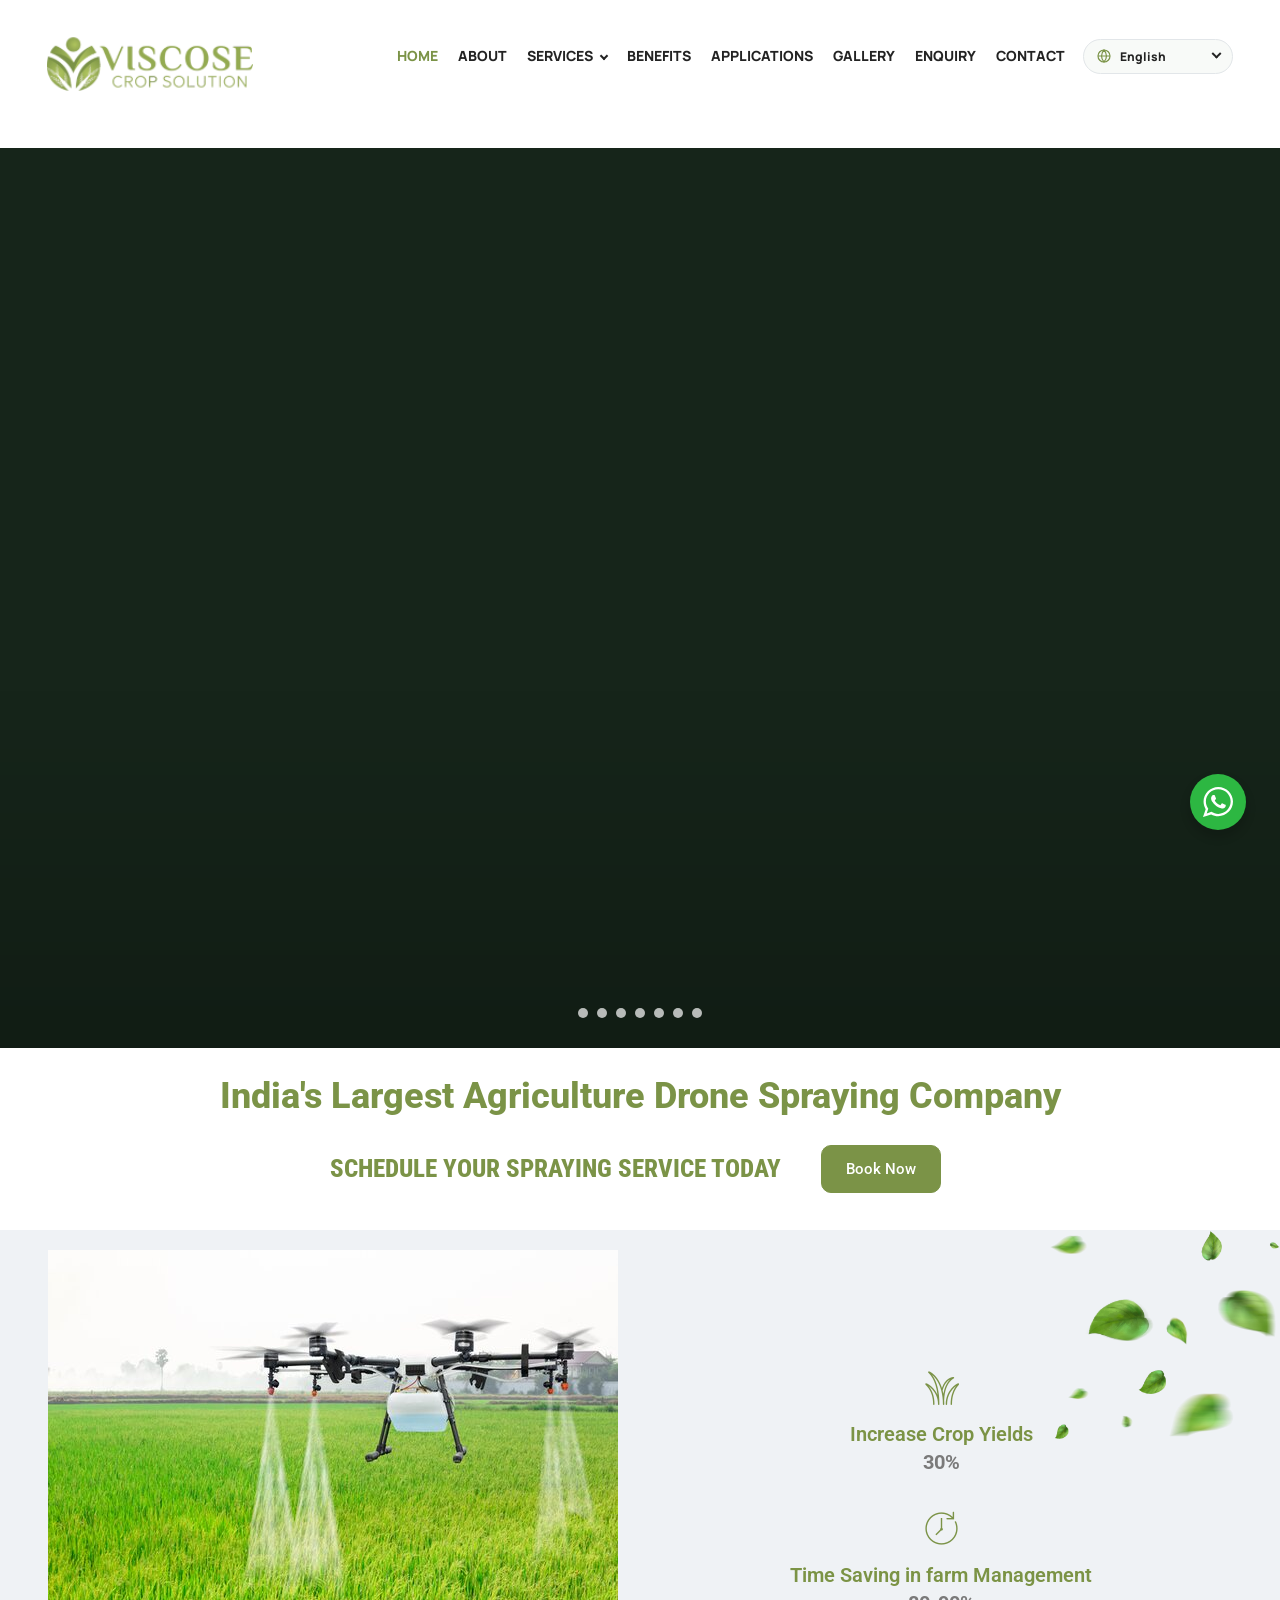
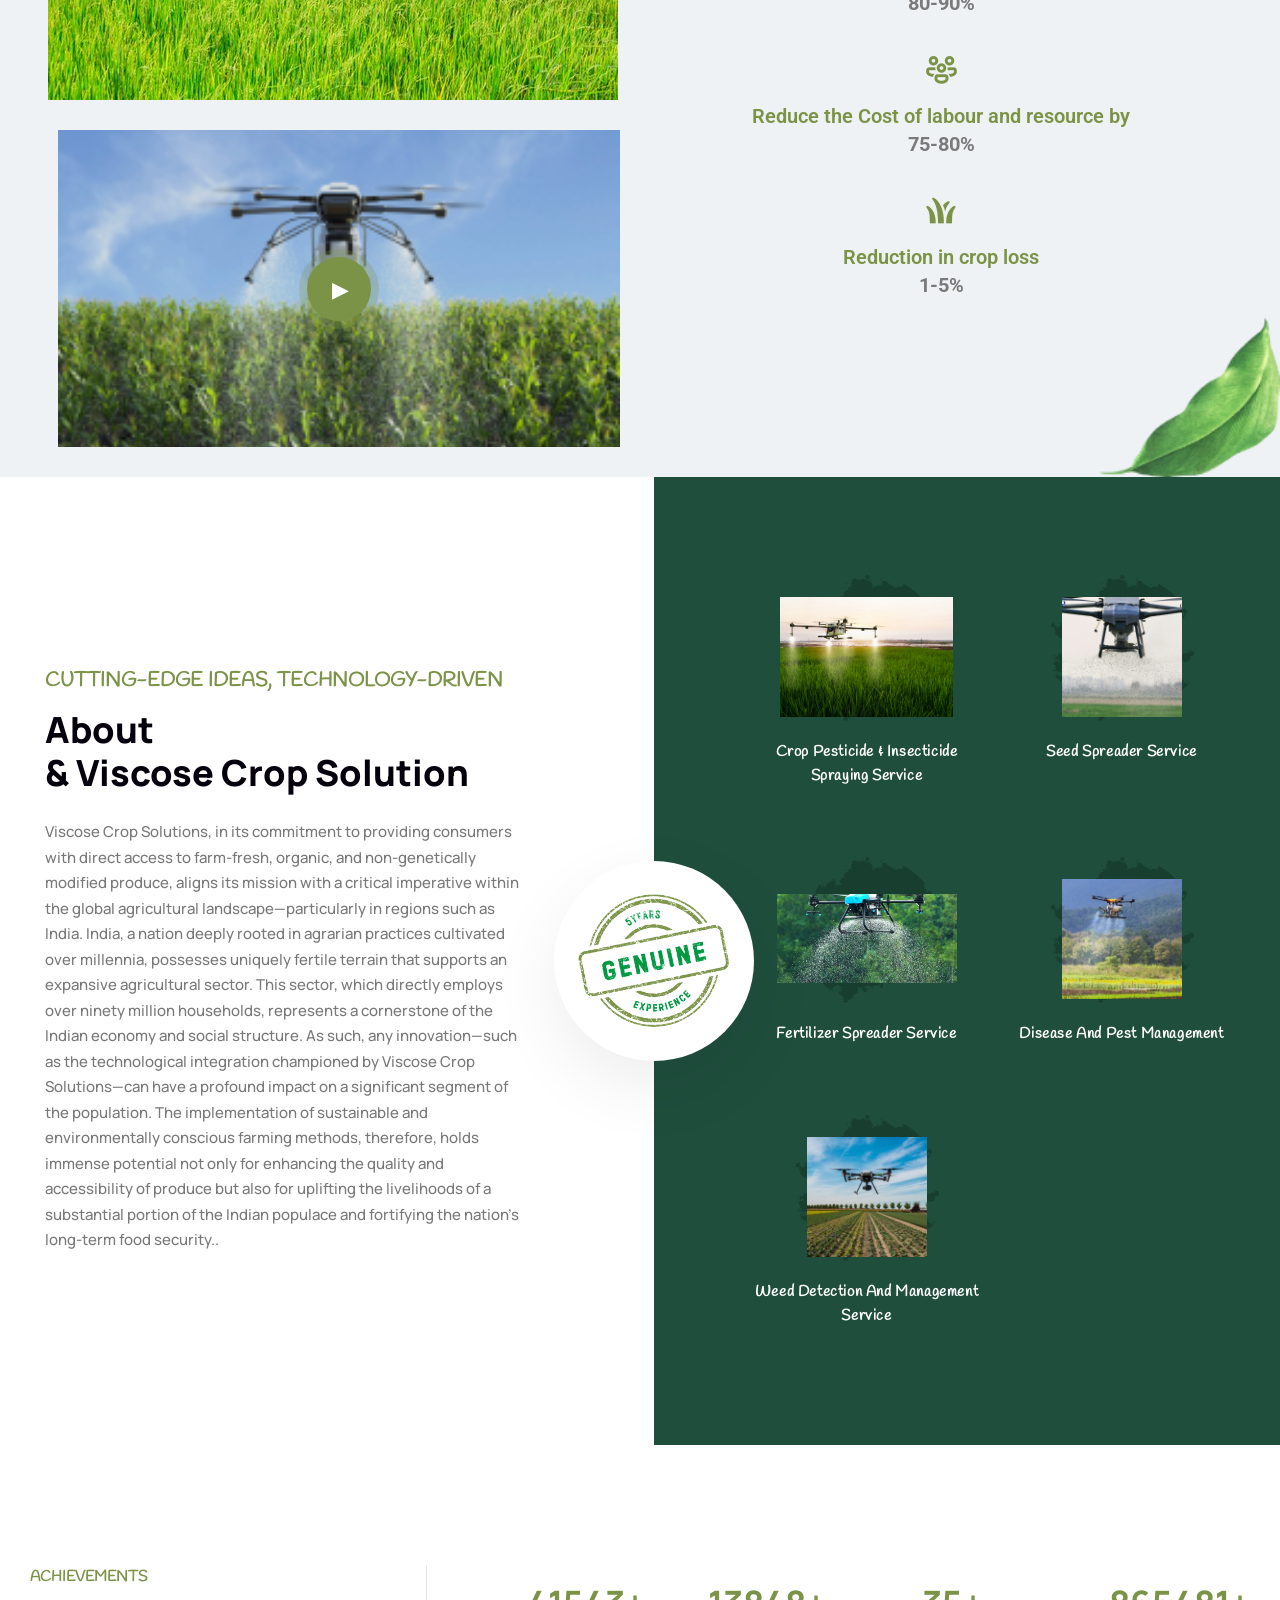
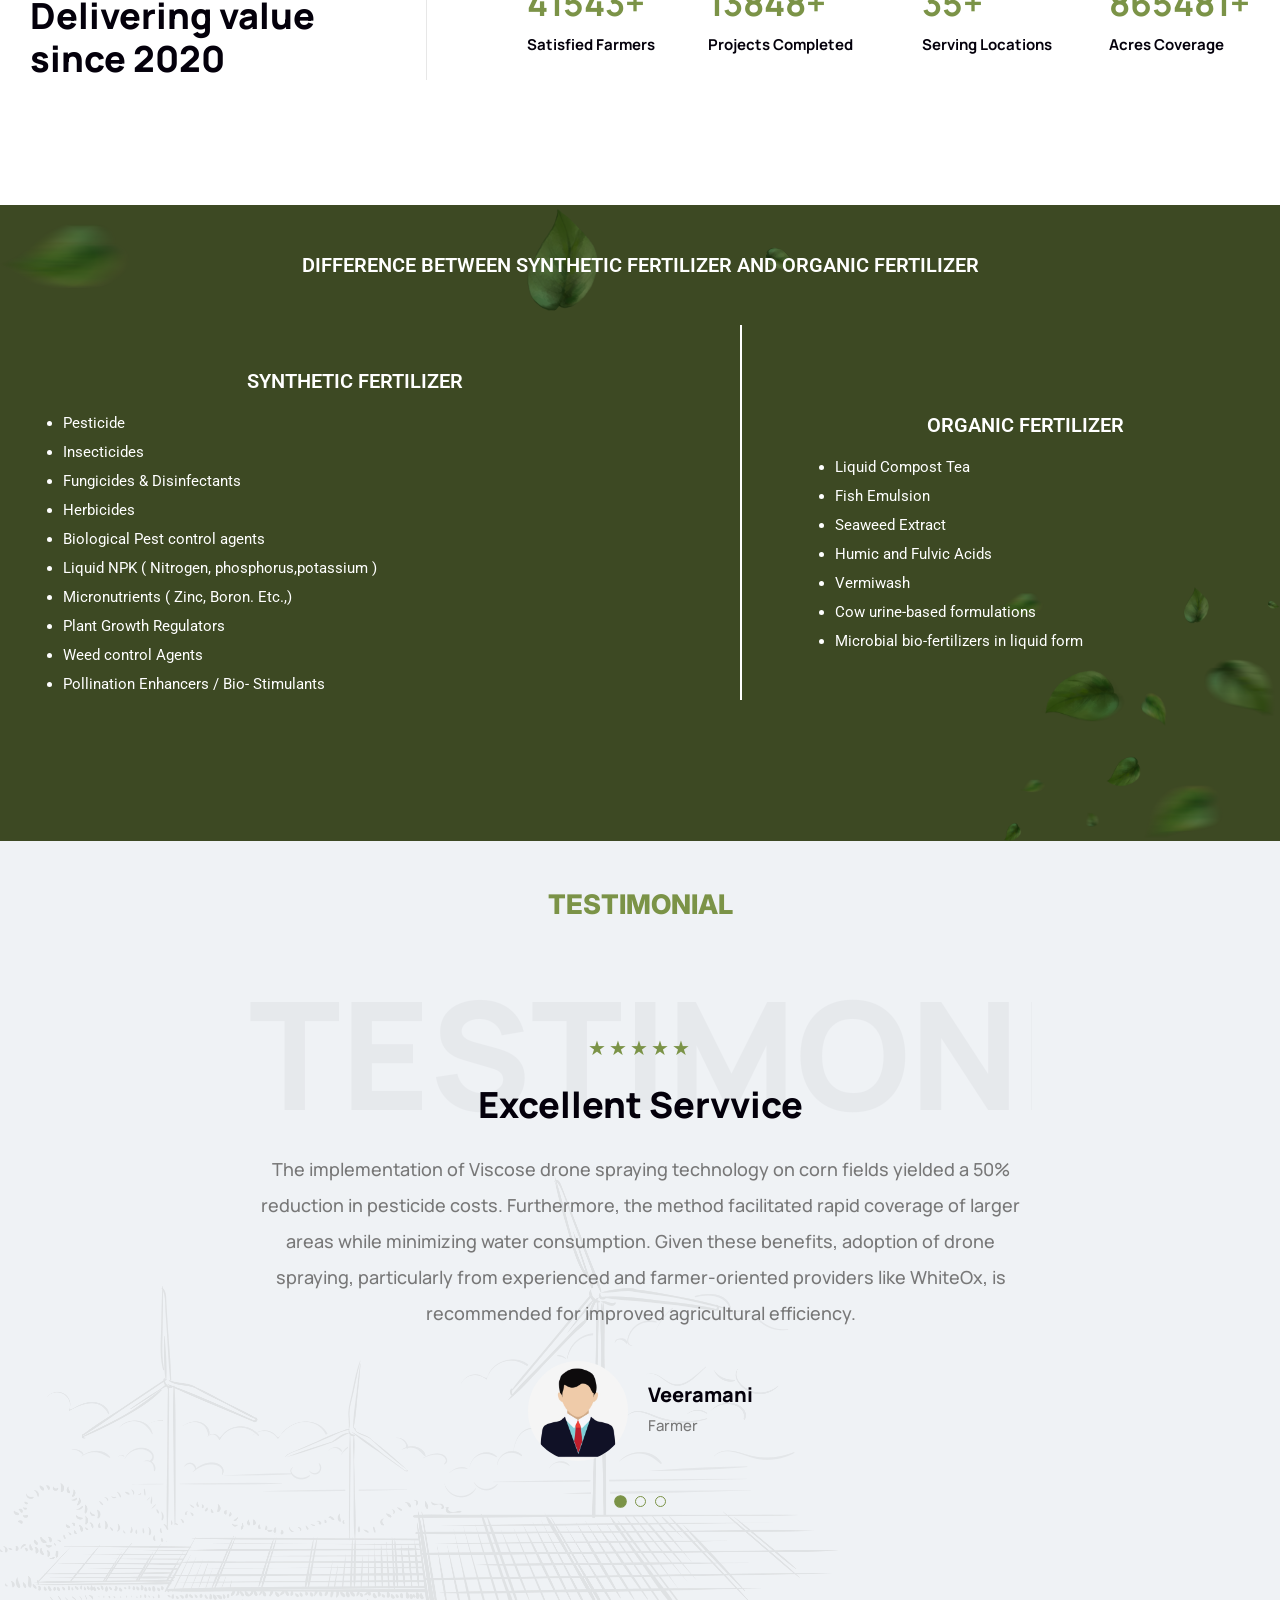
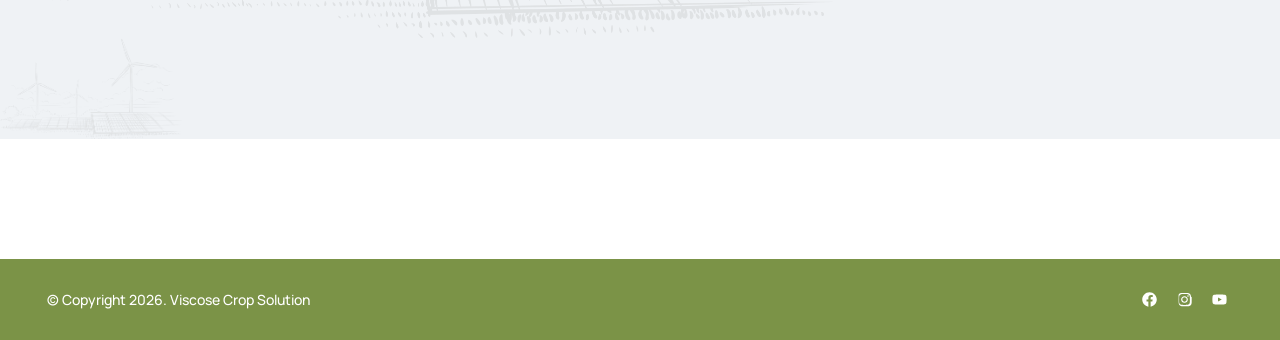
<file: index.html>
<!DOCTYPE html>
<html lang="en">
<head>
  <meta charset="UTF-8">
  <meta name="viewport" content="width=device-width, initial-scale=1">
  <meta name="description" content="Viscose Crop Solution — India's largest agriculture drone spraying company. Crop spraying, seed spreading, fertilizer spreading and crop management services.">
  <title>Viscose Crop Solution</title>
  <link rel="icon" href="assets/Favicon.png" sizes="192x192">
  <link rel="stylesheet" href="styles.css">
  <link rel="stylesheet" href="whatsapp.css">
</head>
<body id="top">

  <!-- ================= HEADER ================= -->
  <header class="site-header inc-shape">
    <input type="checkbox" id="nav-toggle" class="nav-toggle" aria-label="Toggle navigation menu">
    <div class="header-inner container-full">

      <a class="brand" href="#top" aria-label="Viscose Crop Solution home">
        <img src="assets/Logo-Viscose-192-x-56-px.png" alt="Viscose Crop Solution" width="206" height="60">
      </a>

      <label class="menu-toggle" for="nav-toggle" aria-label="Open navigation menu">
        <svg viewBox="0 0 448 512" aria-hidden="true"><path d="M16 132h416c8.837 0 16-7.163 16-16V76c0-8.837-7.163-16-16-16H16C7.163 60 0 67.163 0 76v40c0 8.837 7.163 16 16 16zm0 160h416c8.837 0 16-7.163 16-16v-40c0-8.837-7.163-16-16-16H16c-8.837 0-16 7.163-16 16v40c0 8.837 7.163 16 16 16zm0 160h416c8.837 0 16-7.163 16-16v-40c0-8.837-7.163-16-16-16H16c-8.837 0-16 7.163-16 16v40c0 8.837 7.163 16 16 16z"/></svg>
      </label>

      <nav class="primary-nav" aria-label="Main navigation">
        <a class="drawer-brand" href="index.html" aria-label="Viscose Crop Solution home">
          <img src="assets/Logo-Viscose-192-x-56-px.png" alt="Viscose Crop Solution" width="206" height="60">
        </a>
        <label class="drawer-close" for="nav-toggle" aria-label="Close navigation menu">
          <svg viewBox="0 0 352 512" aria-hidden="true"><path d="M242.72 256l100.07-100.07c12.28-12.28 12.28-32.19 0-44.48l-22.24-22.24c-12.28-12.28-32.19-12.28-44.48 0L176 189.28 75.93 89.21c-12.28-12.28-32.19-12.28-44.48 0L9.21 111.45c-12.28 12.28-12.28 32.19 0 44.48L109.28 256 9.21 356.07c-12.28 12.28-12.28 32.19 0 44.48l22.24 22.24c12.28 12.28 32.2 12.28 44.48 0L176 322.72l100.07 100.07c12.28 12.28 32.2 12.28 44.48 0l22.24-22.24c12.28-12.28 12.28-32.19 0-44.48L242.72 256z"/></svg>
        </label>
        <ul class="nav-list">
          <li class="nav-item active"><a href="index.html">Home</a></li>
          <li class="nav-item"><a href="about-us.html">About</a></li>
          <li class="nav-item has-dropdown">
            <a href="services.html" aria-haspopup="true">Services <span class="caret" aria-hidden="true"></span></a>
            <ul class="dropdown-menu">
              <li><a href="crop-pesticide-and-insecticide-spraying.html">Crop Pesticide and Insecticide Spraying</a></li>
              <li><a href="seed-spreader-service.html">Seed Spreader Service</a></li>
              <li><a href="fertilizer-spreader-service.html">Fertilizer Spreader Service</a></li>
              <li><a href="disease-and-pest-management.html">Disease and Pest Management</a></li>
              <li><a href="weed-detection.html">Weed Detection &amp; Management</a></li>
            </ul>
          </li>
          <li class="nav-item"><a href="benefits.html">Benefits</a></li>
          <li class="nav-item"><a href="applications.html">Applications</a></li>
          <li class="nav-item"><a href="gallery.html">Gallery</a></li>
          <li class="nav-item"><a href="enquiry.html">Enquiry</a></li>
          <li class="nav-item"><a href="contact-us.html">Contact</a></li>
          <li class="nav-item lang-item">
            <select class="lang-select" aria-label="Select Language">
              <option>Select Language</option>
              <option>Arabic</option>
              <option>Bengali</option>
              <option>Chinese (Simplified)</option>
              <option>Chinese (Traditional)</option>
              <option selected>English</option>
              <option>Gujarati</option>
              <option>Hindi</option>
              <option>Kannada</option>
              <option>Malay</option>
              <option>Malayalam</option>
              <option>Marathi</option>
              <option>Russian</option>
              <option>Tamil</option>
              <option>Telugu</option>
              <option>Urdu</option>
            </select>
          </li>
        </ul>
      </nav>
    </div>
  </header>

  <main>

    <!-- ================= HERO ================= -->
    <section class="hero" id="hero" aria-label="Drone agriculture photo slideshow">
      <div class="hero-slides" aria-hidden="true">
        <div class="hero-slide slide-1"></div>
        <div class="hero-slide slide-2"></div>
        <div class="hero-slide slide-3"></div>
        <div class="hero-slide slide-4"></div>
        <div class="hero-slide slide-5"></div>
        <div class="hero-slide slide-6"></div>
        <div class="hero-slide slide-7"></div>
      </div>
      <div class="hero-dots" aria-hidden="true">
        <span class="hero-dot dot-1"></span>
        <span class="hero-dot dot-2"></span>
        <span class="hero-dot dot-3"></span>
        <span class="hero-dot dot-4"></span>
        <span class="hero-dot dot-5"></span>
        <span class="hero-dot dot-6"></span>
        <span class="hero-dot dot-7"></span>
      </div>
    </section>

    <!-- ================= INTRO / CTA ================= -->
    <section class="intro" aria-labelledby="intro-title">
      <div class="container">
        <h2 class="intro-title" id="intro-title">India's largest Agriculture drone spraying company</h2>
        <div class="cta-row">
          <h3 class="cta-text">Schedule your spraying service today</h3>
          <div class="cta-action">
            <a class="book-btn" href="enquiry.html">Book Now</a>
          </div>
        </div>
      </div>
    </section>

    <!-- ================= VIDEO + BENEFITS ================= -->
    <section class="benefits" id="benefits" aria-labelledby="benefits-heading">
      <div class="benefits-inner container-full">
        <div class="benefits-media">
          <img class="still-image" src="assets/drone_service2.jpg" alt="Agricultural drone spraying a crop field" width="570" height="450">
          <a class="video-poster" href="assets/2.mp4" target="_blank" rel="noopener" aria-label="Play the drone spraying video (opens in a new tab)">
            <span class="play-btn" aria-hidden="true">&#9654;</span>
          </a>
        </div>

        <div class="benefits-stats" id="benefits-heading">
          <div class="spacer-100" aria-hidden="true"></div>
          <div class="stat">
            <img src="assets/icons8-grass-35.png" alt="" width="35" height="35">
            <h3>Increase Crop Yields</h3>
            <p>30%</p>
          </div>
          <div class="stat">
            <img src="assets/icons8-time-35.png" alt="" width="35" height="35">
            <h3>Time Saving in farm Management</h3>
            <p>80-90%</p>
          </div>
          <div class="stat">
            <img src="assets/icons8-user-groups-35.png" alt="" width="35" height="35">
            <h3>Reduce the Cost of labour and resource by</h3>
            <p>75-80%</p>
          </div>
          <div class="stat">
            <img src="assets/icons8-grass-35-1.png" alt="" width="35" height="35">
            <h3>Reduction in crop loss</h3>
            <p>1-5%</p>
          </div>
        </div>
      </div>
    </section>

    <!-- ================= ABOUT ================= -->
    <section class="about" id="about" aria-labelledby="about-title">
      <div class="container about-inner">
        <div class="about-copy">
          <p class="handlee-subtitle">Cutting-Edge Ideas, Technology-Driven</p>
          <h2 id="about-title">About<br>&amp; Viscose Crop Solution</h2>
          <p class="about-text">Viscose Crop Solutions, in its commitment to providing consumers with direct access to farm-fresh, organic, and non-genetically modified produce, aligns its mission with a critical imperative within the global agricultural landscape—particularly in regions such as India. India, a nation deeply rooted in agrarian practices cultivated over millennia, possesses uniquely fertile terrain that supports an expansive agricultural sector. This sector, which directly employs over ninety million households, represents a cornerstone of the Indian economy and social structure. As such, any innovation—such as the technological integration championed by Viscose Crop Solutions—can have a profound impact on a significant segment of the population. The implementation of sustainable and environmentally conscious farming methods, therefore, holds immense potential not only for enhancing the quality and accessibility of produce but also for uplifting the livelihoods of a substantial portion of the Indian populace and fortifying the nation's long-term food security..</p>
        </div>

        <div class="about-services" id="services">
          <div class="organic-badge" aria-hidden="true">
            <img src="assets/Genuine-Stamp-Viscose.png" alt="" width="189" height="189">
          </div>
          <div class="service-grid">
            <div class="service-item">
              <div class="service-thumb"><img src="assets/2-2.png" alt="" loading="lazy"></div>
              <h4><a href="#services">Crop Pesticide &amp; insecticide Spraying service</a></h4>
            </div>
            <div class="service-item">
              <div class="service-thumb"><img src="assets/Seed-1.png" alt="" loading="lazy"></div>
              <h4><a href="#services">seed spreader Service</a></h4>
            </div>
            <div class="service-item">
              <div class="service-thumb"><img src="assets/Fertilizer-Spreader.jpg" alt="" loading="lazy"></div>
              <h4><a href="#services">fertilizer Spreader Service</a></h4>
            </div>
            <div class="service-item">
              <div class="service-thumb"><img src="assets/3.jpg" alt="" loading="lazy"></div>
              <h4><a href="#services">Disease and pest Management</a></h4>
            </div>
            <div class="service-item">
              <div class="service-thumb"><img src="assets/4-1.jpg" alt="" loading="lazy"></div>
              <h4><a href="#services">Weed detection and Management service</a></h4>
            </div>
          </div>
        </div>
      </div>
    </section>

    <!-- ================= ACHIEVEMENTS ================= -->
    <section class="achievements" aria-labelledby="achievements-title">
      <div class="container ach-inner">
        <div class="ach-heading">
          <p class="handlee-subtitle small">Achievements</p>
          <h2 id="achievements-title">Delivering value<br>since 2020</h2>
        </div>
        <div class="ach-counters">
          <div class="fact-col"><div class="fact"><div class="counter"><span class="timer" data-target="60000">0</span><span class="operator">+</span></div><span class="medium">Satisfied Farmers</span></div></div>
          <div class="fact-col"><div class="fact"><div class="counter"><span class="timer" data-target="20000">0</span><span class="operator">+</span></div><span class="medium">Projects Completed</span></div></div>
          <div class="fact-col"><div class="fact"><div class="counter"><span class="timer" data-target="51">0</span><span class="operator">+</span></div><span class="medium">Serving Locations</span></div></div>
          <div class="fact-col"><div class="fact"><div class="counter"><span class="timer" data-target="1250000">0</span><span class="operator">+</span></div><span class="medium">Acres Coverage</span></div></div>
        </div>
      </div>
    </section>

    <!-- ================= FERTILIZER COMPARISON ================= -->
    <section class="fert-banner" aria-labelledby="fert-title">
      <div class="container">
        <h2 id="fert-title">Difference between Synthetic Fertilizer AND Organic Fertilizer</h2>
      </div>
    </section>

    <section class="fert-detail" aria-label="Synthetic and organic fertilizer product lists">
      <div class="fert-grid">
        <div class="fert-col">
          <div class="fert-list">
            <h4>Synthetic Fertilizer</h4>
            <ul>
              <li>Pesticide</li>
              <li>Insecticides</li>
              <li>Fungicides &amp; Disinfectants</li>
              <li>Herbicides</li>
              <li>Biological Pest control agents</li>
              <li>Liquid NPK ( Nitrogen, phosphorus,potassium )</li>
              <li>Micronutrients ( Zinc, Boron. Etc.,)</li>
              <li>Plant Growth Regulators</li>
              <li>Weed control Agents</li>
              <li>Pollination Enhancers /&nbsp;Bio-&nbsp;Stimulants</li>
            </ul>
          </div>
        </div>
        <div class="fert-col">
          <div class="fert-list">
            <h4>Organic Fertilizer</h4>
            <ul>
              <li>Liquid Compost Tea</li>
              <li>Fish Emulsion</li>
              <li>Seaweed Extract</li>
              <li>Humic and Fulvic Acids</li>
              <li>Vermiwash</li>
              <li>Cow urine-based formulations</li>
              <li>Microbial bio-fertilizers in liquid form</li>
            </ul>
          </div>
        </div>
      </div>
    </section>

    <!-- ================= TESTIMONIALS ================= -->
    <section class="testimonials" aria-labelledby="testi-label">
      <div class="container testi-container">
        <h3 class="testi-label" id="testi-label">Testimonial</h3>

        <div class="testi-slider">
          <input type="radio" name="testimonial" id="testi-1" class="testi-input" checked>
          <input type="radio" name="testimonial" id="testi-2" class="testi-input">
          <input type="radio" name="testimonial" id="testi-3" class="testi-input">

          <div class="testi-stage">
            <span class="text-big" aria-hidden="true">Testimonial</span>

            <div class="testi-viewport">
              <div class="testi-track">
                <div class="testi-slide">
                  <article class="testi-card">
                    <div class="rating" aria-label="5 out of 5 stars">&#9733;&#9733;&#9733;&#9733;&#9733;</div>
                    <h2>Excellent Servvice</h2>
                    <p>The implementation of Viscose drone spraying technology on corn fields yielded a 50% reduction in pesticide costs. Furthermore, the method facilitated rapid coverage of larger areas while minimizing water consumption. Given these benefits, adoption of drone spraying, particularly from experienced and farmer-oriented providers like WhiteOx, is recommended for improved agricultural efficiency.</p>
                    <div class="provider">
                      <img src="assets/male-icon.jpg" alt="Veeramani" width="100" height="100" loading="lazy">
                      <div class="provider-info">
                        <h4>Veeramani</h4>
                        <span>Farmer</span>
                      </div>
                    </div>
                  </article>
                </div>

                <div class="testi-slide">
                  <article class="testi-card">
                    <div class="rating" aria-label="4 out of 5 stars">&#9733;&#9733;&#9733;&#9733;</div>
                    <h2>Great Quality and Highly equipped Employees</h2>
                    <p>Having utilized their drone spraying service as a more efficient alternative to traditional power spraying, which proved time-consuming and water-intensive, I found the drone application to be a significant improvement. Its reduced time and water consumption merits recommendation to others seeking similar gains in operational efficiency.</p>
                    <div class="provider">
                      <img src="assets/male-icon.jpg" alt="Mr. Pandiyarajan" width="100" height="100" loading="lazy">
                      <div class="provider-info">
                        <h4>Mr. Pandiyarajan</h4>
                        <span>Farmer &amp; Business Man</span>
                      </div>
                    </div>
                  </article>
                </div>

                <div class="testi-slide">
                  <article class="testi-card">
                    <div class="rating" aria-label="5 out of 5 stars">&#9733;&#9733;&#9733;&#9733;&#9733;</div>
                    <h2>Dedicated work</h2>
                    <p>The tractor service provided by your company for ploughing was highly satisfactory. Their efficient and cost-effective approach, coupled with the expertise of their skilled mechanics, resulted in exceptional work on my land.</p>
                    <div class="provider">
                      <img src="assets/Female-icon.png" alt="Mrs Geetha" width="100" height="100" loading="lazy">
                      <div class="provider-info">
                        <h4>Mrs Geetha</h4>
                        <span>Farmer &amp; Home Maker</span>
                      </div>
                    </div>
                  </article>
                </div>
              </div>
            </div>
          </div>

          <div class="testi-dots" aria-label="Choose a testimonial">
            <label for="testi-1" aria-label="Testimonial 1"><span class="sr-only">Testimonial 1</span></label>
            <label for="testi-2" aria-label="Testimonial 2"><span class="sr-only">Testimonial 2</span></label>
            <label for="testi-3" aria-label="Testimonial 3"><span class="sr-only">Testimonial 3</span></label>
          </div>
        </div>
      </div>
    </section>

  </main>

  <!-- Empty gray belt and white spacing that precede the original bottom bar -->
  <div class="footer-afterglow" aria-hidden="true"></div>

  <!-- ================= FOOTER ================= -->
  <footer class="site-footer" id="contact">
    <div class="container-full footer-inner">
      <p>&copy; Copyright 2026. <a href="#top">Viscose Crop Solution</a></p>
      <ul class="socials">
        <li>
          <a href="https://www.facebook.com/profile.php?id=61571888352036" target="_blank" rel="noopener" aria-label="Facebook">
            <svg viewBox="0 0 512 512" aria-hidden="true"><path d="M504 256C504 119 393 8 256 8S8 119 8 256c0 123.78 90.69 226.38 209.25 245V327.69h-63V256h63v-54.64c0-62.15 37-96.48 93.67-96.48 27.14 0 55.52 4.84 55.52 4.84v61h-31.28c-30.8 0-40.41 19.12-40.41 38.73V256h68.78l-11 71.69h-57.78V501C413.31 482.38 504 379.78 504 256z"></path></svg>
          </a>
        </li>
        <li>
          <a href="https://www.instagram.com/viscosecropsolution" target="_blank" rel="noopener" aria-label="Instagram">
            <svg viewBox="0 0 448 512" aria-hidden="true"><path d="M224.1 141c-63.6 0-114.9 51.3-114.9 114.9s51.3 114.9 114.9 114.9S339 319.5 339 255.9 287.7 141 224.1 141zm0 189.6c-41.1 0-74.7-33.5-74.7-74.7s33.5-74.7 74.7-74.7 74.7 33.5 74.7 74.7-33.6 74.7-74.7 74.7zm146.4-194.3c0 14.9-12 26.8-26.8 26.8-14.9 0-26.8-12-26.8-26.8s12-26.8 26.8-26.8 26.8 12 26.8 26.8zm76.1 27.2c-1.7-35.9-9.9-67.7-36.2-93.9-26.2-26.2-58-34.4-93.9-36.2-37-2.1-147.9-2.1-184.9 0-35.8 1.7-67.6 9.9-93.9 36.1S25.7 135.5 23.9 171.4c-2.1 37-2.1 147.9 0 184.9 1.7 35.9 9.9 67.7 36.2 93.9s58 34.4 93.9 36.2c37 2.1 147.9 2.1 184.9 0 35.9-1.7 67.7-9.9 93.9-36.2 26.2-26.2 34.4-58 36.2-93.9 2.1-37 2.1-147.8 0-184.8zM398.8 388c-7.8 19.6-22.9 34.7-42.6 42.6-29.5 11.7-99.5 9-132.1 9s-102.7 2.6-132.1-9c-19.6-7.8-34.7-22.9-42.6-42.6-11.7-29.5-9-99.5-9-132.1s-2.6-102.7 9-132.1c7.8-19.6 22.9-34.7 42.6-42.6 29.5-11.7 99.5-9 132.1-9s102.7-2.6 132.1 9c19.6 7.8 34.7 22.9 42.6 42.6 11.7 29.5 9 99.5 9 132.1s2.7 102.7-9 132.1z"></path></svg>
          </a>
        </li>
        <li>
          <a href="#top" aria-label="Youtube">
            <svg viewBox="0 0 576 512" aria-hidden="true"><path d="M549.655 124.083c-6.281-23.65-24.787-42.276-48.284-48.597C458.781 64 288 64 288 64S117.22 64 74.629 75.486c-23.497 6.322-42.003 24.947-48.284 48.597-11.412 42.867-11.412 132.305-11.412 132.305s0 89.438 11.412 132.305c6.281 23.65 24.787 41.5 48.284 47.821C117.22 448 288 448 288 448s170.78 0 213.371-11.486c23.497-6.321 42.003-24.171 48.284-47.821 11.412-42.867 11.412-132.305 11.412-132.305s0-89.438-11.412-132.305zm-317.51 213.508V175.185l142.739 81.205-142.739 81.201z"></path></svg>
          </a>
        </li>
      </ul>
    </div>
  </footer>

  <script src="effects.js" defer></script>
  <script src="mobile-menu.js" defer></script>
  <script src="language-picker.js" defer></script>
  <script src="whatsapp.js" defer></script>
</body>
</html>
</file>
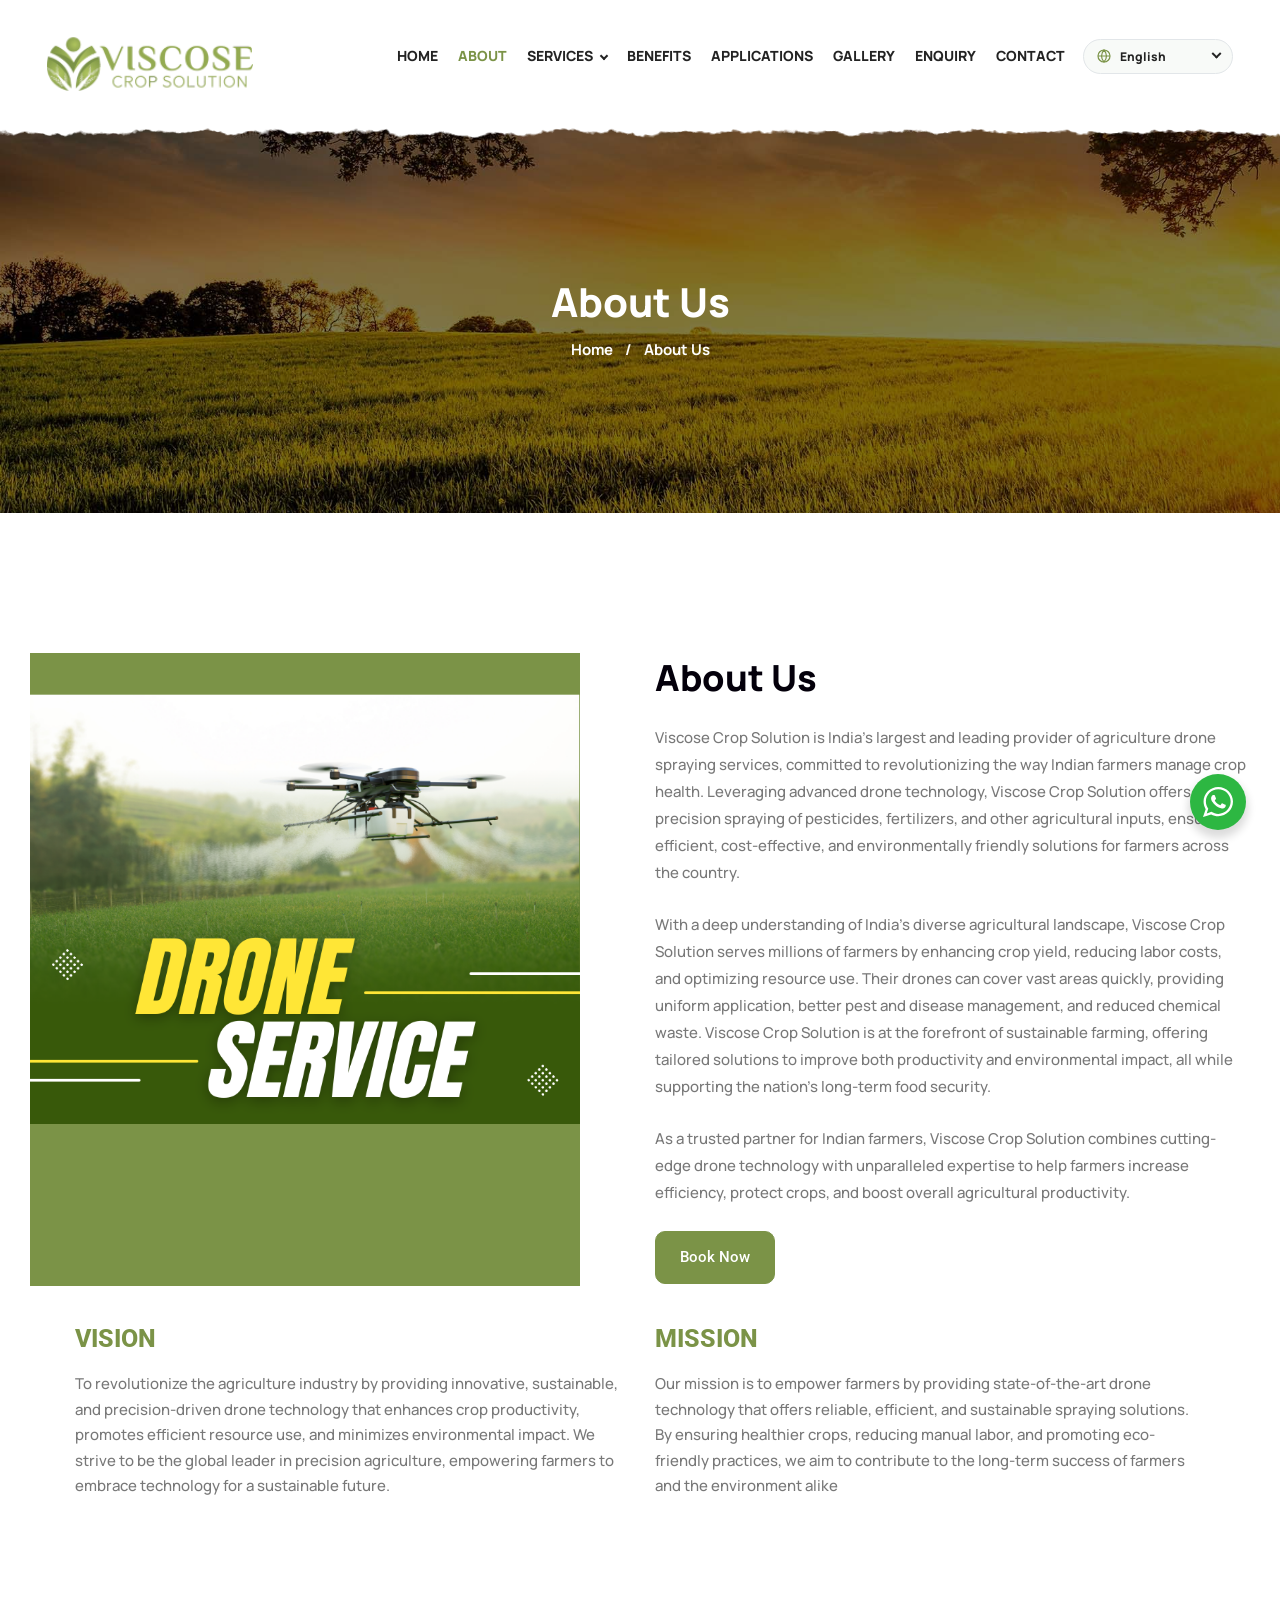
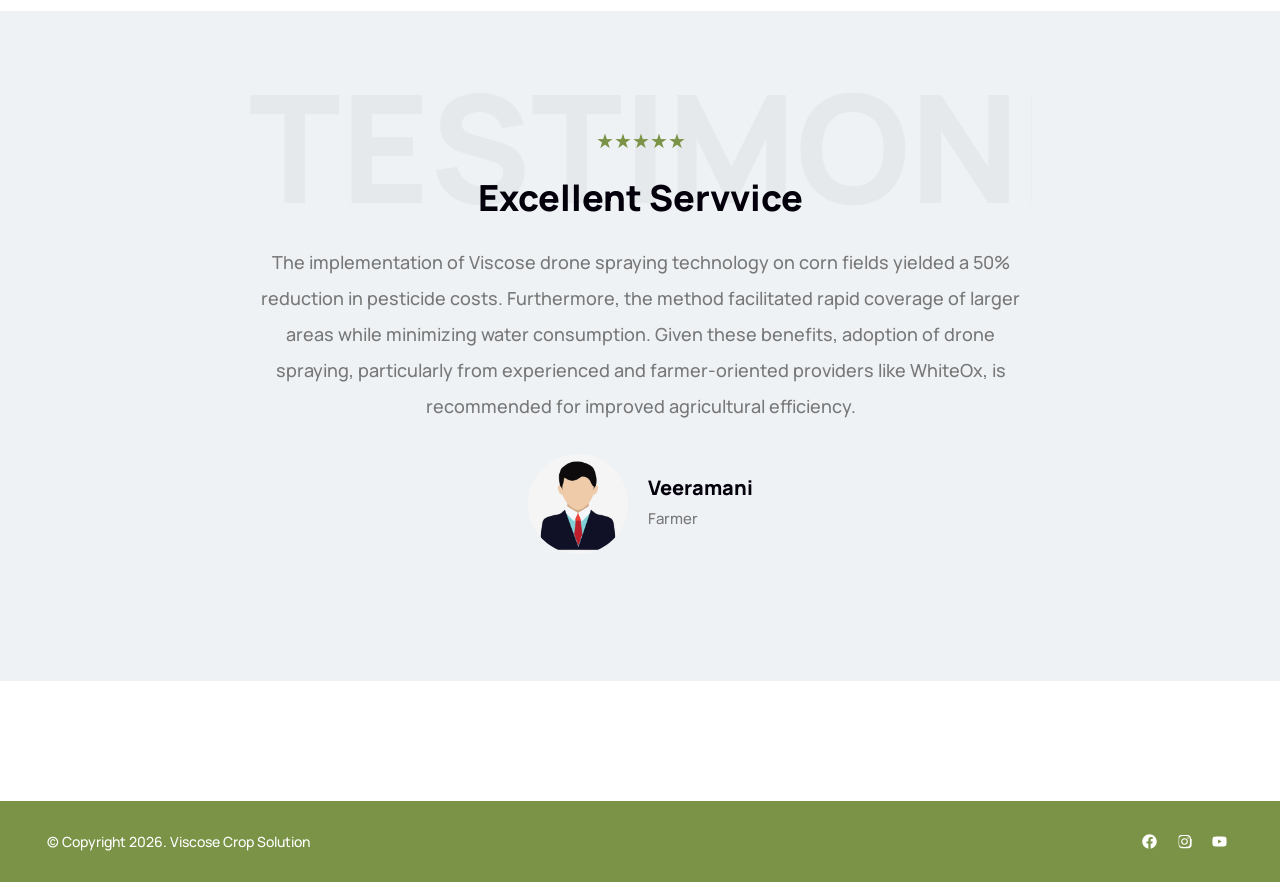
<file: about-us.html>
<!DOCTYPE html>
<html lang="en">
<head>
  <meta charset="UTF-8">
  <meta name="viewport" content="width=device-width, initial-scale=1">
  <title>About Us - Viscose Crop Solution</title>
  <link rel="icon" href="assets/Favicon.png" sizes="192x192">
  <link rel="stylesheet" href="styles.css">
  <link rel="stylesheet" href="pages.css">
  <link rel="stylesheet" href="whatsapp.css">
</head>
<body id="top">
  <header class="site-header inc-shape">
    <input type="checkbox" id="nav-toggle" class="nav-toggle" aria-label="Toggle navigation menu">
    <div class="header-inner container-full">
      <a class="brand" href="index.html" aria-label="Viscose Crop Solution home">
        <img src="assets/Logo-Viscose-192-x-56-px.png" alt="Viscose Crop Solution" width="206" height="60">
      </a>
      <label class="menu-toggle" for="nav-toggle" aria-label="Open navigation menu"><svg viewBox="0 0 448 512" aria-hidden="true"><path d="M16 132h416c8.837 0 16-7.163 16-16V76c0-8.837-7.163-16-16-16H16C7.163 60 0 67.163 0 76v40c0 8.837 7.163 16 16 16zm0 160h416c8.837 0 16-7.163 16-16v-40c0-8.837-7.163-16-16-16H16c-8.837 0-16 7.163-16 16v40c0 8.837 7.163 16 16 16zm0 160h416c8.837 0 16-7.163 16-16v-40c0-8.837-7.163-16-16-16H16c-8.837 0-16 7.163-16 16v40c0 8.837 7.163 16 16 16z"/></svg></label>
      <nav class="primary-nav" aria-label="Main navigation">
        <a class="drawer-brand" href="index.html" aria-label="Viscose Crop Solution home">
          <img src="assets/Logo-Viscose-192-x-56-px.png" alt="Viscose Crop Solution" width="206" height="60">
        </a>
        <label class="drawer-close" for="nav-toggle" aria-label="Close navigation menu">
          <svg viewBox="0 0 352 512" aria-hidden="true"><path d="M242.72 256l100.07-100.07c12.28-12.28 12.28-32.19 0-44.48l-22.24-22.24c-12.28-12.28-32.19-12.28-44.48 0L176 189.28 75.93 89.21c-12.28-12.28-32.19-12.28-44.48 0L9.21 111.45c-12.28 12.28-12.28 32.19 0 44.48L109.28 256 9.21 356.07c-12.28 12.28-12.28 32.19 0 44.48l22.24 22.24c12.28 12.28 32.2 12.28 44.48 0L176 322.72l100.07 100.07c12.28 12.28 32.2 12.28 44.48 0l22.24-22.24c12.28-12.28 12.28-32.19 0-44.48L242.72 256z"/></svg>
        </label>
        <ul class="nav-list">
          <li class="nav-item"><a href="index.html">Home</a></li>
          <li class="nav-item active"><a href="about-us.html">About</a></li>
          <li class="nav-item has-dropdown">
            <a href="services.html" aria-haspopup="true">Services <span class="caret" aria-hidden="true"></span></a>
            <ul class="dropdown-menu">
              <li><a href="crop-pesticide-and-insecticide-spraying.html">Crop Pesticide and Insecticide Spraying</a></li>
              <li><a href="seed-spreader-service.html">Seed Spreader Service</a></li>
              <li><a href="fertilizer-spreader-service.html">Fertilizer Spreader Service</a></li>
              <li><a href="disease-and-pest-management.html">Disease and Pest Management</a></li>
              <li><a href="weed-detection.html">Weed Detection &amp; Management</a></li>
            </ul>
          </li>
          <li class="nav-item"><a href="benefits.html">Benefits</a></li>
          <li class="nav-item"><a href="applications.html">Applications</a></li>
          <li class="nav-item"><a href="gallery.html">Gallery</a></li>
          <li class="nav-item"><a href="enquiry.html">Enquiry</a></li>
          <li class="nav-item"><a href="contact-us.html">Contact</a></li>
          <li class="nav-item lang-item">
            <select class="lang-select" aria-label="Select Language">
              <option>Select Language</option><option>Arabic</option><option>Bengali</option><option>Chinese (Simplified)</option><option>Chinese (Traditional)</option><option selected>English</option><option>Gujarati</option><option>Hindi</option><option>Kannada</option><option>Malay</option><option>Malayalam</option><option>Marathi</option><option>Russian</option><option>Tamil</option><option>Telugu</option><option>Urdu</option>
            </select>
          </li>
        </ul>
      </nav>
    </div>
  </header>

  <main class="inner-main">
    <section class="breadcrumb-area" style="background-image:url('assets/breadcrumb-bg.jpg')">
      <div class="breadcrumb-content">
        <h1>About Us</h1>
        <ul class="breadcrumb"><li><a href="index.html">Home</a></li><li class="sep"></li><li class="active">About Us</li></ul>
      </div>
    </section>

    <section class="default-padding about-intro">
      <div class="container">
        <div class="row align-center">
          <div class="col-6"><img src="assets/Why.png" alt="" width="751" height="865"></div>
          <div class="col-6">
            <h2>About Us</h2>
            <p>Viscose Crop Solution is India’s largest and leading provider of agriculture drone spraying services, committed to revolutionizing the way Indian farmers manage crop health. Leveraging advanced drone technology, Viscose Crop Solution offers precision spraying of pesticides, fertilizers, and other agricultural inputs, ensuring efficient, cost-effective, and environmentally friendly solutions for farmers across the country.</p>
            <p>With a deep understanding of India’s diverse agricultural landscape, Viscose Crop Solution serves millions of farmers by enhancing crop yield, reducing labor costs, and optimizing resource use. Their drones can cover vast areas quickly, providing uniform application, better pest and disease management, and reduced chemical waste. Viscose Crop Solution is at the forefront of sustainable farming, offering tailored solutions to improve both productivity and environmental impact, all while supporting the nation’s long-term food security.</p>
            <p>As a trusted partner for Indian farmers, Viscose Crop Solution combines cutting-edge drone technology with unparalleled expertise to help farmers increase efficiency, protect crops, and boost overall agricultural&nbsp;productivity.</p>
            <a class="btn" href="enquiry.html">Book Now</a>
          </div>
        </div>
      </div>
    </section>

    <section class="default-padding vision-mission">
      <div class="container">
        <div class="row">
          <div class="col-6">
            <h2>VISION</h2>
            <p>To revolutionize the agriculture industry by providing innovative, sustainable, and precision-driven drone technology that enhances crop productivity, promotes efficient resource use, and minimizes environmental impact. We strive to be the global leader in precision agriculture, empowering farmers to embrace technology for a sustainable future.</p>
          </div>
          <div class="col-6">
            <h2>MISSION</h2>
            <p>Our mission is to empower farmers by providing state-of-the-art drone technology that offers reliable, efficient, and sustainable spraying solutions. By ensuring healthier crops, reducing manual labor, and promoting eco-friendly practices, we aim to contribute to the long-term success of farmers and the environment alike</p>
          </div>
        </div>
      </div>
    </section>

    <section class="about-testimonials bg-gray" aria-label="Testimonials">
      <div class="container">
        <div class="row">
          <div class="col-12">
            <div class="testi-slider">
              <input type="radio" name="about-testimonial" id="testi-1" class="testi-input" checked>
              <input type="radio" name="about-testimonial" id="testi-2" class="testi-input">
              <input type="radio" name="about-testimonial" id="testi-3" class="testi-input">

              <div class="testi-stage">
                <span class="text-big" aria-hidden="true">Testimonial</span>

                <div class="testi-viewport">
                  <div class="testi-track">
                    <div class="testi-slide">
                      <article class="testi-card">
                        <div class="rating" aria-label="5 out of 5 stars">&#9733;&#9733;&#9733;&#9733;&#9733;</div>
                        <h2>Excellent Servvice</h2>
                        <p>The implementation of Viscose drone spraying technology on corn fields yielded a 50% reduction in pesticide costs. Furthermore, the method facilitated rapid coverage of larger areas while minimizing water consumption. Given these benefits, adoption of drone spraying, particularly from experienced and farmer-oriented providers like WhiteOx, is recommended for improved agricultural efficiency.</p>
                        <div class="provider">
                          <img src="assets/male-icon.jpg" alt="Veeramani" width="100" height="100">
                          <div class="provider-info"><h4>Veeramani</h4><span>Farmer</span></div>
                        </div>
                      </article>
                    </div>

                    <div class="testi-slide">
                      <article class="testi-card">
                        <div class="rating" aria-label="4 out of 5 stars">&#9733;&#9733;&#9733;&#9733;</div>
                        <h2>Great Quality and Highly equipped Employees</h2>
                        <p>Having utilized their drone spraying service as a more efficient alternative to traditional power spraying, which proved time-consuming and water-intensive, I found the drone application to be a significant improvement. Its reduced time and water consumption merits recommendation to others seeking similar gains in operational efficiency.</p>
                        <div class="provider">
                          <img src="assets/male-icon.jpg" alt="Mr. Pandiyarajan" width="100" height="100">
                          <div class="provider-info"><h4>Mr. Pandiyarajan</h4><span>Farmer &amp; Business Man</span></div>
                        </div>
                      </article>
                    </div>

                    <div class="testi-slide">
                      <article class="testi-card">
                        <div class="rating" aria-label="5 out of 5 stars">&#9733;&#9733;&#9733;&#9733;&#9733;</div>
                        <h2>Dedicated work</h2>
                        <p>The tractor service provided by your company for ploughing was highly satisfactory. Their efficient and cost-effective approach, coupled with the expertise of their skilled mechanics, resulted in exceptional work on my land.</p>
                        <div class="provider">
                          <img src="assets/Female-icon.png" alt="Mrs Geetha" width="100" height="100">
                          <div class="provider-info"><h4>Mrs Geetha</h4><span>Farmer &amp; Home Maker</span></div>
                        </div>
                      </article>
                    </div>
                  </div>
                </div>
              </div>
            </div>
          </div>
        </div>
      </div>
    </section>
  </main>

  <footer class="site-footer">
    <div class="container-full footer-inner">
      <p>&copy; Copyright 2026. <a href="index.html">Viscose Crop Solution</a></p>
      <ul class="socials">
        <li><a href="https://www.facebook.com/profile.php?id=61571888352036" target="_blank" rel="noopener" aria-label="Facebook"><svg viewBox="0 0 512 512" aria-hidden="true"><path d="M504 256C504 119 393 8 256 8S8 119 8 256c0 123.78 90.69 226.38 209.25 245V327.69h-63V256h63v-54.64c0-62.15 37-96.48 93.67-96.48 27.14 0 55.52 4.84 55.52 4.84v61h-31.28c-30.8 0-40.41 19.12-40.41 38.73V256h68.78l-11 71.69h-57.78V501C413.31 482.38 504 379.78 504 256z"></path></svg></a></li>
        <li><a href="https://www.instagram.com/viscosecropsolution" target="_blank" rel="noopener" aria-label="Instagram"><svg viewBox="0 0 448 512" aria-hidden="true"><path d="M224.1 141c-63.6 0-114.9 51.3-114.9 114.9s51.3 114.9 114.9 114.9S339 319.5 339 255.9 287.7 141 224.1 141zm0 189.6c-41.1 0-74.7-33.5-74.7-74.7s33.5-74.7 74.7-74.7 74.7 33.5 74.7 74.7-33.6 74.7-74.7 74.7zm146.4-194.3c0 14.9-12 26.8-26.8 26.8-14.9 0-26.8-12-26.8-26.8s12-26.8 26.8-26.8 26.8 12 26.8 26.8zm76.1 27.2c-1.7-35.9-9.9-67.7-36.2-93.9-26.2-26.2-58-34.4-93.9-36.2-37-2.1-147.9-2.1-184.9 0-35.8 1.7-67.6 9.9-93.9 36.1S25.7 135.5 23.9 171.4c-2.1 37-2.1 147.9 0 184.9 1.7 35.9 9.9 67.7 36.2 93.9s58 34.4 93.9 36.2c37 2.1 147.9 2.1 184.9 0 35.9-1.7 67.7-9.9 93.9-36.2 26.2-26.2 34.4-58 36.2-93.9 2.1-37 2.1-147.8 0-184.8zM398.8 388c-7.8 19.6-22.9 34.7-42.6 42.6-29.5 11.7-99.5 9-132.1 9s-102.7 2.6-132.1-9c-19.6-7.8-34.7-22.9-42.6-42.6-11.7-29.5-9-99.5-9-132.1s-2.6-102.7 9-132.1c7.8-19.6 22.9-34.7 42.6-42.6 29.5-11.7 99.5-9 132.1-9s102.7-2.6 132.1 9c19.6 7.8 34.7 22.9 42.6 42.6 11.7 29.5 9 99.5 9 132.1s2.7 102.7-9 132.1z"></path></svg></a></li>
        <li><a href="#" aria-label="Youtube"><svg viewBox="0 0 576 512" aria-hidden="true"><path d="M549.655 124.083c-6.281-23.65-24.787-42.276-48.284-48.597C458.781 64 288 64 288 64S117.22 64 74.629 75.486c-23.497 6.322-42.003 24.947-48.284 48.597-11.412 42.867-11.412 132.305-11.412 132.305s0 89.438 11.412 132.305c6.281 23.65 24.787 41.5 48.284 47.821C117.22 448 288 448 288 448s170.78 0 213.371-11.486c23.497-6.321 42.003-24.171 48.284-47.821 11.412-42.867 11.412-132.305 11.412-132.305s0-89.438-11.412-132.305zm-317.51 213.508V175.185l142.739 81.205-142.739 81.201z"></path></svg></a></li>
      </ul>
    </div>
  </footer>
  <script src="effects.js" defer></script>
  <script src="mobile-menu.js" defer></script>
  <script src="language-picker.js" defer></script>
  <script src="whatsapp.js" defer></script>
</body>
</html>
</file>
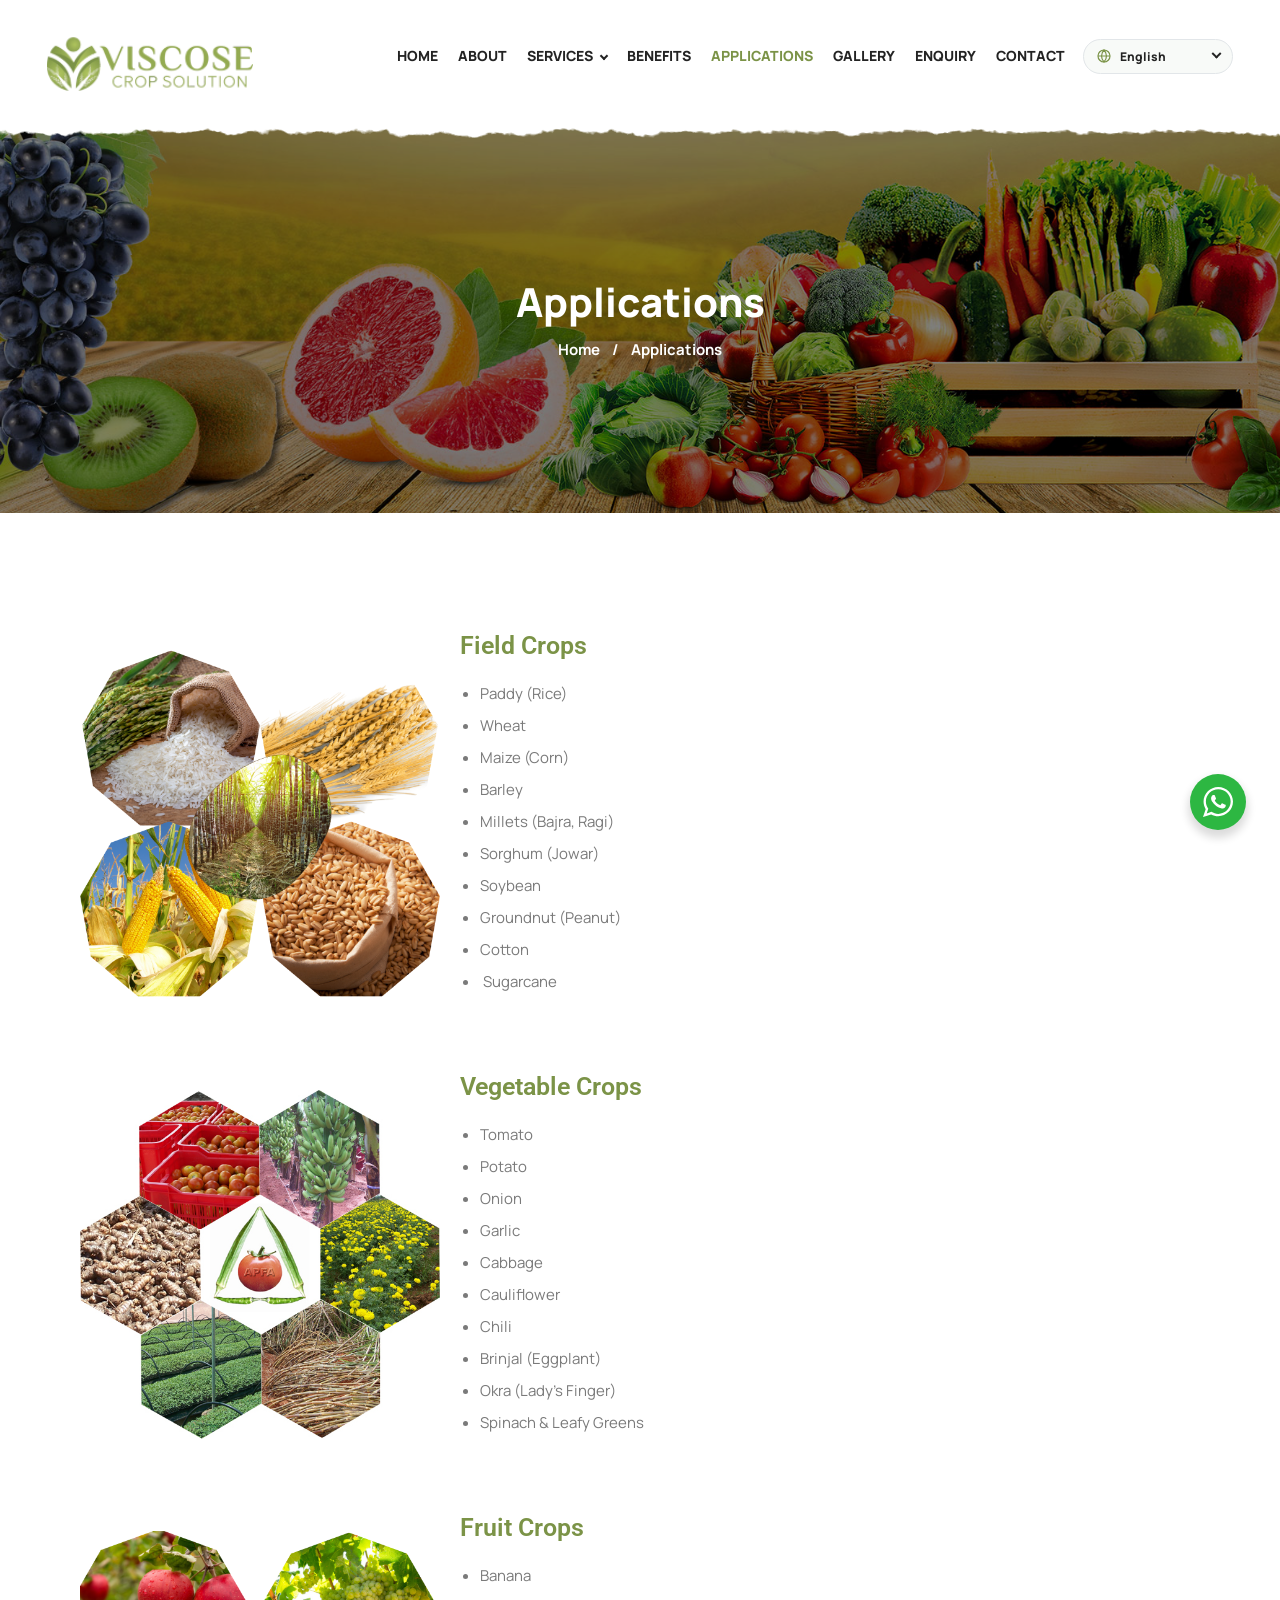
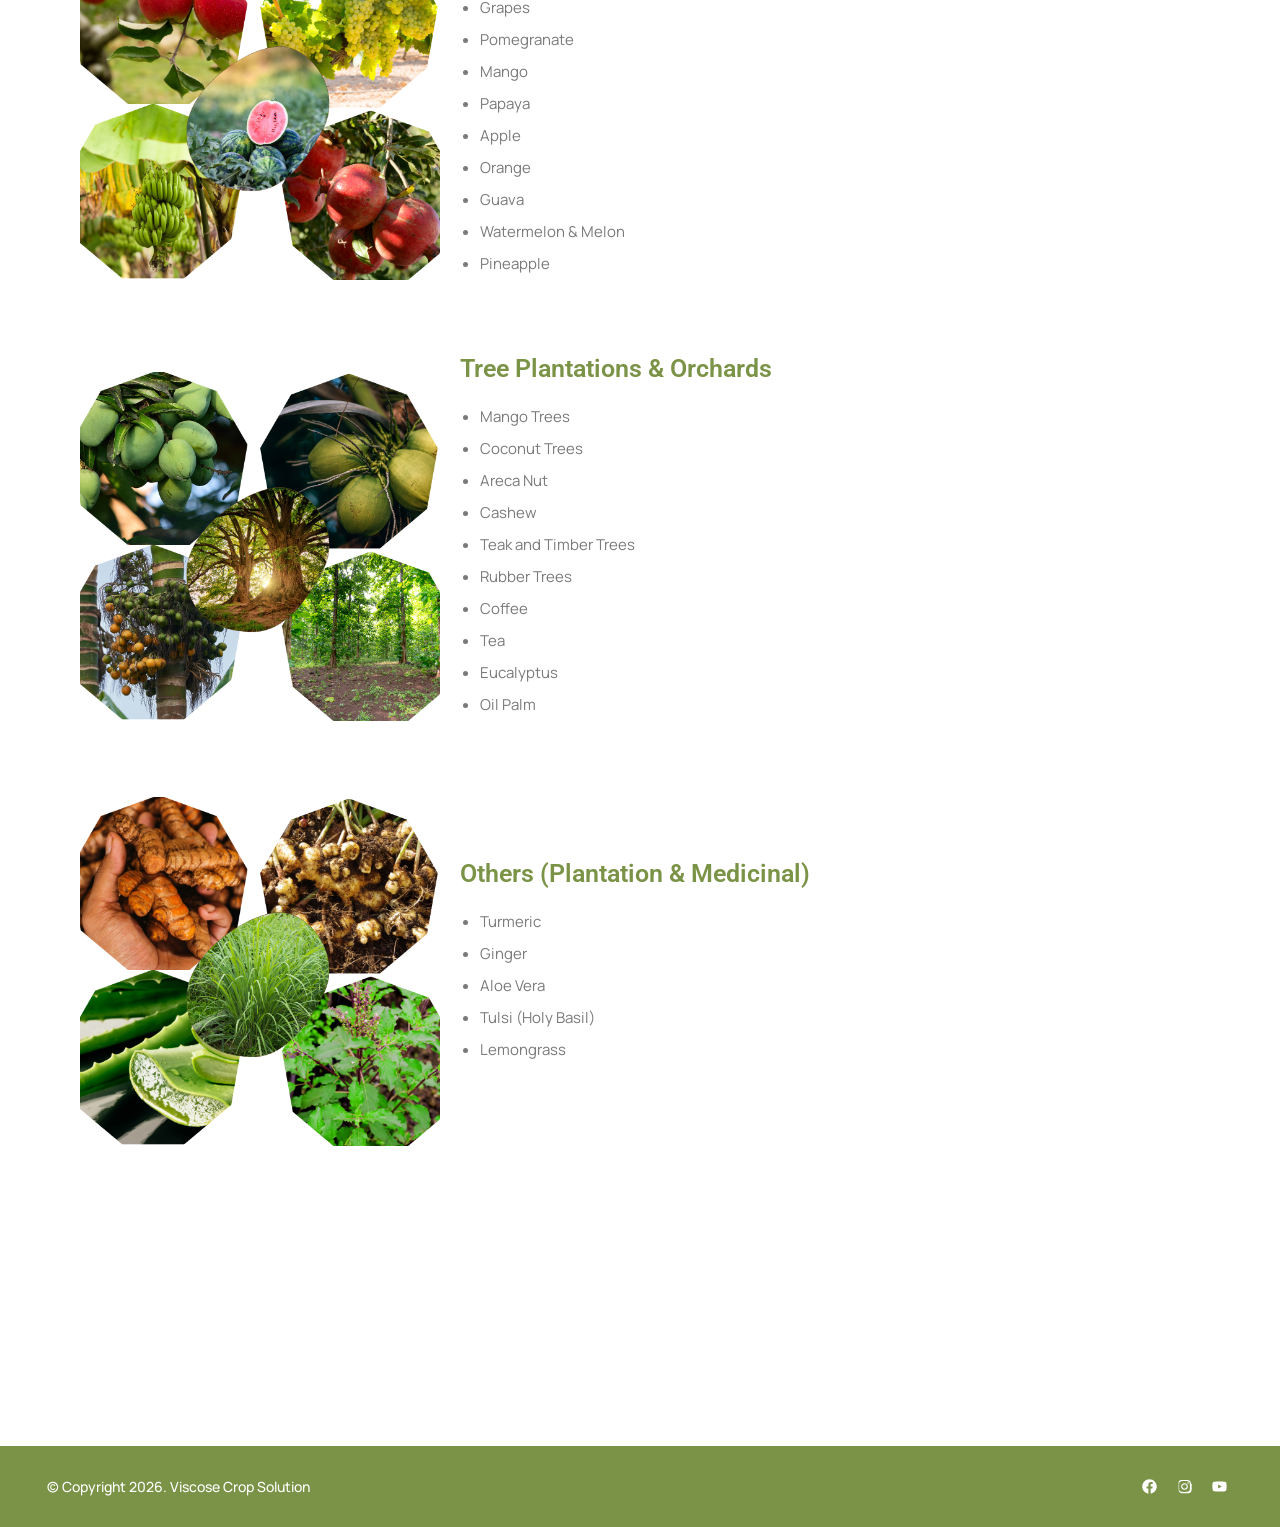
<file: applications.html>
<!DOCTYPE html>
<html lang="en">
<head>
  <meta charset="UTF-8">
  <meta name="viewport" content="width=device-width, initial-scale=1">
  <title>Applications - Viscose Crop Solution</title>
  <link rel="icon" href="assets/Favicon.png" sizes="192x192">
  <link rel="stylesheet" href="styles.css">
  <link rel="stylesheet" href="pages.css">
  <link rel="stylesheet" href="whatsapp.css">
</head>
<body id="top">
  <header class="site-header inc-shape">
    <input type="checkbox" id="nav-toggle" class="nav-toggle" aria-label="Toggle navigation menu">
    <div class="header-inner container-full">
      <a class="brand" href="index.html"><img src="assets/Logo-Viscose-192-x-56-px.png" alt="Viscose Crop Solution" width="206" height="60"></a>
      <label class="menu-toggle" for="nav-toggle" aria-label="Open navigation menu"><svg viewBox="0 0 448 512" aria-hidden="true"><path d="M16 132h416c8.837 0 16-7.163 16-16V76c0-8.837-7.163-16-16-16H16C7.163 60 0 67.163 0 76v40c0 8.837 7.163 16 16 16zm0 160h416c8.837 0 16-7.163 16-16v-40c0-8.837-7.163-16-16-16H16c-8.837 0-16 7.163-16 16v40c0 8.837 7.163 16 16 16zm0 160h416c8.837 0 16-7.163 16-16v-40c0-8.837-7.163-16-16-16H16c-8.837 0-16 7.163-16 16v40c0 8.837 7.163 16 16 16z"/></svg></label>
      <nav class="primary-nav" aria-label="Main navigation">
        <a class="drawer-brand" href="index.html" aria-label="Viscose Crop Solution home">
          <img src="assets/Logo-Viscose-192-x-56-px.png" alt="Viscose Crop Solution" width="206" height="60">
        </a>
        <label class="drawer-close" for="nav-toggle" aria-label="Close navigation menu">
          <svg viewBox="0 0 352 512" aria-hidden="true"><path d="M242.72 256l100.07-100.07c12.28-12.28 12.28-32.19 0-44.48l-22.24-22.24c-12.28-12.28-32.19-12.28-44.48 0L176 189.28 75.93 89.21c-12.28-12.28-32.19-12.28-44.48 0L9.21 111.45c-12.28 12.28-12.28 32.19 0 44.48L109.28 256 9.21 356.07c-12.28 12.28-12.28 32.19 0 44.48l22.24 22.24c12.28 12.28 32.2 12.28 44.48 0L176 322.72l100.07 100.07c12.28 12.28 32.2 12.28 44.48 0l22.24-22.24c12.28-12.28 12.28-32.19 0-44.48L242.72 256z"/></svg>
        </label>
        <ul class="nav-list">
          <li class="nav-item"><a href="index.html">Home</a></li>
          <li class="nav-item"><a href="about-us.html">About</a></li>
          <li class="nav-item has-dropdown">
            <a href="services.html" aria-haspopup="true">Services <span class="caret"></span></a>
            <ul class="dropdown-menu">
              <li><a href="crop-pesticide-and-insecticide-spraying.html">Crop Pesticide and Insecticide Spraying</a></li>
              <li><a href="seed-spreader-service.html">Seed Spreader Service</a></li>
              <li><a href="fertilizer-spreader-service.html">Fertilizer Spreader Service</a></li>
              <li><a href="disease-and-pest-management.html">Disease and Pest Management</a></li>
              <li><a href="weed-detection.html">Weed Detection &amp; Management</a></li>
            </ul>
          </li>
          <li class="nav-item"><a href="benefits.html">Benefits</a></li>
          <li class="nav-item active"><a href="applications.html">Applications</a></li>
          <li class="nav-item"><a href="gallery.html">Gallery</a></li>
          <li class="nav-item"><a href="enquiry.html">Enquiry</a></li>
          <li class="nav-item"><a href="contact-us.html">Contact</a></li>
          <li class="nav-item lang-item"><select class="lang-select" aria-label="Select Language"><option>Select Language</option><option>Arabic</option><option>Bengali</option><option>Chinese (Simplified)</option><option>Chinese (Traditional)</option><option selected>English</option><option>Gujarati</option><option>Hindi</option><option>Kannada</option><option>Malay</option><option>Malayalam</option><option>Marathi</option><option>Russian</option><option>Tamil</option><option>Telugu</option><option>Urdu</option></select></li>
        </ul>
      </nav>
    </div>
  </header>

  <main class="inner-main">
    <section class="breadcrumb-area" style="background-image:url('assets/fruits-products.jpg')">
      <div class="breadcrumb-content">
        <h1>Applications</h1>
        <ul class="breadcrumb"><li><a href="index.html">Home</a></li><li class="sep"></li><li class="active">Applications</li></ul>
      </div>
    </section>

    <section class="default-padding">
      <div class="container">
        <div class="app-row">
          <div class="app-img"><img src="assets/1-3.png" alt="" width="581" height="563"></div>
          <div class="app-text">
            <h2>Field Crops</h2>
            <ul class="crop-list">
              <li>Paddy (Rice)</li><li>Wheat</li><li>Maize (Corn)</li><li>Barley</li><li>Millets (Bajra, Ragi)</li><li>Sorghum (Jowar)</li><li>Soybean</li><li>Groundnut (Peanut)</li><li>Cotton</li><li>&nbsp;Sugarcane</li>
            </ul>
          </div>
        </div>
        <div class="app-row">
          <div class="app-img"><img src="assets/pf_index.jpg" alt="" width="581" height="563"></div>
          <div class="app-text">
            <h2>Vegetable Crops</h2>
            <ul class="crop-list">
              <li>Tomato</li><li>Potato</li><li>Onion</li><li>Garlic</li><li>Cabbage</li><li>Cauliflower</li><li>Chili</li><li>Brinjal (Eggplant)</li><li>Okra (Lady’s Finger)</li><li>Spinach &amp; Leafy Greens</li>
            </ul>
          </div>
        </div>
        <div class="app-row">
          <div class="app-img"><img src="assets/2-4.png" alt="" width="581" height="563"></div>
          <div class="app-text">
            <h2>Fruit Crops</h2>
            <ul class="crop-list">
              <li>Banana</li><li>Grapes</li><li>Pomegranate</li><li>Mango</li><li>Papaya</li><li>Apple</li><li>Orange</li><li>Guava</li><li>Watermelon &amp; Melon</li><li>Pineapple</li>
            </ul>
          </div>
        </div>
        <div class="app-row">
          <div class="app-img"><img src="assets/3-4.png" alt="" width="581" height="563" loading="lazy"></div>
          <div class="app-text">
            <h2>Tree Plantations &amp; Orchards</h2>
            <ul class="crop-list">
              <li>Mango Trees</li><li>Coconut Trees</li><li>Areca Nut</li><li>Cashew</li><li>Teak and Timber Trees</li><li>Rubber Trees</li><li>Coffee</li><li>Tea</li><li>Eucalyptus</li><li>Oil Palm</li>
            </ul>
          </div>
        </div>
        <div class="app-row">
          <div class="app-img"><img src="assets/4-3.png" alt="" width="581" height="563" loading="lazy"></div>
          <div class="app-text">
            <h2>Others (Plantation &amp; Medicinal)</h2>
            <ul class="crop-list">
              <li>Turmeric</li><li>Ginger</li><li>Aloe Vera</li><li>Tulsi (Holy Basil)</li><li>Lemongrass</li>
            </ul>
          </div>
        </div>
      </div>
    </section>
  </main>

  <footer class="site-footer">
    <div class="container-full footer-inner">
      <p>&copy; Copyright 2026. <a href="index.html">Viscose Crop Solution</a></p>
      <ul class="socials">
        <li><a href="https://www.facebook.com/profile.php?id=61571888352036" target="_blank" rel="noopener" aria-label="Facebook"><svg viewBox="0 0 512 512"><path d="M504 256C504 119 393 8 256 8S8 119 8 256c0 123.78 90.69 226.38 209.25 245V327.69h-63V256h63v-54.64c0-62.15 37-96.48 93.67-96.48 27.14 0 55.52 4.84 55.52 4.84v61h-31.28c-30.8 0-40.41 19.12-40.41 38.73V256h68.78l-11 71.69h-57.78V501C413.31 482.38 504 379.78 504 256z"/></svg></a></li>
        <li><a href="https://www.instagram.com/viscosecropsolution" target="_blank" rel="noopener" aria-label="Instagram"><svg viewBox="0 0 448 512"><path d="M224.1 141c-63.6 0-114.9 51.3-114.9 114.9s51.3 114.9 114.9 114.9S339 319.5 339 255.9 287.7 141 224.1 141zm0 189.6c-41.1 0-74.7-33.5-74.7-74.7s33.5-74.7 74.7-74.7 74.7 33.5 74.7 74.7-33.6 74.7-74.7 74.7zm146.4-194.3c0 14.9-12 26.8-26.8 26.8-14.9 0-26.8-12-26.8-26.8s12-26.8 26.8-26.8 26.8 12 26.8 26.8zm76.1 27.2c-1.7-35.9-9.9-67.7-36.2-93.9-26.2-26.2-58-34.4-93.9-36.2-37-2.1-147.9-2.1-184.9 0-35.8 1.7-67.6 9.9-93.9 36.1S25.7 135.5 23.9 171.4c-2.1 37-2.1 147.9 0 184.9 1.7 35.9 9.9 67.7 36.2 93.9s58 34.4 93.9 36.2c37 2.1 147.9 2.1 184.9 0 35.9-1.7 67.7-9.9 93.9-36.2 26.2-26.2 34.4-58 36.2-93.9 2.1-37 2.1-147.8 0-184.8zM398.8 388c-7.8 19.6-22.9 34.7-42.6 42.6-29.5 11.7-99.5 9-132.1 9s-102.7 2.6-132.1-9c-19.6-7.8-34.7-22.9-42.6-42.6-11.7-29.5-9-99.5-9-132.1s-2.6-102.7 9-132.1c7.8-19.6 22.9-34.7 42.6-42.6 29.5-11.7 99.5-9 132.1-9s102.7-2.6 132.1 9c19.6 7.8 34.7 22.9 42.6 42.6 11.7 29.5 9 99.5 9 132.1s2.7 102.7-9 132.1z"/></svg></a></li>
        <li><a href="#" aria-label="Youtube"><svg viewBox="0 0 576 512"><path d="M549.655 124.083c-6.281-23.65-24.787-42.276-48.284-48.597C458.781 64 288 64 288 64S117.22 64 74.629 75.486c-23.497 6.322-42.003 24.947-48.284 48.597-11.412 42.867-11.412 132.305-11.412 132.305s0 89.438 11.412 132.305c6.281 23.65 24.787 41.5 48.284 47.821C117.22 448 288 448 288 448s170.78 0 213.371-11.486c23.497-6.321 42.003-24.171 48.284-47.821 11.412-42.867 11.412-132.305 11.412-132.305s0-89.438-11.412-132.305zm-317.51 213.508V175.185l142.739 81.205-142.739 81.201z"/></svg></a></li>
      </ul>
    </div>
  </footer>
  <script src="mobile-menu.js" defer></script>
  <script src="language-picker.js" defer></script>
  <script src="whatsapp.js" defer></script>
</body>
</html>
</file>
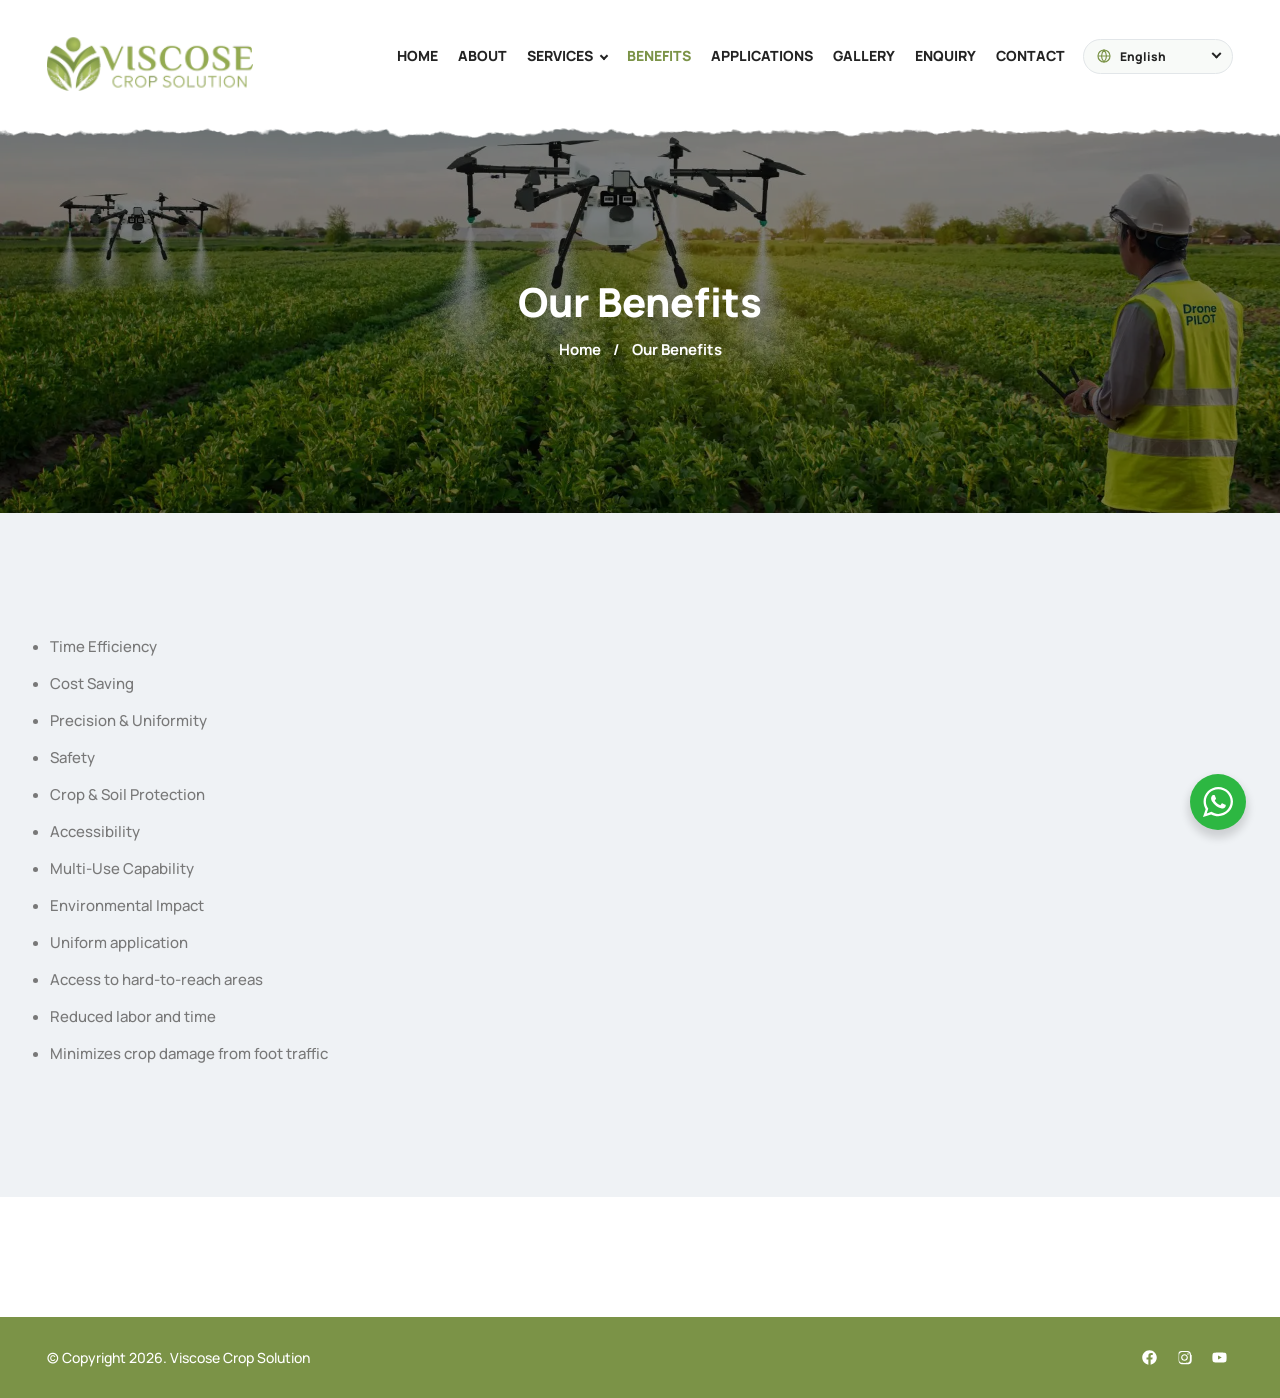
<file: benefits.html>
<!DOCTYPE html>
<html lang="en">
<head>
  <meta charset="UTF-8">
  <meta name="viewport" content="width=device-width, initial-scale=1">
  <title>Our Benefits - Viscose Crop Solution</title>
  <link rel="icon" href="assets/Favicon.png" sizes="192x192">
  <link rel="stylesheet" href="styles.css">
  <link rel="stylesheet" href="pages.css">
  <link rel="stylesheet" href="whatsapp.css">
</head>
<body id="top">
  <header class="site-header inc-shape">
    <input type="checkbox" id="nav-toggle" class="nav-toggle" aria-label="Toggle navigation menu">
    <div class="header-inner container-full">
      <a class="brand" href="index.html"><img src="assets/Logo-Viscose-192-x-56-px.png" alt="Viscose Crop Solution" width="206" height="60"></a>
      <label class="menu-toggle" for="nav-toggle" aria-label="Open navigation menu"><svg viewBox="0 0 448 512" aria-hidden="true"><path d="M16 132h416c8.837 0 16-7.163 16-16V76c0-8.837-7.163-16-16-16H16C7.163 60 0 67.163 0 76v40c0 8.837 7.163 16 16 16zm0 160h416c8.837 0 16-7.163 16-16v-40c0-8.837-7.163-16-16-16H16c-8.837 0-16 7.163-16 16v40c0 8.837 7.163 16 16 16zm0 160h416c8.837 0 16-7.163 16-16v-40c0-8.837-7.163-16-16-16H16c-8.837 0-16 7.163-16 16v40c0 8.837 7.163 16 16 16z"/></svg></label>
      <nav class="primary-nav" aria-label="Main navigation">
        <a class="drawer-brand" href="index.html" aria-label="Viscose Crop Solution home">
          <img src="assets/Logo-Viscose-192-x-56-px.png" alt="Viscose Crop Solution" width="206" height="60">
        </a>
        <label class="drawer-close" for="nav-toggle" aria-label="Close navigation menu">
          <svg viewBox="0 0 352 512" aria-hidden="true"><path d="M242.72 256l100.07-100.07c12.28-12.28 12.28-32.19 0-44.48l-22.24-22.24c-12.28-12.28-32.19-12.28-44.48 0L176 189.28 75.93 89.21c-12.28-12.28-32.19-12.28-44.48 0L9.21 111.45c-12.28 12.28-12.28 32.19 0 44.48L109.28 256 9.21 356.07c-12.28 12.28-12.28 32.19 0 44.48l22.24 22.24c12.28 12.28 32.2 12.28 44.48 0L176 322.72l100.07 100.07c12.28 12.28 32.2 12.28 44.48 0l22.24-22.24c12.28-12.28 12.28-32.19 0-44.48L242.72 256z"/></svg>
        </label>
        <ul class="nav-list">
          <li class="nav-item"><a href="index.html">Home</a></li>
          <li class="nav-item"><a href="about-us.html">About</a></li>
          <li class="nav-item has-dropdown">
            <a href="services.html" aria-haspopup="true">Services <span class="caret"></span></a>
            <ul class="dropdown-menu">
              <li><a href="crop-pesticide-and-insecticide-spraying.html">Crop Pesticide and Insecticide Spraying</a></li>
              <li><a href="seed-spreader-service.html">Seed Spreader Service</a></li>
              <li><a href="fertilizer-spreader-service.html">Fertilizer Spreader Service</a></li>
              <li><a href="disease-and-pest-management.html">Disease and Pest Management</a></li>
              <li><a href="weed-detection.html">Weed Detection &amp; Management</a></li>
            </ul>
          </li>
          <li class="nav-item active"><a href="benefits.html">Benefits</a></li>
          <li class="nav-item"><a href="applications.html">Applications</a></li>
          <li class="nav-item"><a href="gallery.html">Gallery</a></li>
          <li class="nav-item"><a href="enquiry.html">Enquiry</a></li>
          <li class="nav-item"><a href="contact-us.html">Contact</a></li>
          <li class="nav-item lang-item"><select class="lang-select" aria-label="Select Language"><option>Select Language</option><option>Arabic</option><option>Bengali</option><option>Chinese (Simplified)</option><option>Chinese (Traditional)</option><option selected>English</option><option>Gujarati</option><option>Hindi</option><option>Kannada</option><option>Malay</option><option>Malayalam</option><option>Marathi</option><option>Russian</option><option>Tamil</option><option>Telugu</option><option>Urdu</option></select></li>
        </ul>
      </nav>
    </div>
  </header>

  <main class="inner-main">
    <section class="breadcrumb-area" style="background-image:url('assets/Chemical-Spraying-for-better-Efficacy_a5.webp')">
      <div class="breadcrumb-content">
        <h1>Our Benefits</h1>
        <ul class="breadcrumb"><li><a href="index.html">Home</a></li><li class="sep"></li><li class="active">Our Benefits</li></ul>
      </div>
    </section>

    <section class="default-padding bg-gray">
      <div class="container">
        <ul class="benefits-list">
          <li>Time Efficiency</li>
          <li>Cost Saving</li>
          <li>Precision &amp; Uniformity</li>
          <li>Safety</li>
          <li>Crop &amp; Soil Protection</li>
          <li>Accessibility</li>
          <li>Multi-Use Capability</li>
          <li>Environmental Impact</li>
          <li>Uniform application</li>
          <li>Access to hard-to-reach areas</li>
          <li>Reduced labor and time</li>
          <li>Minimizes crop damage from foot traffic</li>
        </ul>
      </div>
    </section>
  </main>

  <footer class="site-footer">
    <div class="container-full footer-inner">
      <p>&copy; Copyright 2026. <a href="index.html">Viscose Crop Solution</a></p>
      <ul class="socials">
        <li><a href="https://www.facebook.com/profile.php?id=61571888352036" target="_blank" rel="noopener" aria-label="Facebook"><svg viewBox="0 0 512 512"><path d="M504 256C504 119 393 8 256 8S8 119 8 256c0 123.78 90.69 226.38 209.25 245V327.69h-63V256h63v-54.64c0-62.15 37-96.48 93.67-96.48 27.14 0 55.52 4.84 55.52 4.84v61h-31.28c-30.8 0-40.41 19.12-40.41 38.73V256h68.78l-11 71.69h-57.78V501C413.31 482.38 504 379.78 504 256z"/></svg></a></li>
        <li><a href="https://www.instagram.com/viscosecropsolution" target="_blank" rel="noopener" aria-label="Instagram"><svg viewBox="0 0 448 512"><path d="M224.1 141c-63.6 0-114.9 51.3-114.9 114.9s51.3 114.9 114.9 114.9S339 319.5 339 255.9 287.7 141 224.1 141zm0 189.6c-41.1 0-74.7-33.5-74.7-74.7s33.5-74.7 74.7-74.7 74.7 33.5 74.7 74.7-33.6 74.7-74.7 74.7zm146.4-194.3c0 14.9-12 26.8-26.8 26.8-14.9 0-26.8-12-26.8-26.8s12-26.8 26.8-26.8 26.8 12 26.8 26.8zm76.1 27.2c-1.7-35.9-9.9-67.7-36.2-93.9-26.2-26.2-58-34.4-93.9-36.2-37-2.1-147.9-2.1-184.9 0-35.8 1.7-67.6 9.9-93.9 36.1S25.7 135.5 23.9 171.4c-2.1 37-2.1 147.9 0 184.9 1.7 35.9 9.9 67.7 36.2 93.9s58 34.4 93.9 36.2c37 2.1 147.9 2.1 184.9 0 35.9-1.7 67.7-9.9 93.9-36.2 26.2-26.2 34.4-58 36.2-93.9 2.1-37 2.1-147.8 0-184.8zM398.8 388c-7.8 19.6-22.9 34.7-42.6 42.6-29.5 11.7-99.5 9-132.1 9s-102.7 2.6-132.1-9c-19.6-7.8-34.7-22.9-42.6-42.6-11.7-29.5-9-99.5-9-132.1s-2.6-102.7 9-132.1c7.8-19.6 22.9-34.7 42.6-42.6 29.5-11.7 99.5-9 132.1-9s102.7-2.6 132.1 9c19.6 7.8 34.7 22.9 42.6 42.6 11.7 29.5 9 99.5 9 132.1s2.7 102.7-9 132.1z"/></svg></a></li>
        <li><a href="#" aria-label="Youtube"><svg viewBox="0 0 576 512"><path d="M549.655 124.083c-6.281-23.65-24.787-42.276-48.284-48.597C458.781 64 288 64 288 64S117.22 64 74.629 75.486c-23.497 6.322-42.003 24.947-48.284 48.597-11.412 42.867-11.412 132.305-11.412 132.305s0 89.438 11.412 132.305c6.281 23.65 24.787 41.5 48.284 47.821C117.22 448 288 448 288 448s170.78 0 213.371-11.486c23.497-6.321 42.003-24.171 48.284-47.821 11.412-42.867 11.412-132.305 11.412-132.305s0-89.438-11.412-132.305zm-317.51 213.508V175.185l142.739 81.205-142.739 81.201z"/></svg></a></li>
      </ul>
    </div>
  </footer>
  <script src="mobile-menu.js" defer></script>
  <script src="language-picker.js" defer></script>
  <script src="whatsapp.js" defer></script>
</body>
</html>
</file>
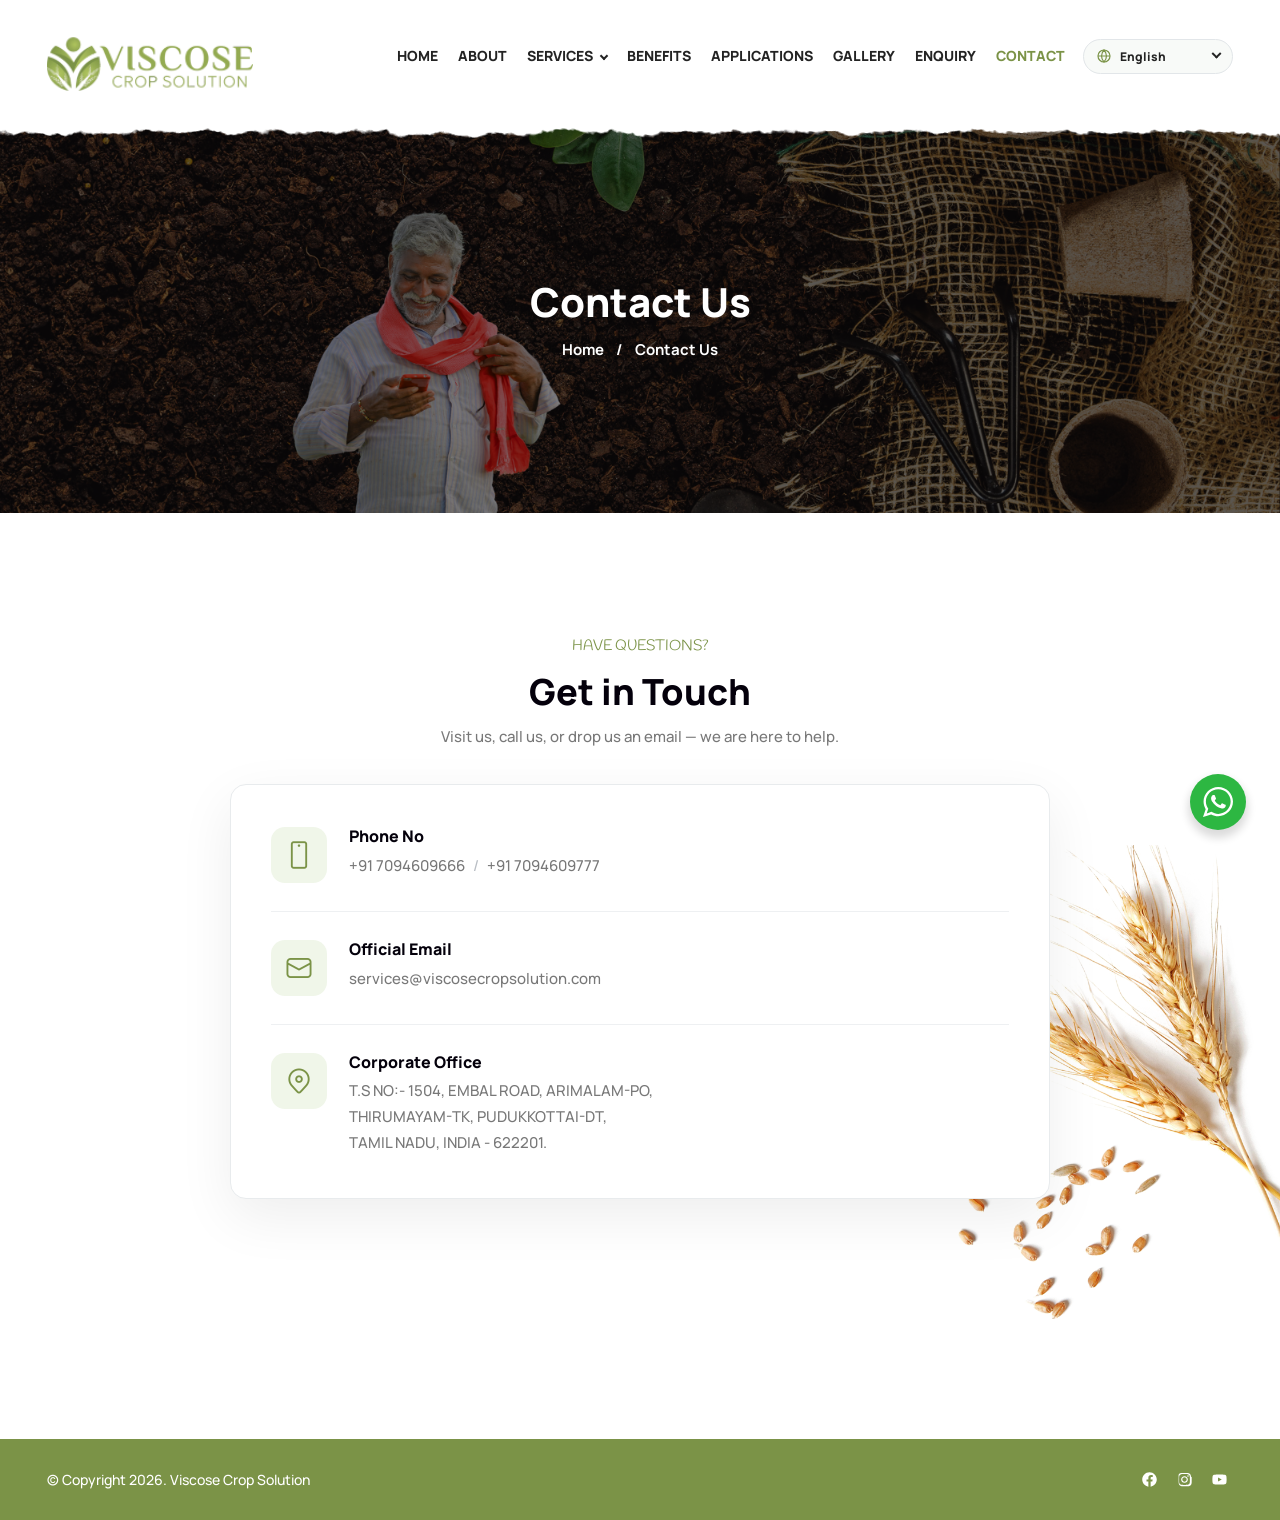
<file: contact-us.html>
<!DOCTYPE html>
<html lang="en">
<head>
  <meta charset="UTF-8">
  <meta name="viewport" content="width=device-width, initial-scale=1">
  <title>Contact Us - Viscose Crop Solution</title>
  <link rel="icon" href="assets/Favicon.png" sizes="192x192">
  <link rel="stylesheet" href="styles.css">
  <link rel="stylesheet" href="pages.css">
  <link rel="stylesheet" href="whatsapp.css">
</head>
<body id="top">
  <header class="site-header inc-shape">
    <input type="checkbox" id="nav-toggle" class="nav-toggle" aria-label="Toggle navigation menu">
    <div class="header-inner container-full">
      <a class="brand" href="index.html"><img src="assets/Logo-Viscose-192-x-56-px.png" alt="Viscose Crop Solution" width="206" height="60"></a>
      <label class="menu-toggle" for="nav-toggle" aria-label="Open navigation menu"><svg viewBox="0 0 448 512" aria-hidden="true"><path d="M16 132h416c8.837 0 16-7.163 16-16V76c0-8.837-7.163-16-16-16H16C7.163 60 0 67.163 0 76v40c0 8.837 7.163 16 16 16zm0 160h416c8.837 0 16-7.163 16-16v-40c0-8.837-7.163-16-16-16H16c-8.837 0-16 7.163-16 16v40c0 8.837 7.163 16 16 16zm0 160h416c8.837 0 16-7.163 16-16v-40c0-8.837-7.163-16-16-16H16c-8.837 0-16 7.163-16 16v40c0 8.837 7.163 16 16 16z"/></svg></label>
      <nav class="primary-nav" aria-label="Main navigation">
        <a class="drawer-brand" href="index.html" aria-label="Viscose Crop Solution home">
          <img src="assets/Logo-Viscose-192-x-56-px.png" alt="Viscose Crop Solution" width="206" height="60">
        </a>
        <label class="drawer-close" for="nav-toggle" aria-label="Close navigation menu">
          <svg viewBox="0 0 352 512" aria-hidden="true"><path d="M242.72 256l100.07-100.07c12.28-12.28 12.28-32.19 0-44.48l-22.24-22.24c-12.28-12.28-32.19-12.28-44.48 0L176 189.28 75.93 89.21c-12.28-12.28-32.19-12.28-44.48 0L9.21 111.45c-12.28 12.28-12.28 32.19 0 44.48L109.28 256 9.21 356.07c-12.28 12.28-12.28 32.19 0 44.48l22.24 22.24c12.28 12.28 32.2 12.28 44.48 0L176 322.72l100.07 100.07c12.28 12.28 32.2 12.28 44.48 0l22.24-22.24c12.28-12.28 12.28-32.19 0-44.48L242.72 256z"/></svg>
        </label>
        <ul class="nav-list">
          <li class="nav-item"><a href="index.html">Home</a></li>
          <li class="nav-item"><a href="about-us.html">About</a></li>
          <li class="nav-item has-dropdown">
            <a href="services.html" aria-haspopup="true">Services <span class="caret"></span></a>
            <ul class="dropdown-menu">
              <li><a href="crop-pesticide-and-insecticide-spraying.html">Crop Pesticide and Insecticide Spraying</a></li>
              <li><a href="seed-spreader-service.html">Seed Spreader Service</a></li>
              <li><a href="fertilizer-spreader-service.html">Fertilizer Spreader Service</a></li>
              <li><a href="disease-and-pest-management.html">Disease and Pest Management</a></li>
              <li><a href="weed-detection.html">Weed Detection &amp; Management</a></li>
            </ul>
          </li>
          <li class="nav-item"><a href="benefits.html">Benefits</a></li>
          <li class="nav-item"><a href="applications.html">Applications</a></li>
          <li class="nav-item"><a href="gallery.html">Gallery</a></li>
          <li class="nav-item"><a href="enquiry.html">Enquiry</a></li>
          <li class="nav-item active"><a href="contact-us.html">Contact</a></li>
          <li class="nav-item lang-item"><select class="lang-select" aria-label="Select Language"><option>Select Language</option><option>Arabic</option><option>Bengali</option><option>Chinese (Simplified)</option><option>Chinese (Traditional)</option><option selected>English</option><option>Gujarati</option><option>Hindi</option><option>Kannada</option><option>Malay</option><option>Malayalam</option><option>Marathi</option><option>Russian</option><option>Tamil</option><option>Telugu</option><option>Urdu</option></select></li>
        </ul>
      </nav>
    </div>
  </header>

  <main class="inner-main">
    <section class="breadcrumb-area" style="background-image:url('assets/Contact-Us.png')">
      <div class="breadcrumb-content">
        <h1>Contact Us</h1>
        <ul class="breadcrumb"><li><a href="index.html">Home</a></li><li class="sep"></li><li class="active">Contact Us</li></ul>
      </div>
    </section>

    <section class="default-padding contact-section">
      <div class="container">
        <div class="contact-intro">
          <div class="sub-title">Have Questions?</div>
          <h2>Get in Touch</h2>
          <p>Visit us, call us, or drop us an email — we are here to help.</p>
        </div>

        <div class="contact-details-card">
          <div class="contact-detail-item">
            <div class="contact-icon"><img src="assets/icons8-mobile-phone-60.png" alt="" width="30" height="30"></div>
            <div class="contact-detail-content">
              <h5>Phone No</h5>
              <a href="tel:+917094609666">+91 7094609666</a><span class="sep">/</span><a href="tel:+917094609777">+91 7094609777</a>
            </div>
          </div>
          <div class="contact-detail-item">
            <div class="contact-icon"><img src="assets/icons8-email-60.png" alt="" width="30" height="30"></div>
            <div class="contact-detail-content">
              <h5>Official Email</h5>
              <a href="mailto:services@viscosecropsolution.com">services@viscosecropsolution.com</a>
            </div>
          </div>
          <div class="contact-detail-item">
            <div class="contact-icon"><img src="assets/icons8-location-60.png" alt="" width="30" height="30"></div>
            <div class="contact-detail-content">
              <h5>Corporate Office</h5>
              <address>T.S NO:- 1504, EMBAL ROAD, ARIMALAM-PO,<br>THIRUMAYAM-TK, PUDUKKOTTAI-DT,<br>TAMIL NADU, INDIA - 622201.</address>
            </div>
          </div>
        </div>
      </div>
    </section>
  </main>

  <footer class="site-footer">
    <div class="container-full footer-inner">
      <p>&copy; Copyright 2026. <a href="index.html">Viscose Crop Solution</a></p>
      <ul class="socials">
        <li><a href="https://www.facebook.com/profile.php?id=61571888352036" target="_blank" rel="noopener" aria-label="Facebook"><svg viewBox="0 0 512 512"><path d="M504 256C504 119 393 8 256 8S8 119 8 256c0 123.78 90.69 226.38 209.25 245V327.69h-63V256h63v-54.64c0-62.15 37-96.48 93.67-96.48 27.14 0 55.52 4.84 55.52 4.84v61h-31.28c-30.8 0-40.41 19.12-40.41 38.73V256h68.78l-11 71.69h-57.78V501C413.31 482.38 504 379.78 504 256z"/></svg></a></li>
        <li><a href="https://www.instagram.com/viscosecropsolution" target="_blank" rel="noopener" aria-label="Instagram"><svg viewBox="0 0 448 512"><path d="M224.1 141c-63.6 0-114.9 51.3-114.9 114.9s51.3 114.9 114.9 114.9S339 319.5 339 255.9 287.7 141 224.1 141zm0 189.6c-41.1 0-74.7-33.5-74.7-74.7s33.5-74.7 74.7-74.7 74.7 33.5 74.7 74.7-33.6 74.7-74.7 74.7zm146.4-194.3c0 14.9-12 26.8-26.8 26.8-14.9 0-26.8-12-26.8-26.8s12-26.8 26.8-26.8 26.8 12 26.8 26.8zm76.1 27.2c-1.7-35.9-9.9-67.7-36.2-93.9-26.2-26.2-58-34.4-93.9-36.2-37-2.1-147.9-2.1-184.9 0-35.8 1.7-67.6 9.9-93.9 36.1S25.7 135.5 23.9 171.4c-2.1 37-2.1 147.9 0 184.9 1.7 35.9 9.9 67.7 36.2 93.9s58 34.4 93.9 36.2c37 2.1 147.9 2.1 184.9 0 35.9-1.7 67.7-9.9 93.9-36.2 26.2-26.2 34.4-58 36.2-93.9 2.1-37 2.1-147.8 0-184.8zM398.8 388c-7.8 19.6-22.9 34.7-42.6 42.6-29.5 11.7-99.5 9-132.1 9s-102.7 2.6-132.1-9c-19.6-7.8-34.7-22.9-42.6-42.6-11.7-29.5-9-99.5-9-132.1s-2.6-102.7 9-132.1c7.8-19.6 22.9-34.7 42.6-42.6 29.5-11.7 99.5-9 132.1-9s102.7-2.6 132.1 9c19.6 7.8 34.7 22.9 42.6 42.6 11.7 29.5 9 99.5 9 132.1s2.7 102.7-9 132.1z"/></svg></a></li>
        <li><a href="#" aria-label="Youtube"><svg viewBox="0 0 576 512"><path d="M549.655 124.083c-6.281-23.65-24.787-42.276-48.284-48.597C458.781 64 288 64 288 64S117.22 64 74.629 75.486c-23.497 6.322-42.003 24.947-48.284 48.597-11.412 42.867-11.412 132.305-11.412 132.305s0 89.438 11.412 132.305c6.281 23.65 24.787 41.5 48.284 47.821C117.22 448 288 448 288 448s170.78 0 213.371-11.486c23.497-6.321 42.003-24.171 48.284-47.821 11.412-42.867 11.412-132.305 11.412-132.305s0-89.438-11.412-132.305zm-317.51 213.508V175.185l142.739 81.205-142.739 81.201z"/></svg></a></li>
      </ul>
    </div>
  </footer>
  <script src="mobile-menu.js" defer></script>
  <script src="language-picker.js" defer></script>
  <script src="whatsapp.js" defer></script>
</body>
</html>
</file>
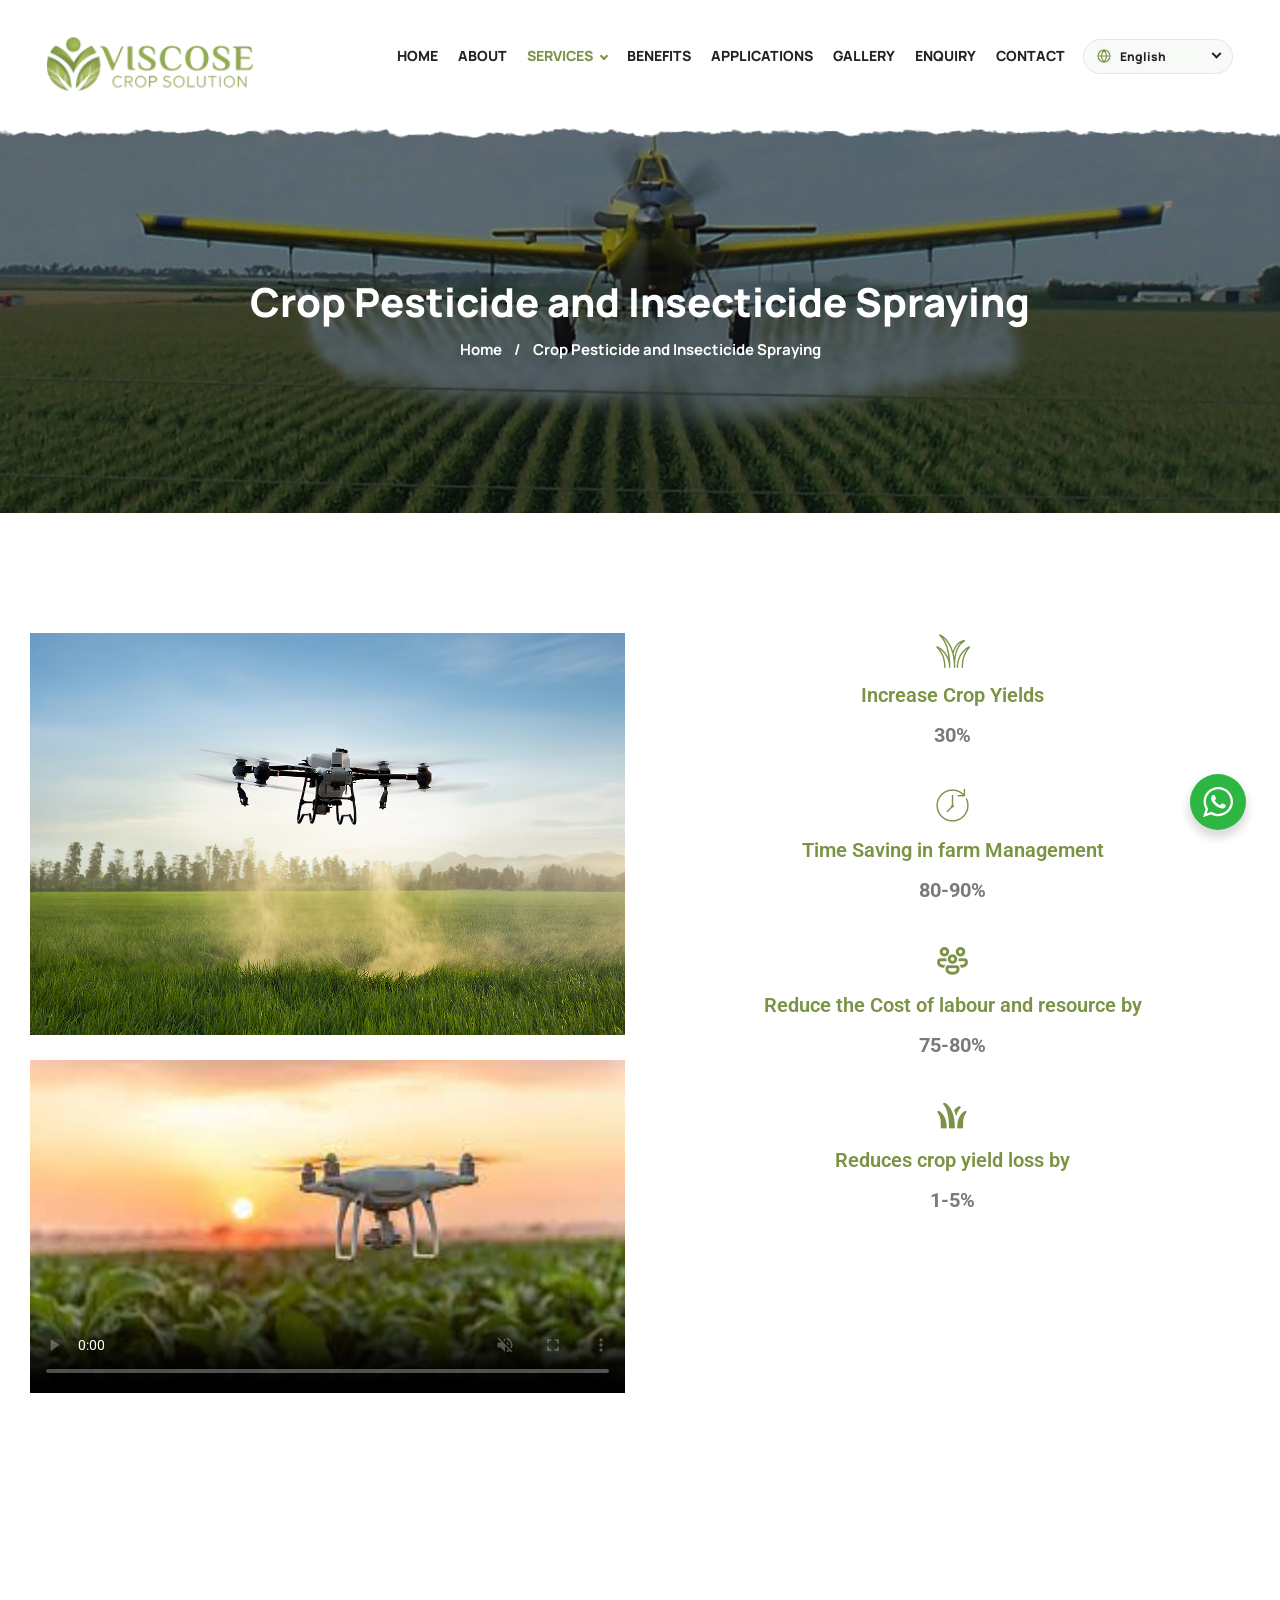
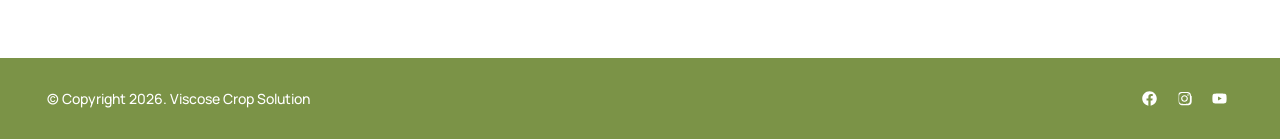
<file: crop-pesticide-and-insecticide-spraying.html>
<!DOCTYPE html>
<html lang="en">
<head>
  <meta charset="UTF-8">
  <meta name="viewport" content="width=device-width, initial-scale=1">
  <title>Crop Pesticide and Insecticide Spraying - Viscose Crop Solution</title>
  <link rel="icon" href="assets/Favicon.png" sizes="192x192">
  <link rel="stylesheet" href="styles.css">
  <link rel="stylesheet" href="pages.css">
  <link rel="stylesheet" href="whatsapp.css">
</head>
<body id="top">
  <header class="site-header inc-shape">
    <input type="checkbox" id="nav-toggle" class="nav-toggle" aria-label="Toggle navigation menu">
    <div class="header-inner container-full">
      <a class="brand" href="index.html"><img src="assets/Logo-Viscose-192-x-56-px.png" alt="Viscose Crop Solution" width="206" height="60"></a>
      <label class="menu-toggle" for="nav-toggle" aria-label="Open navigation menu"><svg viewBox="0 0 448 512" aria-hidden="true"><path d="M16 132h416c8.837 0 16-7.163 16-16V76c0-8.837-7.163-16-16-16H16C7.163 60 0 67.163 0 76v40c0 8.837 7.163 16 16 16zm0 160h416c8.837 0 16-7.163 16-16v-40c0-8.837-7.163-16-16-16H16c-8.837 0-16 7.163-16 16v40c0 8.837 7.163 16 16 16zm0 160h416c8.837 0 16-7.163 16-16v-40c0-8.837-7.163-16-16-16H16c-8.837 0-16 7.163-16 16v40c0 8.837 7.163 16 16 16z"/></svg></label>
      <nav class="primary-nav" aria-label="Main navigation">
        <a class="drawer-brand" href="index.html" aria-label="Viscose Crop Solution home">
          <img src="assets/Logo-Viscose-192-x-56-px.png" alt="Viscose Crop Solution" width="206" height="60">
        </a>
        <label class="drawer-close" for="nav-toggle" aria-label="Close navigation menu">
          <svg viewBox="0 0 352 512" aria-hidden="true"><path d="M242.72 256l100.07-100.07c12.28-12.28 12.28-32.19 0-44.48l-22.24-22.24c-12.28-12.28-32.19-12.28-44.48 0L176 189.28 75.93 89.21c-12.28-12.28-32.19-12.28-44.48 0L9.21 111.45c-12.28 12.28-12.28 32.19 0 44.48L109.28 256 9.21 356.07c-12.28 12.28-12.28 32.19 0 44.48l22.24 22.24c12.28 12.28 32.2 12.28 44.48 0L176 322.72l100.07 100.07c12.28 12.28 32.2 12.28 44.48 0l22.24-22.24c12.28-12.28 12.28-32.19 0-44.48L242.72 256z"/></svg>
        </label>
        <ul class="nav-list">
          <li class="nav-item"><a href="index.html">Home</a></li>
          <li class="nav-item"><a href="about-us.html">About</a></li>
          <li class="nav-item has-dropdown active">
            <a href="services.html" aria-haspopup="true">Services <span class="caret"></span></a>
            <ul class="dropdown-menu">
              <li><a class="active" href="crop-pesticide-and-insecticide-spraying.html">Crop Pesticide and Insecticide Spraying</a></li>
              <li><a href="seed-spreader-service.html">Seed Spreader Service</a></li>
              <li><a href="fertilizer-spreader-service.html">Fertilizer Spreader Service</a></li>
              <li><a href="disease-and-pest-management.html">Disease and Pest Management</a></li>
              <li><a href="weed-detection.html">Weed Detection &amp; Management</a></li>
            </ul>
          </li>
          <li class="nav-item"><a href="benefits.html">Benefits</a></li>
          <li class="nav-item"><a href="applications.html">Applications</a></li>
          <li class="nav-item"><a href="gallery.html">Gallery</a></li>
          <li class="nav-item"><a href="enquiry.html">Enquiry</a></li>
          <li class="nav-item"><a href="contact-us.html">Contact</a></li>
          <li class="nav-item lang-item"><select class="lang-select" aria-label="Select Language"><option>Select Language</option><option>Arabic</option><option>Bengali</option><option>Chinese (Simplified)</option><option>Chinese (Traditional)</option><option selected>English</option><option>Gujarati</option><option>Hindi</option><option>Kannada</option><option>Malay</option><option>Malayalam</option><option>Marathi</option><option>Russian</option><option>Tamil</option><option>Telugu</option><option>Urdu</option></select></li>
        </ul>
      </nav>
    </div>
  </header>

  <main class="inner-main">
    <section class="breadcrumb-area" style="background-image:url('assets/4.jpg')">
      <div class="breadcrumb-content">
        <h1>Crop Pesticide and Insecticide Spraying</h1>
        <ul class="breadcrumb"><li><a href="index.html">Home</a></li><li class="sep"></li><li class="active">Crop Pesticide and Insecticide Spraying</li></ul>
      </div>
    </section>

    <section class="default-padding">
      <div class="container">
        <div class="row">
          <div class="col-6 media-stack">
            <img src="assets/Sprey.jpg" alt="" width="1184" height="800">
            <video controls preload="metadata" muted poster="assets/8.jpeg">
              <source src="assets/VID-20250418-WA0003.mp4" type="video/mp4">
            </video>
          </div>
          <div class="col-6">
            <div class="stat-card"><img src="assets/icons8-grass-35.png" alt=""><h3>Increase Crop Yields </h3><p>30%</p></div>
            <div class="stat-card"><img src="assets/icons8-time-35.png" alt=""><h3>Time Saving in farm Management</h3><p>80-90%</p></div>
            <div class="stat-card"><img src="assets/icons8-user-groups-35.png" alt=""><h3>Reduce the Cost of labour and resource by</h3><p>75-80%</p></div>
            <div class="stat-card"><img src="assets/icons8-grass-35-1.png" alt=""><h3>Reduces crop yield loss by</h3><p>1-5%</p></div>
          </div>
        </div>
      </div>
    </section>
  </main>

  <footer class="site-footer">
    <div class="container-full footer-inner">
      <p>&copy; Copyright 2026. <a href="index.html">Viscose Crop Solution</a></p>
      <ul class="socials">
        <li><a href="https://www.facebook.com/profile.php?id=61571888352036" target="_blank" rel="noopener" aria-label="Facebook"><svg viewBox="0 0 512 512"><path d="M504 256C504 119 393 8 256 8S8 119 8 256c0 123.78 90.69 226.38 209.25 245V327.69h-63V256h63v-54.64c0-62.15 37-96.48 93.67-96.48 27.14 0 55.52 4.84 55.52 4.84v61h-31.28c-30.8 0-40.41 19.12-40.41 38.73V256h68.78l-11 71.69h-57.78V501C413.31 482.38 504 379.78 504 256z"/></svg></a></li>
        <li><a href="https://www.instagram.com/viscosecropsolution" target="_blank" rel="noopener" aria-label="Instagram"><svg viewBox="0 0 448 512"><path d="M224.1 141c-63.6 0-114.9 51.3-114.9 114.9s51.3 114.9 114.9 114.9S339 319.5 339 255.9 287.7 141 224.1 141zm0 189.6c-41.1 0-74.7-33.5-74.7-74.7s33.5-74.7 74.7-74.7 74.7 33.5 74.7 74.7-33.6 74.7-74.7 74.7zm146.4-194.3c0 14.9-12 26.8-26.8 26.8-14.9 0-26.8-12-26.8-26.8s12-26.8 26.8-26.8 26.8 12 26.8 26.8zm76.1 27.2c-1.7-35.9-9.9-67.7-36.2-93.9-26.2-26.2-58-34.4-93.9-36.2-37-2.1-147.9-2.1-184.9 0-35.8 1.7-67.6 9.9-93.9 36.1S25.7 135.5 23.9 171.4c-2.1 37-2.1 147.9 0 184.9 1.7 35.9 9.9 67.7 36.2 93.9s58 34.4 93.9 36.2c37 2.1 147.9 2.1 184.9 0 35.9-1.7 67.7-9.9 93.9-36.2 26.2-26.2 34.4-58 36.2-93.9 2.1-37 2.1-147.8 0-184.8zM398.8 388c-7.8 19.6-22.9 34.7-42.6 42.6-29.5 11.7-99.5 9-132.1 9s-102.7 2.6-132.1-9c-19.6-7.8-34.7-22.9-42.6-42.6-11.7-29.5-9-99.5-9-132.1s-2.6-102.7 9-132.1c7.8-19.6 22.9-34.7 42.6-42.6 29.5-11.7 99.5-9 132.1-9s102.7-2.6 132.1 9c19.6 7.8 34.7 22.9 42.6 42.6 11.7 29.5 9 99.5 9 132.1s2.7 102.7-9 132.1z"/></svg></a></li>
        <li><a href="#" aria-label="Youtube"><svg viewBox="0 0 576 512"><path d="M549.655 124.083c-6.281-23.65-24.787-42.276-48.284-48.597C458.781 64 288 64 288 64S117.22 64 74.629 75.486c-23.497 6.322-42.003 24.947-48.284 48.597-11.412 42.867-11.412 132.305-11.412 132.305s0 89.438 11.412 132.305c6.281 23.65 24.787 41.5 48.284 47.821C117.22 448 288 448 288 448s170.78 0 213.371-11.486c23.497-6.321 42.003-24.171 48.284-47.821 11.412-42.867 11.412-132.305 11.412-132.305s0-89.438-11.412-132.305zm-317.51 213.508V175.185l142.739 81.205-142.739 81.201z"/></svg></a></li>
      </ul>
    </div>
  </footer>
  <script src="mobile-menu.js" defer></script>
  <script src="language-picker.js" defer></script>
  <script src="whatsapp.js" defer></script>
</body>
</html>
</file>
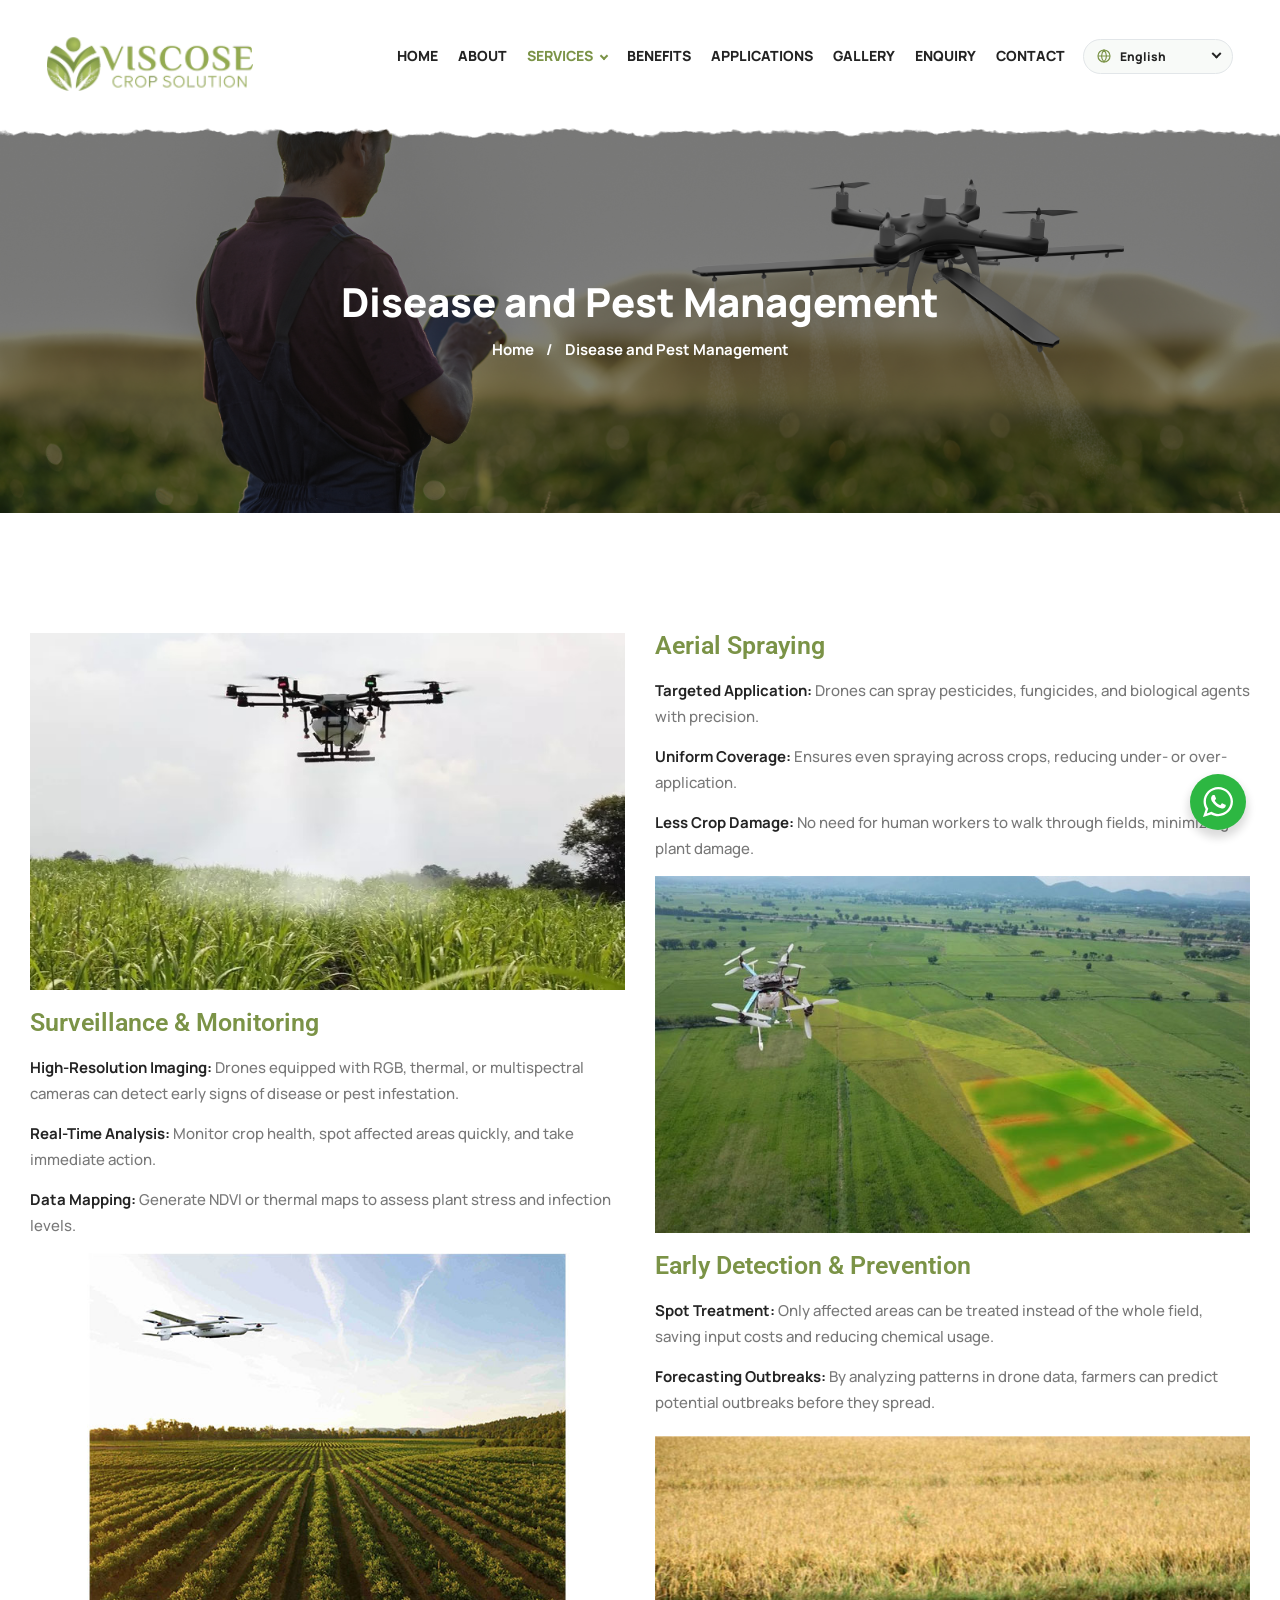
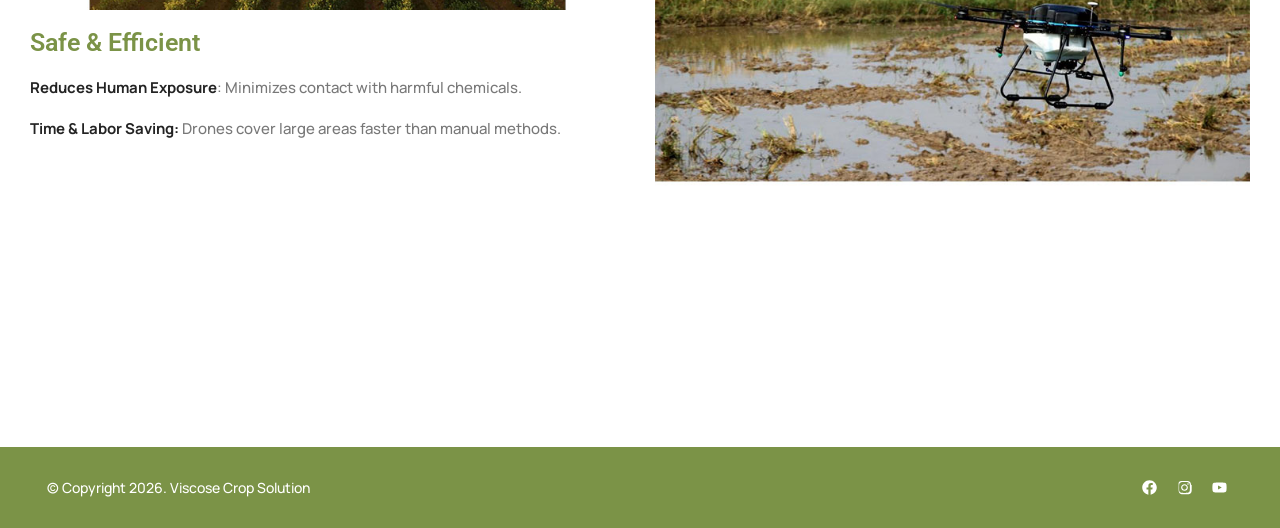
<file: disease-and-pest-management.html>
<!DOCTYPE html>
<html lang="en">
<head>
  <meta charset="UTF-8">
  <meta name="viewport" content="width=device-width, initial-scale=1">
  <title>Disease and Pest Management - Viscose Crop Solution</title>
  <link rel="icon" href="assets/Favicon.png" sizes="192x192">
  <link rel="stylesheet" href="styles.css">
  <link rel="stylesheet" href="pages.css">
  <link rel="stylesheet" href="whatsapp.css">
</head>
<body id="top">
  <header class="site-header inc-shape">
    <input type="checkbox" id="nav-toggle" class="nav-toggle" aria-label="Toggle navigation menu">
    <div class="header-inner container-full">
      <a class="brand" href="index.html"><img src="assets/Logo-Viscose-192-x-56-px.png" alt="Viscose Crop Solution" width="206" height="60"></a>
      <label class="menu-toggle" for="nav-toggle" aria-label="Open navigation menu"><svg viewBox="0 0 448 512" aria-hidden="true"><path d="M16 132h416c8.837 0 16-7.163 16-16V76c0-8.837-7.163-16-16-16H16C7.163 60 0 67.163 0 76v40c0 8.837 7.163 16 16 16zm0 160h416c8.837 0 16-7.163 16-16v-40c0-8.837-7.163-16-16-16H16c-8.837 0-16 7.163-16 16v40c0 8.837 7.163 16 16 16zm0 160h416c8.837 0 16-7.163 16-16v-40c0-8.837-7.163-16-16-16H16c-8.837 0-16 7.163-16 16v40c0 8.837 7.163 16 16 16z"/></svg></label>
      <nav class="primary-nav" aria-label="Main navigation">
        <a class="drawer-brand" href="index.html" aria-label="Viscose Crop Solution home">
          <img src="assets/Logo-Viscose-192-x-56-px.png" alt="Viscose Crop Solution" width="206" height="60">
        </a>
        <label class="drawer-close" for="nav-toggle" aria-label="Close navigation menu">
          <svg viewBox="0 0 352 512" aria-hidden="true"><path d="M242.72 256l100.07-100.07c12.28-12.28 12.28-32.19 0-44.48l-22.24-22.24c-12.28-12.28-32.19-12.28-44.48 0L176 189.28 75.93 89.21c-12.28-12.28-32.19-12.28-44.48 0L9.21 111.45c-12.28 12.28-12.28 32.19 0 44.48L109.28 256 9.21 356.07c-12.28 12.28-12.28 32.19 0 44.48l22.24 22.24c12.28 12.28 32.2 12.28 44.48 0L176 322.72l100.07 100.07c12.28 12.28 32.2 12.28 44.48 0l22.24-22.24c12.28-12.28 12.28-32.19 0-44.48L242.72 256z"/></svg>
        </label>
        <ul class="nav-list">
          <li class="nav-item"><a href="index.html">Home</a></li>
          <li class="nav-item"><a href="about-us.html">About</a></li>
          <li class="nav-item has-dropdown active">
            <a href="services.html" aria-haspopup="true">Services <span class="caret"></span></a>
            <ul class="dropdown-menu">
              <li><a href="crop-pesticide-and-insecticide-spraying.html">Crop Pesticide and Insecticide Spraying</a></li>
              <li><a href="seed-spreader-service.html">Seed Spreader Service</a></li>
              <li><a href="fertilizer-spreader-service.html">Fertilizer Spreader Service</a></li>
              <li><a class="active" href="disease-and-pest-management.html">Disease and Pest Management</a></li>
              <li><a href="weed-detection.html">Weed Detection &amp; Management</a></li>
            </ul>
          </li>
          <li class="nav-item"><a href="benefits.html">Benefits</a></li>
          <li class="nav-item"><a href="applications.html">Applications</a></li>
          <li class="nav-item"><a href="gallery.html">Gallery</a></li>
          <li class="nav-item"><a href="enquiry.html">Enquiry</a></li>
          <li class="nav-item"><a href="contact-us.html">Contact</a></li>
          <li class="nav-item lang-item"><select class="lang-select" aria-label="Select Language"><option>Select Language</option><option>Arabic</option><option>Bengali</option><option>Chinese (Simplified)</option><option>Chinese (Traditional)</option><option selected>English</option><option>Gujarati</option><option>Hindi</option><option>Kannada</option><option>Malay</option><option>Malayalam</option><option>Marathi</option><option>Russian</option><option>Tamil</option><option>Telugu</option><option>Urdu</option></select></li>
        </ul>
      </nav>
    </div>
  </header>

  <main class="inner-main">
    <section class="breadcrumb-area" style="background-image:url('assets/Disease.png')">
      <div class="breadcrumb-content">
        <h1>Disease and Pest Management</h1>
        <ul class="breadcrumb"><li><a href="index.html">Home</a></li><li class="sep"></li><li class="active">Disease and Pest Management</li></ul>
      </div>
    </section>

    <section class="default-padding">
      <div class="container">
        <div class="editorial">
          <div class="col">
            <img src="assets/750x450_787314-untitled.jpg" alt="" width="750" height="450">
            <h2>Surveillance &amp; Monitoring</h2>
            <p><strong>High-Resolution Imaging:</strong> Drones equipped with RGB, thermal, or multispectral cameras can detect early signs of disease or pest infestation.</p>
            <p><strong>Real-Time Analysis:</strong> Monitor crop health, spot affected areas quickly, and take immediate action.</p>
            <p><strong>Data Mapping:</strong> Generate NDVI or thermal maps to assess plant stress and infection levels.</p>
            <img src="assets/Early-Prevention.jpg" alt="" width="750" height="450">
            <h2>Safe &amp; Efficient</h2>
            <p><strong>Reduces Human Exposure</strong>: Minimizes contact with harmful chemicals.</p>
            <p><strong>Time &amp; Labor Saving:</strong> Drones cover large areas faster than&nbsp;manual&nbsp;methods.</p>
          </div>
          <div class="col">
            <h2>Aerial Spraying</h2>
            <p><strong>Targeted Application:</strong> Drones can spray pesticides, fungicides, and biological agents with precision.</p>
            <p><strong>Uniform Coverage:</strong> Ensures even spraying across crops, reducing under- or over-application.</p>
            <p><strong>Less Crop Damage:</strong> No need for human workers to walk through fields, minimizing plant damage.</p>
            <img src="assets/Surveillance-Monitoring.jpg" alt="" width="750" height="450">
            <h2>Early Detection &amp; Prevention</h2>
            <p><strong>Spot Treatment:</strong> Only affected areas can be treated instead of the whole field, saving input costs and reducing chemical usage.</p>
            <p><strong>Forecasting Outbreaks:</strong> By analyzing patterns in drone data, farmers can predict potential outbreaks before they spread.</p>
            <img src="assets/Safe-Eff.jpg" alt="" width="750" height="450" loading="lazy">
          </div>
        </div>
      </div>
    </section>
  </main>

  <footer class="site-footer">
    <div class="container-full footer-inner">
      <p>&copy; Copyright 2026. <a href="index.html">Viscose Crop Solution</a></p>
      <ul class="socials">
        <li><a href="https://www.facebook.com/profile.php?id=61571888352036" target="_blank" rel="noopener" aria-label="Facebook"><svg viewBox="0 0 512 512"><path d="M504 256C504 119 393 8 256 8S8 119 8 256c0 123.78 90.69 226.38 209.25 245V327.69h-63V256h63v-54.64c0-62.15 37-96.48 93.67-96.48 27.14 0 55.52 4.84 55.52 4.84v61h-31.28c-30.8 0-40.41 19.12-40.41 38.73V256h68.78l-11 71.69h-57.78V501C413.31 482.38 504 379.78 504 256z"/></svg></a></li>
        <li><a href="https://www.instagram.com/viscosecropsolution" target="_blank" rel="noopener" aria-label="Instagram"><svg viewBox="0 0 448 512"><path d="M224.1 141c-63.6 0-114.9 51.3-114.9 114.9s51.3 114.9 114.9 114.9S339 319.5 339 255.9 287.7 141 224.1 141zm0 189.6c-41.1 0-74.7-33.5-74.7-74.7s33.5-74.7 74.7-74.7 74.7 33.5 74.7 74.7-33.6 74.7-74.7 74.7zm146.4-194.3c0 14.9-12 26.8-26.8 26.8-14.9 0-26.8-12-26.8-26.8s12-26.8 26.8-26.8 26.8 12 26.8 26.8zm76.1 27.2c-1.7-35.9-9.9-67.7-36.2-93.9-26.2-26.2-58-34.4-93.9-36.2-37-2.1-147.9-2.1-184.9 0-35.8 1.7-67.6 9.9-93.9 36.1S25.7 135.5 23.9 171.4c-2.1 37-2.1 147.9 0 184.9 1.7 35.9 9.9 67.7 36.2 93.9s58 34.4 93.9 36.2c37 2.1 147.9 2.1 184.9 0 35.9-1.7 67.7-9.9 93.9-36.2 26.2-26.2 34.4-58 36.2-93.9 2.1-37 2.1-147.8 0-184.8zM398.8 388c-7.8 19.6-22.9 34.7-42.6 42.6-29.5 11.7-99.5 9-132.1 9s-102.7 2.6-132.1-9c-19.6-7.8-34.7-22.9-42.6-42.6-11.7-29.5-9-99.5-9-132.1s-2.6-102.7 9-132.1c7.8-19.6 22.9-34.7 42.6-42.6 29.5-11.7 99.5-9 132.1-9s102.7-2.6 132.1 9c19.6 7.8 34.7 22.9 42.6 42.6 11.7 29.5 9 99.5 9 132.1s2.7 102.7-9 132.1z"/></svg></a></li>
        <li><a href="#" aria-label="Youtube"><svg viewBox="0 0 576 512"><path d="M549.655 124.083c-6.281-23.65-24.787-42.276-48.284-48.597C458.781 64 288 64 288 64S117.22 64 74.629 75.486c-23.497 6.322-42.003 24.947-48.284 48.597-11.412 42.867-11.412 132.305-11.412 132.305s0 89.438 11.412 132.305c6.281 23.65 24.787 41.5 48.284 47.821C117.22 448 288 448 288 448s170.78 0 213.371-11.486c23.497-6.321 42.003-24.171 48.284-47.821 11.412-42.867 11.412-132.305 11.412-132.305s0-89.438-11.412-132.305zm-317.51 213.508V175.185l142.739 81.205-142.739 81.201z"/></svg></a></li>
      </ul>
    </div>
  </footer>
  <script src="mobile-menu.js" defer></script>
  <script src="language-picker.js" defer></script>
  <script src="whatsapp.js" defer></script>
</body>
</html>
</file>
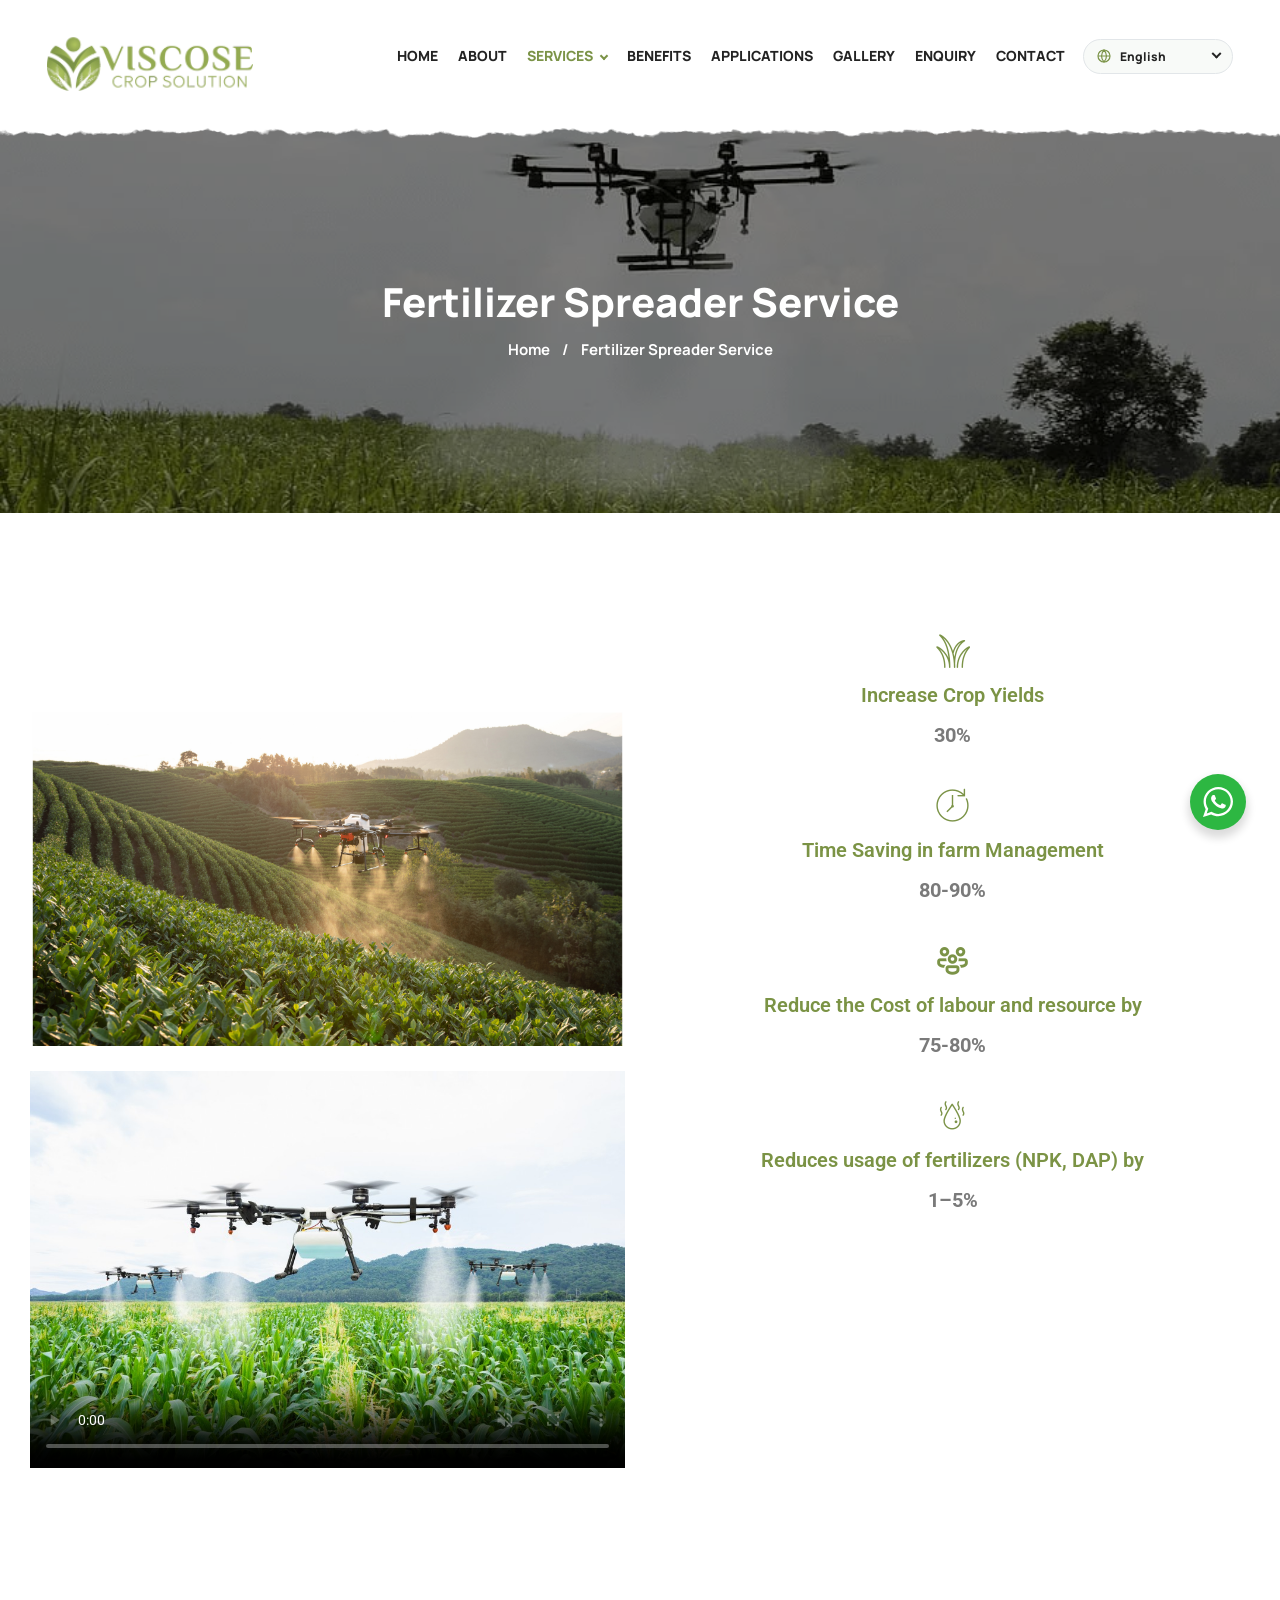
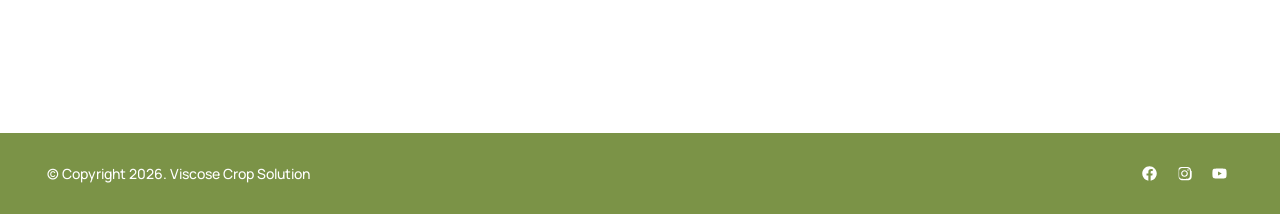
<file: fertilizer-spreader-service.html>
<!DOCTYPE html>
<html lang="en">
<head>
  <meta charset="UTF-8">
  <meta name="viewport" content="width=device-width, initial-scale=1">
  <title>Fertilizer Spreader Service - Viscose Crop Solution</title>
  <link rel="icon" href="assets/Favicon.png" sizes="192x192">
  <link rel="stylesheet" href="styles.css">
  <link rel="stylesheet" href="pages.css">
  <link rel="stylesheet" href="whatsapp.css">
</head>
<body id="top">
  <header class="site-header inc-shape">
    <input type="checkbox" id="nav-toggle" class="nav-toggle" aria-label="Toggle navigation menu">
    <div class="header-inner container-full">
      <a class="brand" href="index.html"><img src="assets/Logo-Viscose-192-x-56-px.png" alt="Viscose Crop Solution" width="206" height="60"></a>
      <label class="menu-toggle" for="nav-toggle" aria-label="Open navigation menu"><svg viewBox="0 0 448 512" aria-hidden="true"><path d="M16 132h416c8.837 0 16-7.163 16-16V76c0-8.837-7.163-16-16-16H16C7.163 60 0 67.163 0 76v40c0 8.837 7.163 16 16 16zm0 160h416c8.837 0 16-7.163 16-16v-40c0-8.837-7.163-16-16-16H16c-8.837 0-16 7.163-16 16v40c0 8.837 7.163 16 16 16zm0 160h416c8.837 0 16-7.163 16-16v-40c0-8.837-7.163-16-16-16H16c-8.837 0-16 7.163-16 16v40c0 8.837 7.163 16 16 16z"/></svg></label>
      <nav class="primary-nav" aria-label="Main navigation">
        <a class="drawer-brand" href="index.html" aria-label="Viscose Crop Solution home">
          <img src="assets/Logo-Viscose-192-x-56-px.png" alt="Viscose Crop Solution" width="206" height="60">
        </a>
        <label class="drawer-close" for="nav-toggle" aria-label="Close navigation menu">
          <svg viewBox="0 0 352 512" aria-hidden="true"><path d="M242.72 256l100.07-100.07c12.28-12.28 12.28-32.19 0-44.48l-22.24-22.24c-12.28-12.28-32.19-12.28-44.48 0L176 189.28 75.93 89.21c-12.28-12.28-32.19-12.28-44.48 0L9.21 111.45c-12.28 12.28-12.28 32.19 0 44.48L109.28 256 9.21 356.07c-12.28 12.28-12.28 32.19 0 44.48l22.24 22.24c12.28 12.28 32.2 12.28 44.48 0L176 322.72l100.07 100.07c12.28 12.28 32.2 12.28 44.48 0l22.24-22.24c12.28-12.28 12.28-32.19 0-44.48L242.72 256z"/></svg>
        </label>
        <ul class="nav-list">
          <li class="nav-item"><a href="index.html">Home</a></li>
          <li class="nav-item"><a href="about-us.html">About</a></li>
          <li class="nav-item has-dropdown active">
            <a href="services.html" aria-haspopup="true">Services <span class="caret"></span></a>
            <ul class="dropdown-menu">
              <li><a href="crop-pesticide-and-insecticide-spraying.html">Crop Pesticide and Insecticide Spraying</a></li>
              <li><a href="seed-spreader-service.html">Seed Spreader Service</a></li>
              <li><a class="active" href="fertilizer-spreader-service.html">Fertilizer Spreader Service</a></li>
              <li><a href="disease-and-pest-management.html">Disease and Pest Management</a></li>
              <li><a href="weed-detection.html">Weed Detection &amp; Management</a></li>
            </ul>
          </li>
          <li class="nav-item"><a href="benefits.html">Benefits</a></li>
          <li class="nav-item"><a href="applications.html">Applications</a></li>
          <li class="nav-item"><a href="gallery.html">Gallery</a></li>
          <li class="nav-item"><a href="enquiry.html">Enquiry</a></li>
          <li class="nav-item"><a href="contact-us.html">Contact</a></li>
          <li class="nav-item lang-item"><select class="lang-select" aria-label="Select Language"><option>Select Language</option><option>Arabic</option><option>Bengali</option><option>Chinese (Simplified)</option><option>Chinese (Traditional)</option><option selected>English</option><option>Gujarati</option><option>Hindi</option><option>Kannada</option><option>Malay</option><option>Malayalam</option><option>Marathi</option><option>Russian</option><option>Tamil</option><option>Telugu</option><option>Urdu</option></select></li>
        </ul>
      </nav>
    </div>
  </header>

  <main class="inner-main">
    <section class="breadcrumb-area" style="background-image:url('assets/image5.webp')">
      <div class="breadcrumb-content">
        <h1>Fertilizer Spreader Service</h1>
        <ul class="breadcrumb"><li><a href="index.html">Home</a></li><li class="sep"></li><li class="active">Fertilizer Spreader Service</li></ul>
      </div>
    </section>

    <section class="default-padding">
      <div class="container">
        <div class="row">
          <div class="col-6 media-stack">
            <img src="assets/3-1.png" alt="" width="1779" height="1236">
            <video controls preload="metadata" muted poster="assets/1680085127380.jpg">
              <source src="assets/VID-20250418-WA0003.mp4" type="video/mp4">
            </video>
          </div>
          <div class="col-6">
            <div class="stat-card"><img src="assets/icons8-grass-35.png" alt=""><h3>Increase Crop Yields </h3><p>30%</p></div>
            <div class="stat-card"><img src="assets/icons8-time-35.png" alt=""><h3>Time Saving in farm Management</h3><p>80-90%</p></div>
            <div class="stat-card"><img src="assets/icons8-user-groups-35.png" alt=""><h3>Reduce the Cost of labour and resource by</h3><p>75-80%</p></div>
            <div class="stat-card"><img src="assets/icons8-fertilizer-35.png" alt=""><h3> Reduces usage of fertilizers (NPK,&nbsp;DAP)&nbsp;by</h3><p>1–5%</p></div>
          </div>
        </div>
      </div>
    </section>
  </main>

  <footer class="site-footer">
    <div class="container-full footer-inner">
      <p>&copy; Copyright 2026. <a href="index.html">Viscose Crop Solution</a></p>
      <ul class="socials">
        <li><a href="https://www.facebook.com/profile.php?id=61571888352036" target="_blank" rel="noopener" aria-label="Facebook"><svg viewBox="0 0 512 512"><path d="M504 256C504 119 393 8 256 8S8 119 8 256c0 123.78 90.69 226.38 209.25 245V327.69h-63V256h63v-54.64c0-62.15 37-96.48 93.67-96.48 27.14 0 55.52 4.84 55.52 4.84v61h-31.28c-30.8 0-40.41 19.12-40.41 38.73V256h68.78l-11 71.69h-57.78V501C413.31 482.38 504 379.78 504 256z"/></svg></a></li>
        <li><a href="https://www.instagram.com/viscosecropsolution" target="_blank" rel="noopener" aria-label="Instagram"><svg viewBox="0 0 448 512"><path d="M224.1 141c-63.6 0-114.9 51.3-114.9 114.9s51.3 114.9 114.9 114.9S339 319.5 339 255.9 287.7 141 224.1 141zm0 189.6c-41.1 0-74.7-33.5-74.7-74.7s33.5-74.7 74.7-74.7 74.7 33.5 74.7 74.7-33.6 74.7-74.7 74.7zm146.4-194.3c0 14.9-12 26.8-26.8 26.8-14.9 0-26.8-12-26.8-26.8s12-26.8 26.8-26.8 26.8 12 26.8 26.8zm76.1 27.2c-1.7-35.9-9.9-67.7-36.2-93.9-26.2-26.2-58-34.4-93.9-36.2-37-2.1-147.9-2.1-184.9 0-35.8 1.7-67.6 9.9-93.9 36.1S25.7 135.5 23.9 171.4c-2.1 37-2.1 147.9 0 184.9 1.7 35.9 9.9 67.7 36.2 93.9s58 34.4 93.9 36.2c37 2.1 147.9 2.1 184.9 0 35.9-1.7 67.7-9.9 93.9-36.2 26.2-26.2 34.4-58 36.2-93.9 2.1-37 2.1-147.8 0-184.8zM398.8 388c-7.8 19.6-22.9 34.7-42.6 42.6-29.5 11.7-99.5 9-132.1 9s-102.7 2.6-132.1-9c-19.6-7.8-34.7-22.9-42.6-42.6-11.7-29.5-9-99.5-9-132.1s-2.6-102.7 9-132.1c7.8-19.6 22.9-34.7 42.6-42.6 29.5-11.7 99.5-9 132.1-9s102.7-2.6 132.1 9c19.6 7.8 34.7 22.9 42.6 42.6 11.7 29.5 9 99.5 9 132.1s2.7 102.7-9 132.1z"/></svg></a></li>
        <li><a href="#" aria-label="Youtube"><svg viewBox="0 0 576 512"><path d="M549.655 124.083c-6.281-23.65-24.787-42.276-48.284-48.597C458.781 64 288 64 288 64S117.22 64 74.629 75.486c-23.497 6.322-42.003 24.947-48.284 48.597-11.412 42.867-11.412 132.305-11.412 132.305s0 89.438 11.412 132.305c6.281 23.65 24.787 41.5 48.284 47.821C117.22 448 288 448 288 448s170.78 0 213.371-11.486c23.497-6.321 42.003-24.171 48.284-47.821 11.412-42.867 11.412-132.305 11.412-132.305s0-89.438-11.412-132.305zm-317.51 213.508V175.185l142.739 81.205-142.739 81.201z"/></svg></a></li>
      </ul>
    </div>
  </footer>
  <script src="mobile-menu.js" defer></script>
  <script src="language-picker.js" defer></script>
  <script src="whatsapp.js" defer></script>
</body>
</html>
</file>
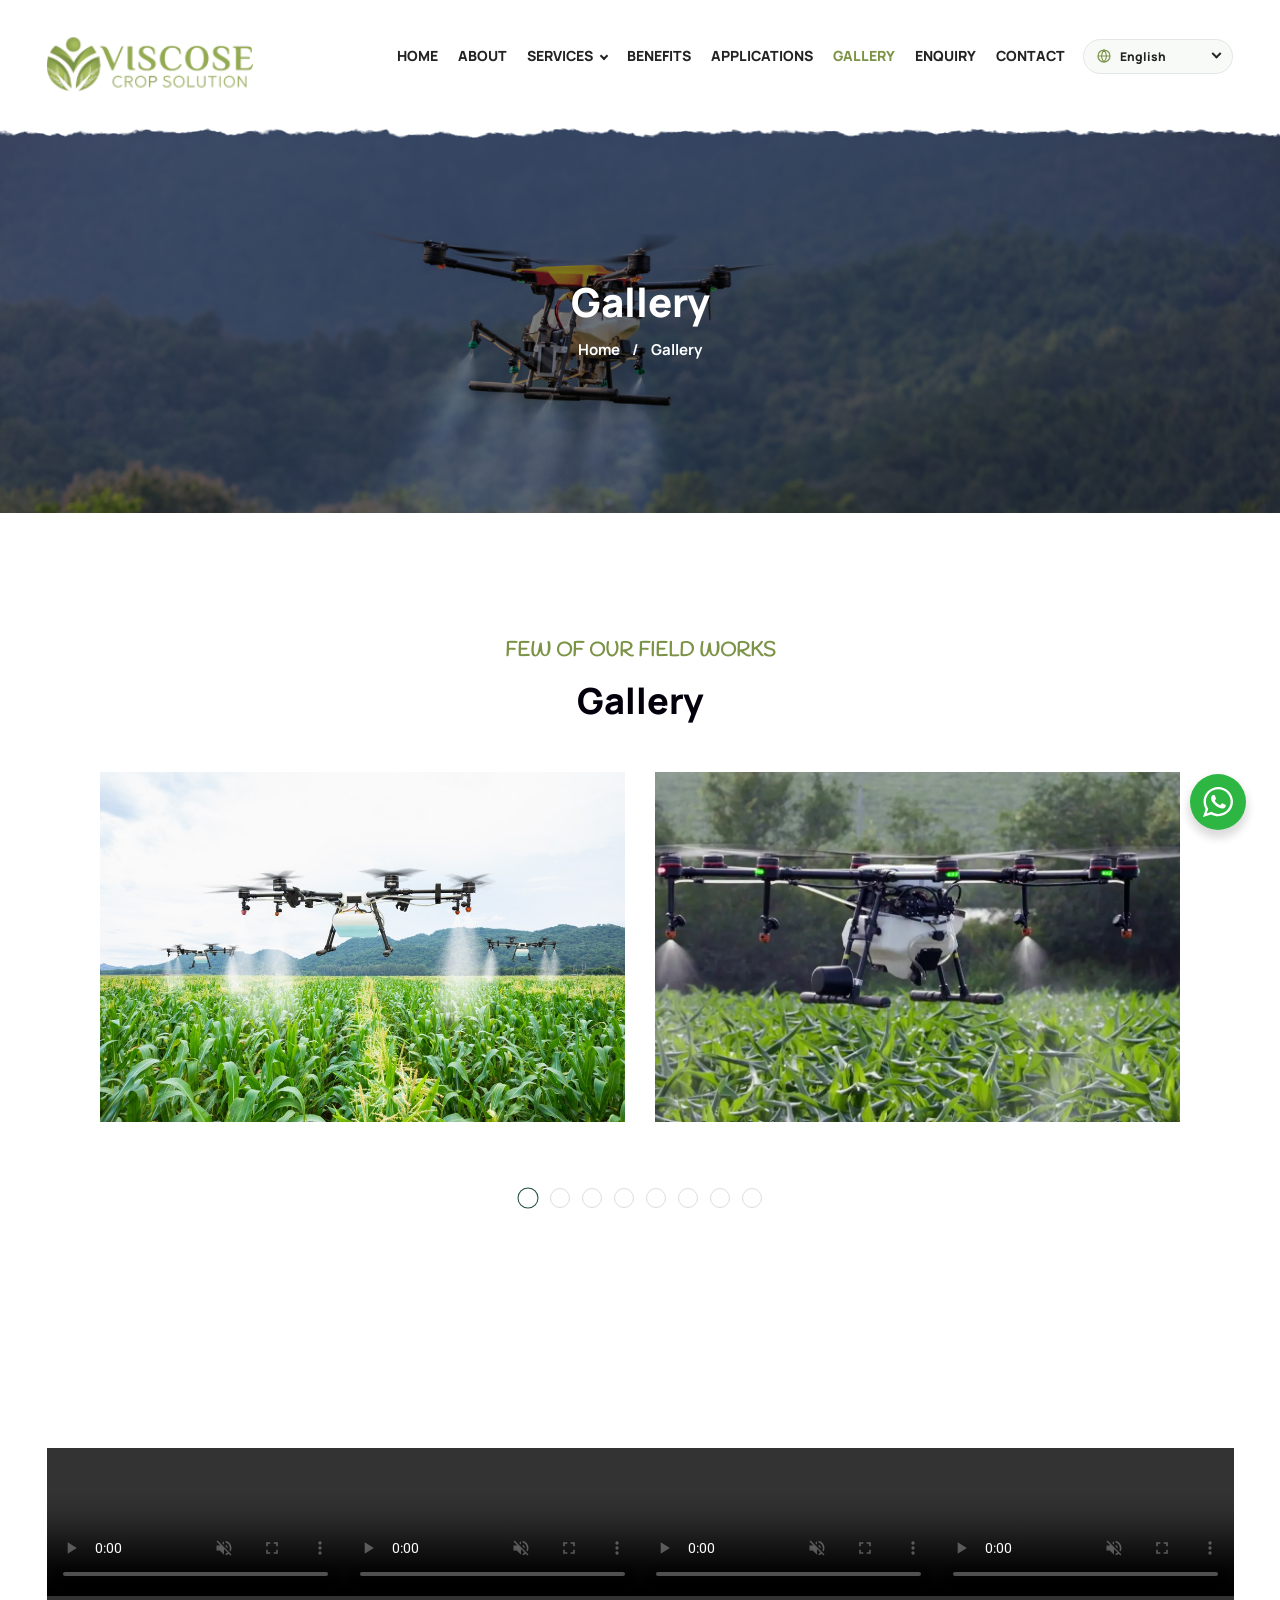
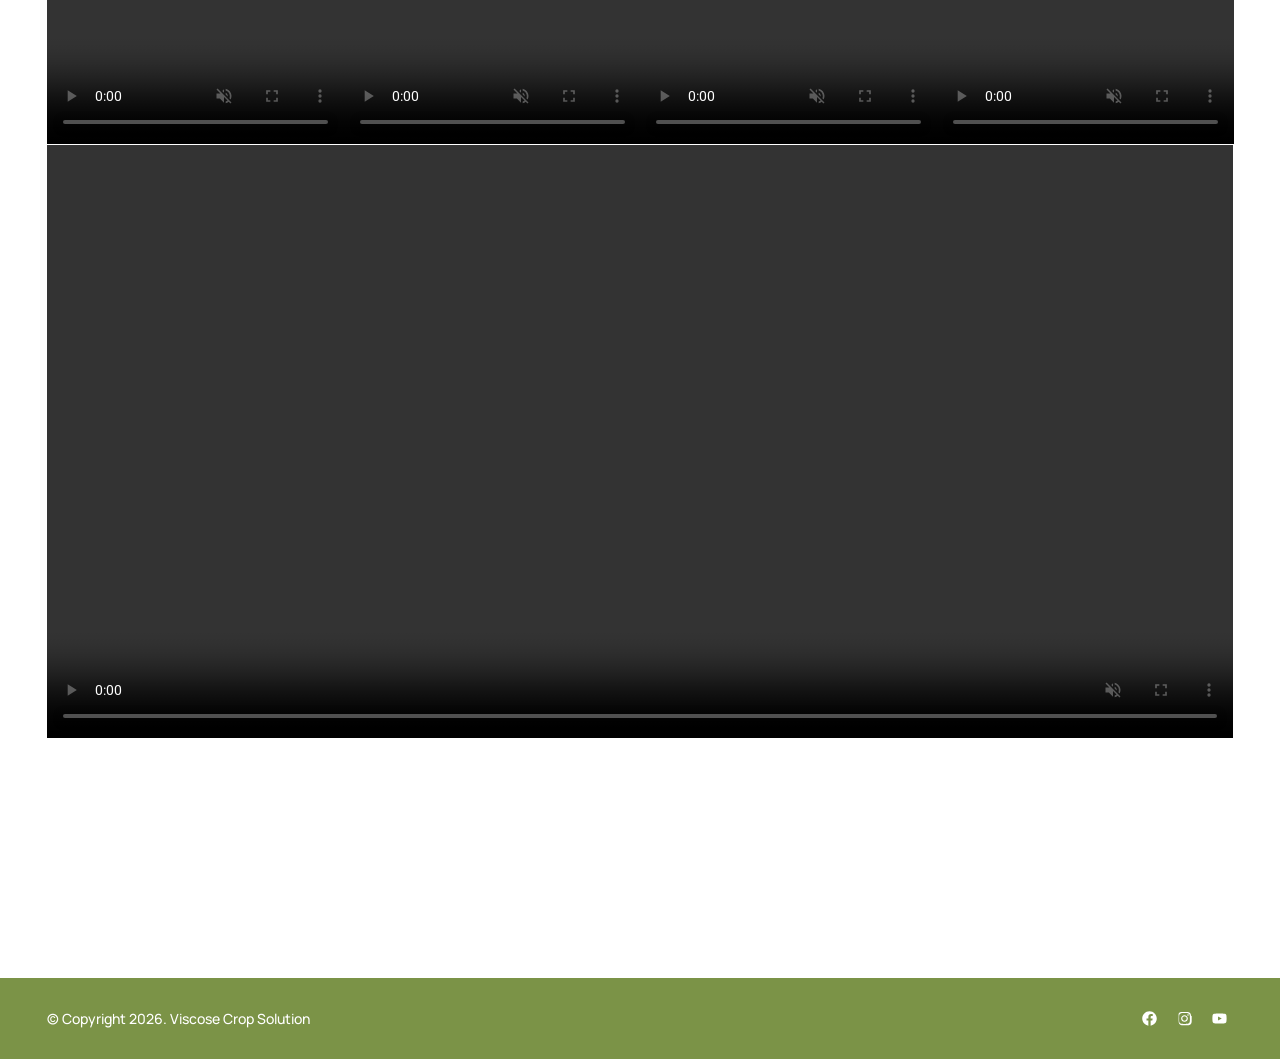
<file: gallery.html>
<!DOCTYPE html>
<html lang="en">
<head>
  <meta charset="UTF-8">
  <meta name="viewport" content="width=device-width, initial-scale=1">
  <title>Gallery - Viscose Crop Solution</title>
  <link rel="icon" href="assets/Favicon.png" sizes="192x192">
  <link rel="stylesheet" href="styles.css">
  <link rel="stylesheet" href="pages.css">
  <link rel="stylesheet" href="whatsapp.css">
</head>
<body id="top">
  <header class="site-header inc-shape">
    <input type="checkbox" id="nav-toggle" class="nav-toggle" aria-label="Toggle navigation menu">
    <div class="header-inner container-full">
      <a class="brand" href="index.html"><img src="assets/Logo-Viscose-192-x-56-px.png" alt="Viscose Crop Solution" width="206" height="60"></a>
      <label class="menu-toggle" for="nav-toggle" aria-label="Open navigation menu"><svg viewBox="0 0 448 512" aria-hidden="true"><path d="M16 132h416c8.837 0 16-7.163 16-16V76c0-8.837-7.163-16-16-16H16C7.163 60 0 67.163 0 76v40c0 8.837 7.163 16 16 16zm0 160h416c8.837 0 16-7.163 16-16v-40c0-8.837-7.163-16-16-16H16c-8.837 0-16 7.163-16 16v40c0 8.837 7.163 16 16 16zm0 160h416c8.837 0 16-7.163 16-16v-40c0-8.837-7.163-16-16-16H16c-8.837 0-16 7.163-16 16v40c0 8.837 7.163 16 16 16z"/></svg></label>
      <nav class="primary-nav" aria-label="Main navigation">
        <a class="drawer-brand" href="index.html" aria-label="Viscose Crop Solution home">
          <img src="assets/Logo-Viscose-192-x-56-px.png" alt="Viscose Crop Solution" width="206" height="60">
        </a>
        <label class="drawer-close" for="nav-toggle" aria-label="Close navigation menu">
          <svg viewBox="0 0 352 512" aria-hidden="true"><path d="M242.72 256l100.07-100.07c12.28-12.28 12.28-32.19 0-44.48l-22.24-22.24c-12.28-12.28-32.19-12.28-44.48 0L176 189.28 75.93 89.21c-12.28-12.28-32.19-12.28-44.48 0L9.21 111.45c-12.28 12.28-12.28 32.19 0 44.48L109.28 256 9.21 356.07c-12.28 12.28-12.28 32.19 0 44.48l22.24 22.24c12.28 12.28 32.2 12.28 44.48 0L176 322.72l100.07 100.07c12.28 12.28 32.2 12.28 44.48 0l22.24-22.24c12.28-12.28 12.28-32.19 0-44.48L242.72 256z"/></svg>
        </label>
        <ul class="nav-list">
          <li class="nav-item"><a href="index.html">Home</a></li>
          <li class="nav-item"><a href="about-us.html">About</a></li>
          <li class="nav-item has-dropdown">
            <a href="services.html" aria-haspopup="true">Services <span class="caret"></span></a>
            <ul class="dropdown-menu">
              <li><a href="crop-pesticide-and-insecticide-spraying.html">Crop Pesticide and Insecticide Spraying</a></li>
              <li><a href="seed-spreader-service.html">Seed Spreader Service</a></li>
              <li><a href="fertilizer-spreader-service.html">Fertilizer Spreader Service</a></li>
              <li><a href="disease-and-pest-management.html">Disease and Pest Management</a></li>
              <li><a href="weed-detection.html">Weed Detection &amp; Management</a></li>
            </ul>
          </li>
          <li class="nav-item"><a href="benefits.html">Benefits</a></li>
          <li class="nav-item"><a href="applications.html">Applications</a></li>
          <li class="nav-item active"><a href="gallery.html">Gallery</a></li>
          <li class="nav-item"><a href="enquiry.html">Enquiry</a></li>
          <li class="nav-item"><a href="contact-us.html">Contact</a></li>
          <li class="nav-item lang-item"><select class="lang-select" aria-label="Select Language"><option>Select Language</option><option>Arabic</option><option>Bengali</option><option>Chinese (Simplified)</option><option>Chinese (Traditional)</option><option selected>English</option><option>Gujarati</option><option>Hindi</option><option>Kannada</option><option>Malay</option><option>Malayalam</option><option>Marathi</option><option>Russian</option><option>Tamil</option><option>Telugu</option><option>Urdu</option></select></li>
        </ul>
      </nav>
    </div>
  </header>

  <main class="inner-main">
    <section class="breadcrumb-area" style="background-image:url('assets/Gallery-Slider.png')">
      <div class="breadcrumb-content">
        <h1>Gallery</h1>
        <ul class="breadcrumb"><li><a href="index.html">Home</a></li><li class="sep"></li><li class="active">Gallery</li></ul>
      </div>
    </section>

    <section class="default-padding">
      <div class="container">
        <div class="section-title">
          <div class="sub-title">Few of our Field Works</div>
          <h2>Gallery</h2>
        </div>
        <div class="gallery-carousel-wrap">
        <div class="gallery-carousel" aria-label="Gallery carousel">
          <div class="gallery-track">
            <div class="gallery-slide gallery-style-one">
              <img src="assets/1680085127380.jpg" alt="Viscose Crop Solution">
              <div class="overlay"><span></span><h4><a href="#">FERTILIZER SPRAYING</a></h4></div>
            </div>
            <div class="gallery-slide gallery-style-one">
              <img src="assets/drone.webp" alt="Viscose Crop Solution">
              <div class="overlay"><span></span><h4><a href="#">NANO DAP</a></h4></div>
            </div>
            <div class="gallery-slide gallery-style-one">
              <img src="assets/drone-spraying-sugar-cane.webp" alt="Viscose Crop Solution">
              <div class="overlay"><span></span><h4><a href="#">LIQUID SAGARIKA</a></h4></div>
            </div>
            <div class="gallery-slide gallery-style-one">
              <img src="assets/1-2.jpg" alt="Viscose Crop Solution">
              <div class="overlay"><span></span><h4><a href="#">CROP PESTICIDE AND INSECTICIDE SPRAYING</a></h4></div>
            </div>
            <div class="gallery-slide gallery-style-one">
              <img src="assets/2-2.jpg" alt="Viscose Crop Solution">
              <div class="overlay"><span></span><h4><a href="#">SEED SPREADER SERVICE</a></h4></div>
            </div>
            <div class="gallery-slide gallery-style-one">
              <img src="assets/3-1.jpg" alt="Viscose Crop Solution">
              <div class="overlay"><span></span><h4><a href="#">FERTILIZER SPREADER SERVICE</a></h4></div>
            </div>
            <div class="gallery-slide gallery-style-one">
              <img src="assets/4-2.jpg" alt="Viscose Crop Solution">
              <div class="overlay"><span></span><h4><a href="#">DISEASE AND PEST MANAGEMENT</a></h4></div>
            </div>
            <div class="gallery-slide gallery-style-one">
              <img src="assets/5-1.jpg" alt="Viscose Crop Solution">
              <div class="overlay"><span></span><h4><a href="#">WEED DETECTION AND MANAGEMENT</a></h4></div>
            </div>
          </div>
        </div>
        <div class="gallery-dots" role="tablist" aria-label="Gallery slides"></div>
        </div>
      </div>
    </section>

    <section class="default-padding">
      <div class="container-full">
        <div class="video-grid">
          <video controls preload="metadata" muted><source src="assets/VID-20250425-WA0004.mp4" type="video/mp4"></video>
          <video controls preload="metadata" muted><source src="assets/VID-20250425-WA0006.mp4" type="video/mp4"></video>
          <video controls preload="metadata" muted><source src="assets/VID-20250425-WA0010.mp4" type="video/mp4"></video>
          <video controls preload="metadata" muted><source src="assets/VID-20250425-WA0011.mp4" type="video/mp4"></video>
          <video controls preload="metadata" muted><source src="assets/VID-20250425-WA0005.mp4" type="video/mp4"></video>
          <video controls preload="metadata" muted><source src="assets/VID-20250425-WA0008.mp4" type="video/mp4"></video>
          <video controls preload="metadata" muted><source src="assets/VID-20250425-WA0009.mp4" type="video/mp4"></video>
          <video controls preload="metadata" muted><source src="assets/VID-20250425-WA0012.mp4" type="video/mp4"></video>
          <video class="wide" controls preload="metadata" muted><source src="assets/VID-20250425-WA0007.mp4" type="video/mp4"></video>
        </div>
      </div>
    </section>
  </main>

  <footer class="site-footer">
    <div class="container-full footer-inner">
      <p>&copy; Copyright 2026. <a href="index.html">Viscose Crop Solution</a></p>
      <ul class="socials">
        <li><a href="https://www.facebook.com/profile.php?id=61571888352036" target="_blank" rel="noopener" aria-label="Facebook"><svg viewBox="0 0 512 512"><path d="M504 256C504 119 393 8 256 8S8 119 8 256c0 123.78 90.69 226.38 209.25 245V327.69h-63V256h63v-54.64c0-62.15 37-96.48 93.67-96.48 27.14 0 55.52 4.84 55.52 4.84v61h-31.28c-30.8 0-40.41 19.12-40.41 38.73V256h68.78l-11 71.69h-57.78V501C413.31 482.38 504 379.78 504 256z"/></svg></a></li>
        <li><a href="https://www.instagram.com/viscosecropsolution" target="_blank" rel="noopener" aria-label="Instagram"><svg viewBox="0 0 448 512"><path d="M224.1 141c-63.6 0-114.9 51.3-114.9 114.9s51.3 114.9 114.9 114.9S339 319.5 339 255.9 287.7 141 224.1 141zm0 189.6c-41.1 0-74.7-33.5-74.7-74.7s33.5-74.7 74.7-74.7 74.7 33.5 74.7 74.7-33.6 74.7-74.7 74.7zm146.4-194.3c0 14.9-12 26.8-26.8 26.8-14.9 0-26.8-12-26.8-26.8s12-26.8 26.8-26.8 26.8 12 26.8 26.8zm76.1 27.2c-1.7-35.9-9.9-67.7-36.2-93.9-26.2-26.2-58-34.4-93.9-36.2-37-2.1-147.9-2.1-184.9 0-35.8 1.7-67.6 9.9-93.9 36.1S25.7 135.5 23.9 171.4c-2.1 37-2.1 147.9 0 184.9 1.7 35.9 9.9 67.7 36.2 93.9s58 34.4 93.9 36.2c37 2.1 147.9 2.1 184.9 0 35.9-1.7 67.7-9.9 93.9-36.2 26.2-26.2 34.4-58 36.2-93.9 2.1-37 2.1-147.8 0-184.8zM398.8 388c-7.8 19.6-22.9 34.7-42.6 42.6-29.5 11.7-99.5 9-132.1 9s-102.7 2.6-132.1-9c-19.6-7.8-34.7-22.9-42.6-42.6-11.7-29.5-9-99.5-9-132.1s-2.6-102.7 9-132.1c7.8-19.6 22.9-34.7 42.6-42.6 29.5-11.7 99.5-9 132.1-9s102.7-2.6 132.1 9c19.6 7.8 34.7 22.9 42.6 42.6 11.7 29.5 9 99.5 9 132.1s2.7 102.7-9 132.1z"/></svg></a></li>
        <li><a href="#" aria-label="Youtube"><svg viewBox="0 0 576 512"><path d="M549.655 124.083c-6.281-23.65-24.787-42.276-48.284-48.597C458.781 64 288 64 288 64S117.22 64 74.629 75.486c-23.497 6.322-42.003 24.947-48.284 48.597-11.412 42.867-11.412 132.305-11.412 132.305s0 89.438 11.412 132.305c6.281 23.65 24.787 41.5 48.284 47.821C117.22 448 288 448 288 448s170.78 0 213.371-11.486c23.497-6.321 42.003-24.171 48.284-47.821 11.412-42.867 11.412-132.305 11.412-132.305s0-89.438-11.412-132.305zm-317.51 213.508V175.185l142.739 81.205-142.739 81.201z"/></svg></a></li>
      </ul>
    </div>
  </footer>
  <script src="effects.js" defer></script>
  <script src="mobile-menu.js" defer></script>
  <script src="language-picker.js" defer></script>
  <script src="whatsapp.js" defer></script>
</body>
</html>
</file>
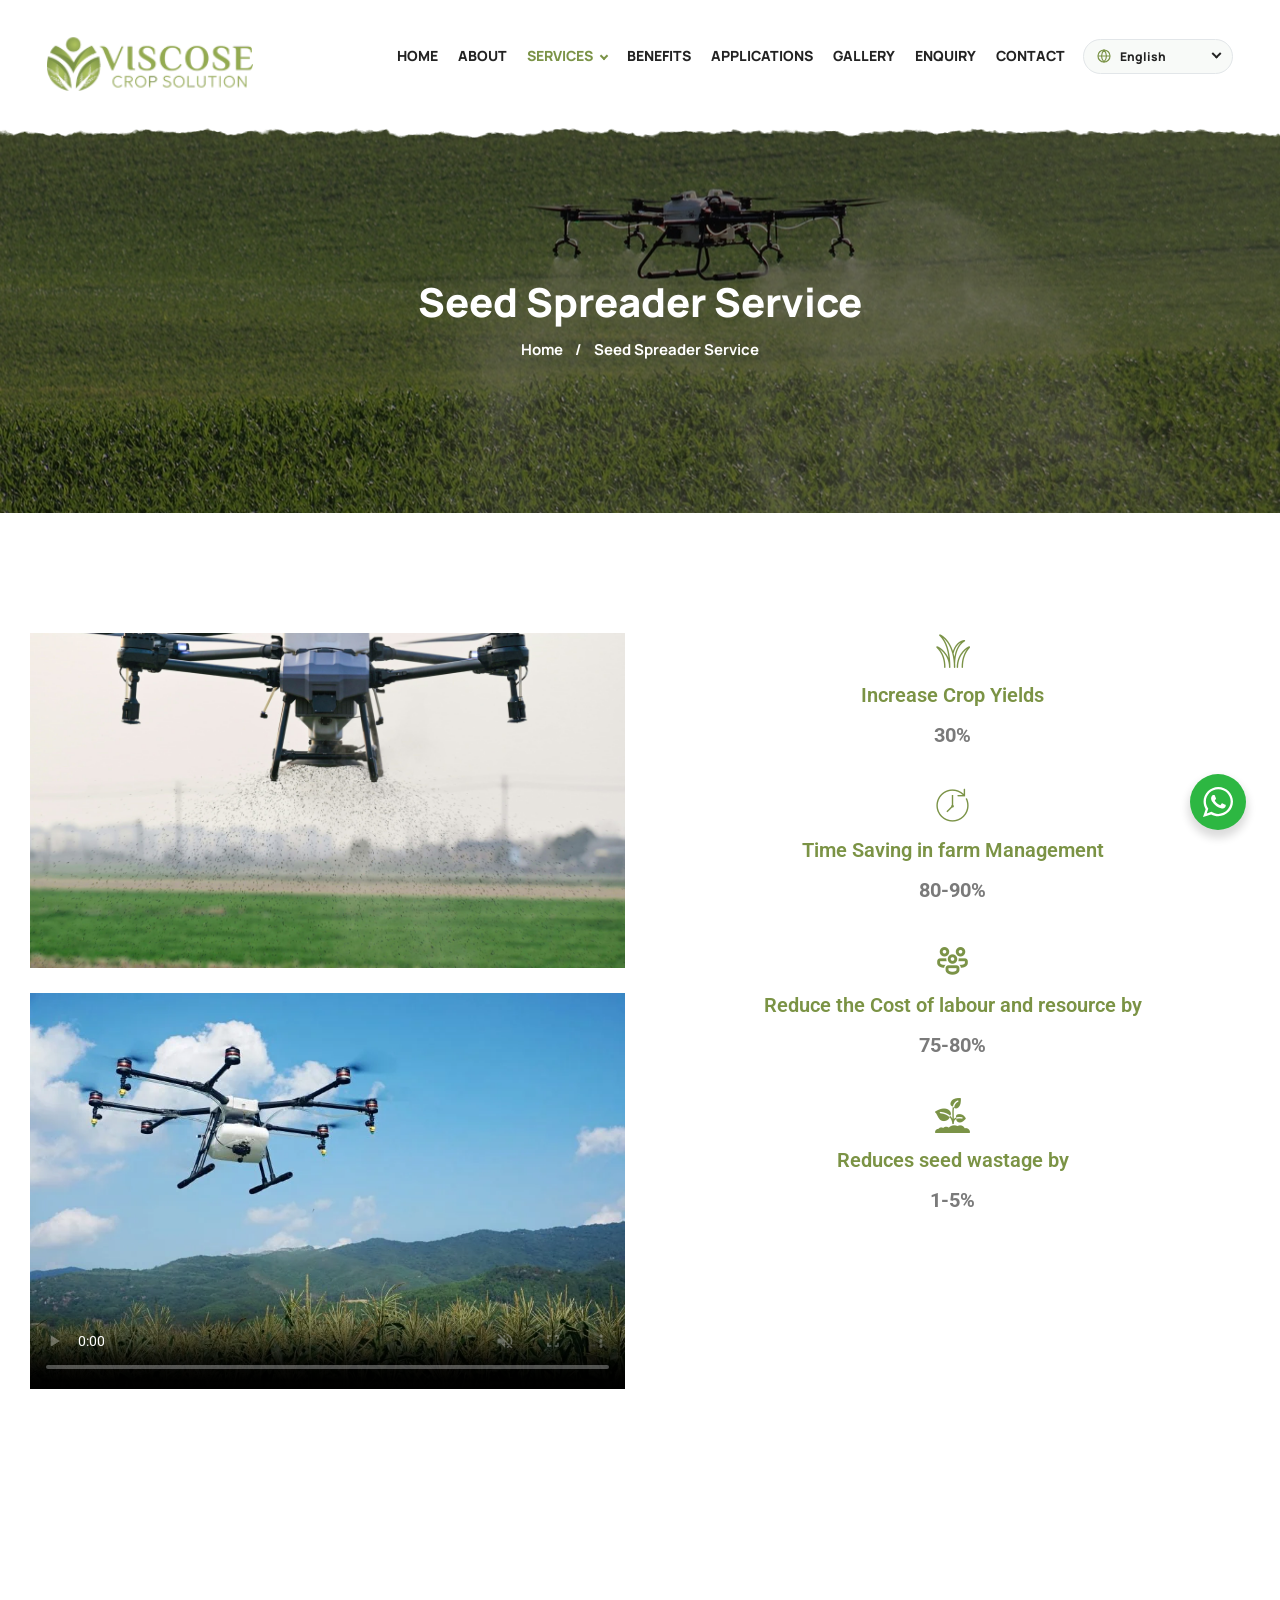
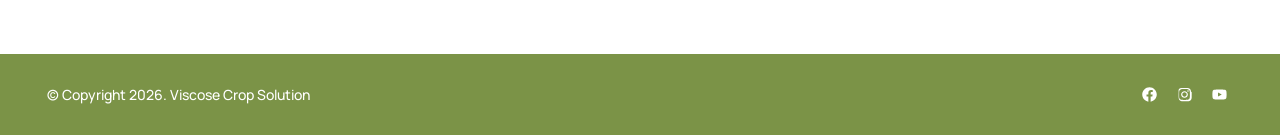
<file: seed-spreader-service.html>
<!DOCTYPE html>
<html lang="en">
<head>
  <meta charset="UTF-8">
  <meta name="viewport" content="width=device-width, initial-scale=1">
  <title>Seed Spreader Service - Viscose Crop Solution</title>
  <link rel="icon" href="assets/Favicon.png" sizes="192x192">
  <link rel="stylesheet" href="styles.css">
  <link rel="stylesheet" href="pages.css">
  <link rel="stylesheet" href="whatsapp.css">
</head>
<body id="top">
  <header class="site-header inc-shape">
    <input type="checkbox" id="nav-toggle" class="nav-toggle" aria-label="Toggle navigation menu">
    <div class="header-inner container-full">
      <a class="brand" href="index.html"><img src="assets/Logo-Viscose-192-x-56-px.png" alt="Viscose Crop Solution" width="206" height="60"></a>
      <label class="menu-toggle" for="nav-toggle" aria-label="Open navigation menu"><svg viewBox="0 0 448 512" aria-hidden="true"><path d="M16 132h416c8.837 0 16-7.163 16-16V76c0-8.837-7.163-16-16-16H16C7.163 60 0 67.163 0 76v40c0 8.837 7.163 16 16 16zm0 160h416c8.837 0 16-7.163 16-16v-40c0-8.837-7.163-16-16-16H16c-8.837 0-16 7.163-16 16v40c0 8.837 7.163 16 16 16zm0 160h416c8.837 0 16-7.163 16-16v-40c0-8.837-7.163-16-16-16H16c-8.837 0-16 7.163-16 16v40c0 8.837 7.163 16 16 16z"/></svg></label>
      <nav class="primary-nav" aria-label="Main navigation">
        <a class="drawer-brand" href="index.html" aria-label="Viscose Crop Solution home">
          <img src="assets/Logo-Viscose-192-x-56-px.png" alt="Viscose Crop Solution" width="206" height="60">
        </a>
        <label class="drawer-close" for="nav-toggle" aria-label="Close navigation menu">
          <svg viewBox="0 0 352 512" aria-hidden="true"><path d="M242.72 256l100.07-100.07c12.28-12.28 12.28-32.19 0-44.48l-22.24-22.24c-12.28-12.28-32.19-12.28-44.48 0L176 189.28 75.93 89.21c-12.28-12.28-32.19-12.28-44.48 0L9.21 111.45c-12.28 12.28-12.28 32.19 0 44.48L109.28 256 9.21 356.07c-12.28 12.28-12.28 32.19 0 44.48l22.24 22.24c12.28 12.28 32.2 12.28 44.48 0L176 322.72l100.07 100.07c12.28 12.28 32.2 12.28 44.48 0l22.24-22.24c12.28-12.28 12.28-32.19 0-44.48L242.72 256z"/></svg>
        </label>
        <ul class="nav-list">
          <li class="nav-item"><a href="index.html">Home</a></li>
          <li class="nav-item"><a href="about-us.html">About</a></li>
          <li class="nav-item has-dropdown active">
            <a href="services.html" aria-haspopup="true">Services <span class="caret"></span></a>
            <ul class="dropdown-menu">
              <li><a href="crop-pesticide-and-insecticide-spraying.html">Crop Pesticide and Insecticide Spraying</a></li>
              <li><a class="active" href="seed-spreader-service.html">Seed Spreader Service</a></li>
              <li><a href="fertilizer-spreader-service.html">Fertilizer Spreader Service</a></li>
              <li><a href="disease-and-pest-management.html">Disease and Pest Management</a></li>
              <li><a href="weed-detection.html">Weed Detection &amp; Management</a></li>
            </ul>
          </li>
          <li class="nav-item"><a href="benefits.html">Benefits</a></li>
          <li class="nav-item"><a href="applications.html">Applications</a></li>
          <li class="nav-item"><a href="gallery.html">Gallery</a></li>
          <li class="nav-item"><a href="enquiry.html">Enquiry</a></li>
          <li class="nav-item"><a href="contact-us.html">Contact</a></li>
          <li class="nav-item lang-item"><select class="lang-select" aria-label="Select Language"><option>Select Language</option><option>Arabic</option><option>Bengali</option><option>Chinese (Simplified)</option><option>Chinese (Traditional)</option><option selected>English</option><option>Gujarati</option><option>Hindi</option><option>Kannada</option><option>Malay</option><option>Malayalam</option><option>Marathi</option><option>Russian</option><option>Tamil</option><option>Telugu</option><option>Urdu</option></select></li>
        </ul>
      </nav>
    </div>
  </header>

  <main class="inner-main">
    <section class="breadcrumb-area" style="background-image:url('assets/0401H1-5641a-1800x1012-1.webp')">
      <div class="breadcrumb-content">
        <h1>Seed Spreader Service</h1>
        <ul class="breadcrumb"><li><a href="index.html">Home</a></li><li class="sep"></li><li class="active">Seed Spreader Service</li></ul>
      </div>
    </section>

    <section class="default-padding">
      <div class="container">
        <div class="row">
          <div class="col-6 media-stack">
            <img src="assets/Seed-scaled.jpg" alt="" width="2560" height="1440">
            <video controls preload="metadata" muted poster="assets/7.webp">
              <source src="assets/VID-20250418-WA0003.mp4" type="video/mp4">
            </video>
          </div>
          <div class="col-6">
            <div class="stat-card"><img src="assets/icons8-grass-35.png" alt=""><h3>Increase Crop Yields </h3><p>30%</p></div>
            <div class="stat-card"><img src="assets/icons8-time-35.png" alt=""><h3>Time Saving in farm Management</h3><p>80-90%</p></div>
            <div class="stat-card"><img src="assets/icons8-user-groups-35.png" alt=""><h3>Reduce the Cost of labour and resource by</h3><p>75-80%</p></div>
            <div class="stat-card"><img src="assets/icons8-seed-35.png" alt=""><h3> Reduces seed wastage by</h3><p>1-5%</p></div>
          </div>
        </div>
      </div>
    </section>
  </main>

  <footer class="site-footer">
    <div class="container-full footer-inner">
      <p>&copy; Copyright 2026. <a href="index.html">Viscose Crop Solution</a></p>
      <ul class="socials">
        <li><a href="https://www.facebook.com/profile.php?id=61571888352036" target="_blank" rel="noopener" aria-label="Facebook"><svg viewBox="0 0 512 512"><path d="M504 256C504 119 393 8 256 8S8 119 8 256c0 123.78 90.69 226.38 209.25 245V327.69h-63V256h63v-54.64c0-62.15 37-96.48 93.67-96.48 27.14 0 55.52 4.84 55.52 4.84v61h-31.28c-30.8 0-40.41 19.12-40.41 38.73V256h68.78l-11 71.69h-57.78V501C413.31 482.38 504 379.78 504 256z"/></svg></a></li>
        <li><a href="https://www.instagram.com/viscosecropsolution" target="_blank" rel="noopener" aria-label="Instagram"><svg viewBox="0 0 448 512"><path d="M224.1 141c-63.6 0-114.9 51.3-114.9 114.9s51.3 114.9 114.9 114.9S339 319.5 339 255.9 287.7 141 224.1 141zm0 189.6c-41.1 0-74.7-33.5-74.7-74.7s33.5-74.7 74.7-74.7 74.7 33.5 74.7 74.7-33.6 74.7-74.7 74.7zm146.4-194.3c0 14.9-12 26.8-26.8 26.8-14.9 0-26.8-12-26.8-26.8s12-26.8 26.8-26.8 26.8 12 26.8 26.8zm76.1 27.2c-1.7-35.9-9.9-67.7-36.2-93.9-26.2-26.2-58-34.4-93.9-36.2-37-2.1-147.9-2.1-184.9 0-35.8 1.7-67.6 9.9-93.9 36.1S25.7 135.5 23.9 171.4c-2.1 37-2.1 147.9 0 184.9 1.7 35.9 9.9 67.7 36.2 93.9s58 34.4 93.9 36.2c37 2.1 147.9 2.1 184.9 0 35.9-1.7 67.7-9.9 93.9-36.2 26.2-26.2 34.4-58 36.2-93.9 2.1-37 2.1-147.8 0-184.8zM398.8 388c-7.8 19.6-22.9 34.7-42.6 42.6-29.5 11.7-99.5 9-132.1 9s-102.7 2.6-132.1-9c-19.6-7.8-34.7-22.9-42.6-42.6-11.7-29.5-9-99.5-9-132.1s-2.6-102.7 9-132.1c7.8-19.6 22.9-34.7 42.6-42.6 29.5-11.7 99.5-9 132.1-9s102.7-2.6 132.1 9c19.6 7.8 34.7 22.9 42.6 42.6 11.7 29.5 9 99.5 9 132.1s2.7 102.7-9 132.1z"/></svg></a></li>
        <li><a href="#" aria-label="Youtube"><svg viewBox="0 0 576 512"><path d="M549.655 124.083c-6.281-23.65-24.787-42.276-48.284-48.597C458.781 64 288 64 288 64S117.22 64 74.629 75.486c-23.497 6.322-42.003 24.947-48.284 48.597-11.412 42.867-11.412 132.305-11.412 132.305s0 89.438 11.412 132.305c6.281 23.65 24.787 41.5 48.284 47.821C117.22 448 288 448 288 448s170.78 0 213.371-11.486c23.497-6.321 42.003-24.171 48.284-47.821 11.412-42.867 11.412-132.305 11.412-132.305s0-89.438-11.412-132.305zm-317.51 213.508V175.185l142.739 81.205-142.739 81.201z"/></svg></a></li>
      </ul>
    </div>
  </footer>
  <script src="mobile-menu.js" defer></script>
  <script src="language-picker.js" defer></script>
  <script src="whatsapp.js" defer></script>
</body>
</html>
</file>
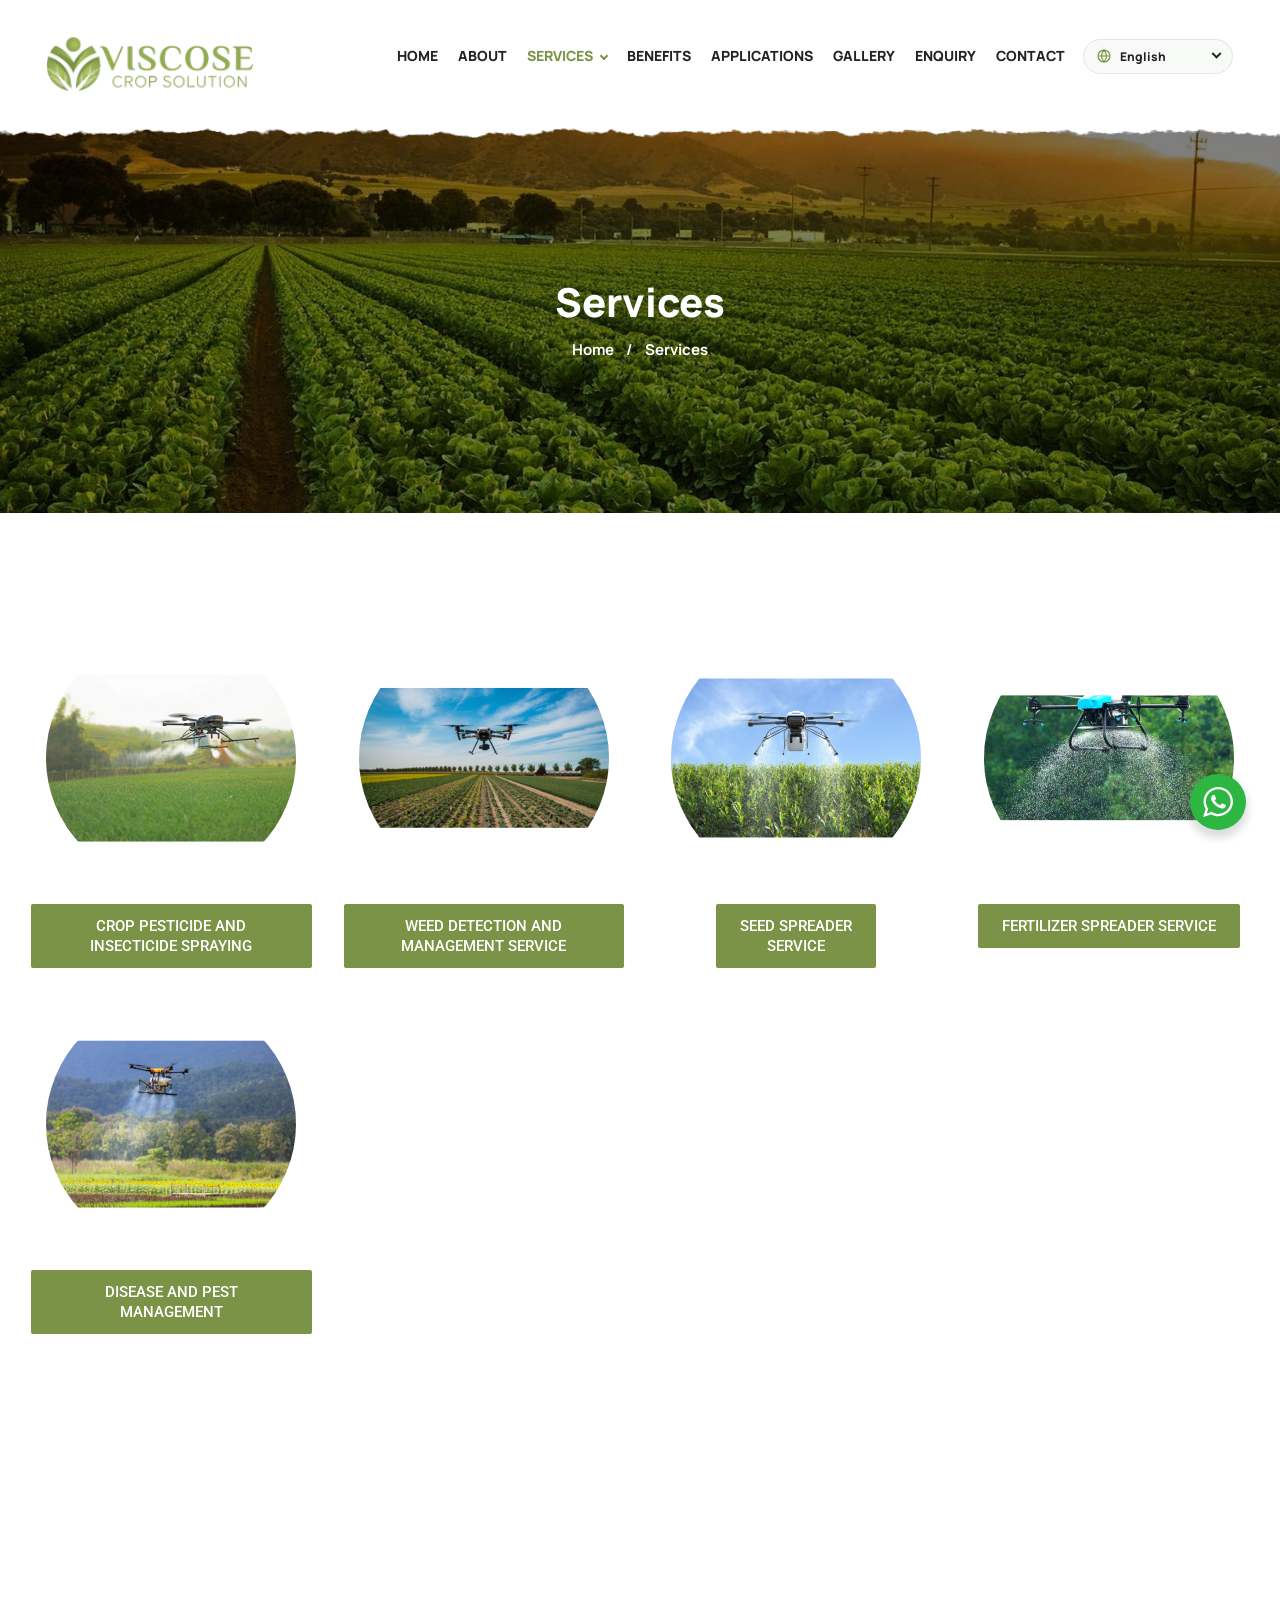
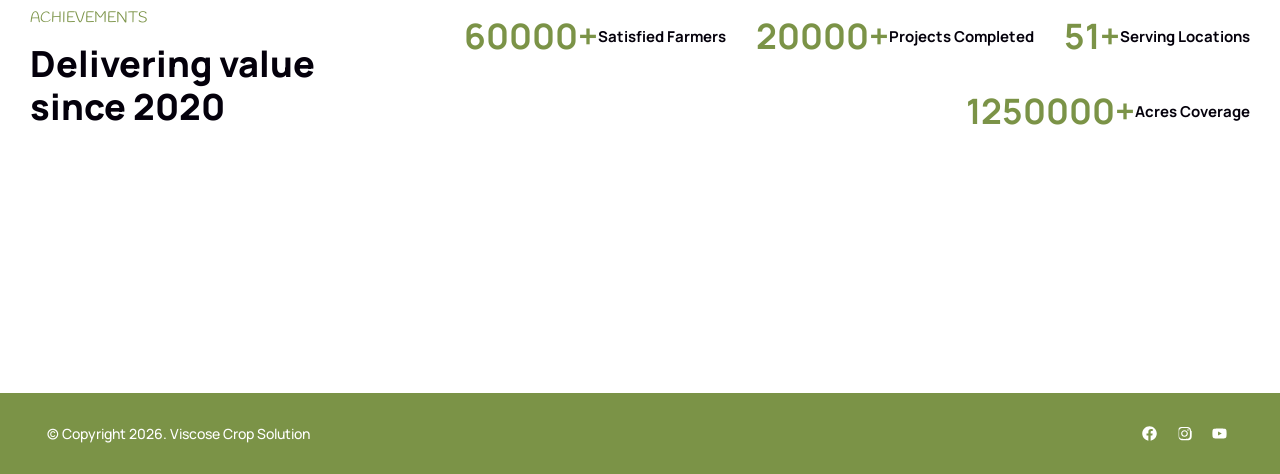
<file: services.html>
<!DOCTYPE html>
<html lang="en">
<head>
  <meta charset="UTF-8">
  <meta name="viewport" content="width=device-width, initial-scale=1">
  <title>Services - Viscose Crop Solution</title>
  <link rel="icon" href="assets/Favicon.png" sizes="192x192">
  <link rel="stylesheet" href="styles.css">
  <link rel="stylesheet" href="pages.css">
  <link rel="stylesheet" href="whatsapp.css">
</head>
<body id="top">
  <header class="site-header inc-shape">
    <input type="checkbox" id="nav-toggle" class="nav-toggle" aria-label="Toggle navigation menu">
    <div class="header-inner container-full">
      <a class="brand" href="index.html"><img src="assets/Logo-Viscose-192-x-56-px.png" alt="Viscose Crop Solution" width="206" height="60"></a>
      <label class="menu-toggle" for="nav-toggle" aria-label="Open navigation menu"><svg viewBox="0 0 448 512" aria-hidden="true"><path d="M16 132h416c8.837 0 16-7.163 16-16V76c0-8.837-7.163-16-16-16H16C7.163 60 0 67.163 0 76v40c0 8.837 7.163 16 16 16zm0 160h416c8.837 0 16-7.163 16-16v-40c0-8.837-7.163-16-16-16H16c-8.837 0-16 7.163-16 16v40c0 8.837 7.163 16 16 16zm0 160h416c8.837 0 16-7.163 16-16v-40c0-8.837-7.163-16-16-16H16c-8.837 0-16 7.163-16 16v40c0 8.837 7.163 16 16 16z"/></svg></label>
      <nav class="primary-nav" aria-label="Main navigation">
        <a class="drawer-brand" href="index.html" aria-label="Viscose Crop Solution home">
          <img src="assets/Logo-Viscose-192-x-56-px.png" alt="Viscose Crop Solution" width="206" height="60">
        </a>
        <label class="drawer-close" for="nav-toggle" aria-label="Close navigation menu">
          <svg viewBox="0 0 352 512" aria-hidden="true"><path d="M242.72 256l100.07-100.07c12.28-12.28 12.28-32.19 0-44.48l-22.24-22.24c-12.28-12.28-32.19-12.28-44.48 0L176 189.28 75.93 89.21c-12.28-12.28-32.19-12.28-44.48 0L9.21 111.45c-12.28 12.28-12.28 32.19 0 44.48L109.28 256 9.21 356.07c-12.28 12.28-12.28 32.19 0 44.48l22.24 22.24c12.28 12.28 32.2 12.28 44.48 0L176 322.72l100.07 100.07c12.28 12.28 32.2 12.28 44.48 0l22.24-22.24c12.28-12.28 12.28-32.19 0-44.48L242.72 256z"/></svg>
        </label>
        <ul class="nav-list">
          <li class="nav-item"><a href="index.html">Home</a></li>
          <li class="nav-item"><a href="about-us.html">About</a></li>
          <li class="nav-item has-dropdown active">
            <a href="services.html" aria-haspopup="true">Services <span class="caret"></span></a>
            <ul class="dropdown-menu">
              <li><a href="crop-pesticide-and-insecticide-spraying.html">Crop Pesticide and Insecticide Spraying</a></li>
              <li><a href="seed-spreader-service.html">Seed Spreader Service</a></li>
              <li><a href="fertilizer-spreader-service.html">Fertilizer Spreader Service</a></li>
              <li><a href="disease-and-pest-management.html">Disease and Pest Management</a></li>
              <li><a href="weed-detection.html">Weed Detection &amp; Management</a></li>
            </ul>
          </li>
          <li class="nav-item"><a href="benefits.html">Benefits</a></li>
          <li class="nav-item"><a href="applications.html">Applications</a></li>
          <li class="nav-item"><a href="gallery.html">Gallery</a></li>
          <li class="nav-item"><a href="enquiry.html">Enquiry</a></li>
          <li class="nav-item"><a href="contact-us.html">Contact</a></li>
          <li class="nav-item lang-item"><select class="lang-select" aria-label="Select Language"><option>Select Language</option><option>Arabic</option><option>Bengali</option><option>Chinese (Simplified)</option><option>Chinese (Traditional)</option><option selected>English</option><option>Gujarati</option><option>Hindi</option><option>Kannada</option><option>Malay</option><option>Malayalam</option><option>Marathi</option><option>Russian</option><option>Tamil</option><option>Telugu</option><option>Urdu</option></select></li>
        </ul>
      </nav>
    </div>
  </header>

  <main class="inner-main">
    <section class="breadcrumb-area" style="background-image:url('assets/v1.jpg')">
      <div class="breadcrumb-content">
        <h1>Services</h1>
        <ul class="breadcrumb"><li><a href="index.html">Home</a></li><li class="sep"></li><li class="active">Services</li></ul>
      </div>
    </section>

    <section class="default-padding">
      <div class="container">
        <div class="service-tiles">
          <div class="service-tile">
            <img src="assets/1-2.png" alt="" width="250" height="250">
            <a class="btn" href="crop-pesticide-and-insecticide-spraying.html">Crop Pesticide and insecticide Spraying</a>
          </div>
          <div class="service-tile">
            <img src="assets/4-2.png" alt="" width="250" height="250">
            <a class="btn" href="weed-detection.html">Weed detection and Management service</a>
          </div>
          <div class="service-tile">
            <img src="assets/2-3.png" alt="" width="250" height="250">
            <a class="btn" href="seed-spreader-service.html">seed spreader<br> Service</a>
          </div>
          <div class="service-tile">
            <img src="assets/6.png" alt="" width="250" height="250">
            <a class="btn" href="fertilizer-spreader-service.html">fertilizer spreader Service</a>
          </div>
          <div class="service-tile">
            <img src="assets/3-3.png" alt="" width="250" height="250">
            <a class="btn" href="disease-and-pest-management.html">Disease and pest management </a>
          </div>
        </div>
      </div>
    </section>

    <section class="default-padding">
      <div class="container">
        <div class="row align-center">
          <div class="col-4">
            <div class="sub-title">Achievements</div>
            <h2>Delivering value<br>since 2020</h2>
          </div>
          <div class="col-8">
            <div class="counters">
              <div class="counter"><span class="num">60000+</span><span class="label">Satisfied Farmers</span></div>
              <div class="counter"><span class="num">20000+</span><span class="label">Projects Completed</span></div>
              <div class="counter"><span class="num">51+</span><span class="label">Serving Locations</span></div>
              <div class="counter"><span class="num">1250000+</span><span class="label">Acres Coverage</span></div>
            </div>
          </div>
        </div>
      </div>
    </section>
  </main>

  <footer class="site-footer">
    <div class="container-full footer-inner">
      <p>&copy; Copyright 2026. <a href="index.html">Viscose Crop Solution</a></p>
      <ul class="socials">
        <li><a href="https://www.facebook.com/profile.php?id=61571888352036" target="_blank" rel="noopener" aria-label="Facebook"><svg viewBox="0 0 512 512"><path d="M504 256C504 119 393 8 256 8S8 119 8 256c0 123.78 90.69 226.38 209.25 245V327.69h-63V256h63v-54.64c0-62.15 37-96.48 93.67-96.48 27.14 0 55.52 4.84 55.52 4.84v61h-31.28c-30.8 0-40.41 19.12-40.41 38.73V256h68.78l-11 71.69h-57.78V501C413.31 482.38 504 379.78 504 256z"/></svg></a></li>
        <li><a href="https://www.instagram.com/viscosecropsolution" target="_blank" rel="noopener" aria-label="Instagram"><svg viewBox="0 0 448 512"><path d="M224.1 141c-63.6 0-114.9 51.3-114.9 114.9s51.3 114.9 114.9 114.9S339 319.5 339 255.9 287.7 141 224.1 141zm0 189.6c-41.1 0-74.7-33.5-74.7-74.7s33.5-74.7 74.7-74.7 74.7 33.5 74.7 74.7-33.6 74.7-74.7 74.7zm146.4-194.3c0 14.9-12 26.8-26.8 26.8-14.9 0-26.8-12-26.8-26.8s12-26.8 26.8-26.8 26.8 12 26.8 26.8zm76.1 27.2c-1.7-35.9-9.9-67.7-36.2-93.9-26.2-26.2-58-34.4-93.9-36.2-37-2.1-147.9-2.1-184.9 0-35.8 1.7-67.6 9.9-93.9 36.1S25.7 135.5 23.9 171.4c-2.1 37-2.1 147.9 0 184.9 1.7 35.9 9.9 67.7 36.2 93.9s58 34.4 93.9 36.2c37 2.1 147.9 2.1 184.9 0 35.9-1.7 67.7-9.9 93.9-36.2 26.2-26.2 34.4-58 36.2-93.9 2.1-37 2.1-147.8 0-184.8zM398.8 388c-7.8 19.6-22.9 34.7-42.6 42.6-29.5 11.7-99.5 9-132.1 9s-102.7 2.6-132.1-9c-19.6-7.8-34.7-22.9-42.6-42.6-11.7-29.5-9-99.5-9-132.1s-2.6-102.7 9-132.1c7.8-19.6 22.9-34.7 42.6-42.6 29.5-11.7 99.5-9 132.1-9s102.7-2.6 132.1 9c19.6 7.8 34.7 22.9 42.6 42.6 11.7 29.5 9 99.5 9 132.1s2.7 102.7-9 132.1z"/></svg></a></li>
        <li><a href="#" aria-label="Youtube"><svg viewBox="0 0 576 512"><path d="M549.655 124.083c-6.281-23.65-24.787-42.276-48.284-48.597C458.781 64 288 64 288 64S117.22 64 74.629 75.486c-23.497 6.322-42.003 24.947-48.284 48.597-11.412 42.867-11.412 132.305-11.412 132.305s0 89.438 11.412 132.305c6.281 23.65 24.787 41.5 48.284 47.821C117.22 448 288 448 288 448s170.78 0 213.371-11.486c23.497-6.321 42.003-24.171 48.284-47.821 11.412-42.867 11.412-132.305 11.412-132.305s0-89.438-11.412-132.305zm-317.51 213.508V175.185l142.739 81.205-142.739 81.201z"/></svg></a></li>
      </ul>
    </div>
  </footer>
  <script src="mobile-menu.js" defer></script>
  <script src="language-picker.js" defer></script>
  <script src="whatsapp.js" defer></script>
</body>
</html>
</file>
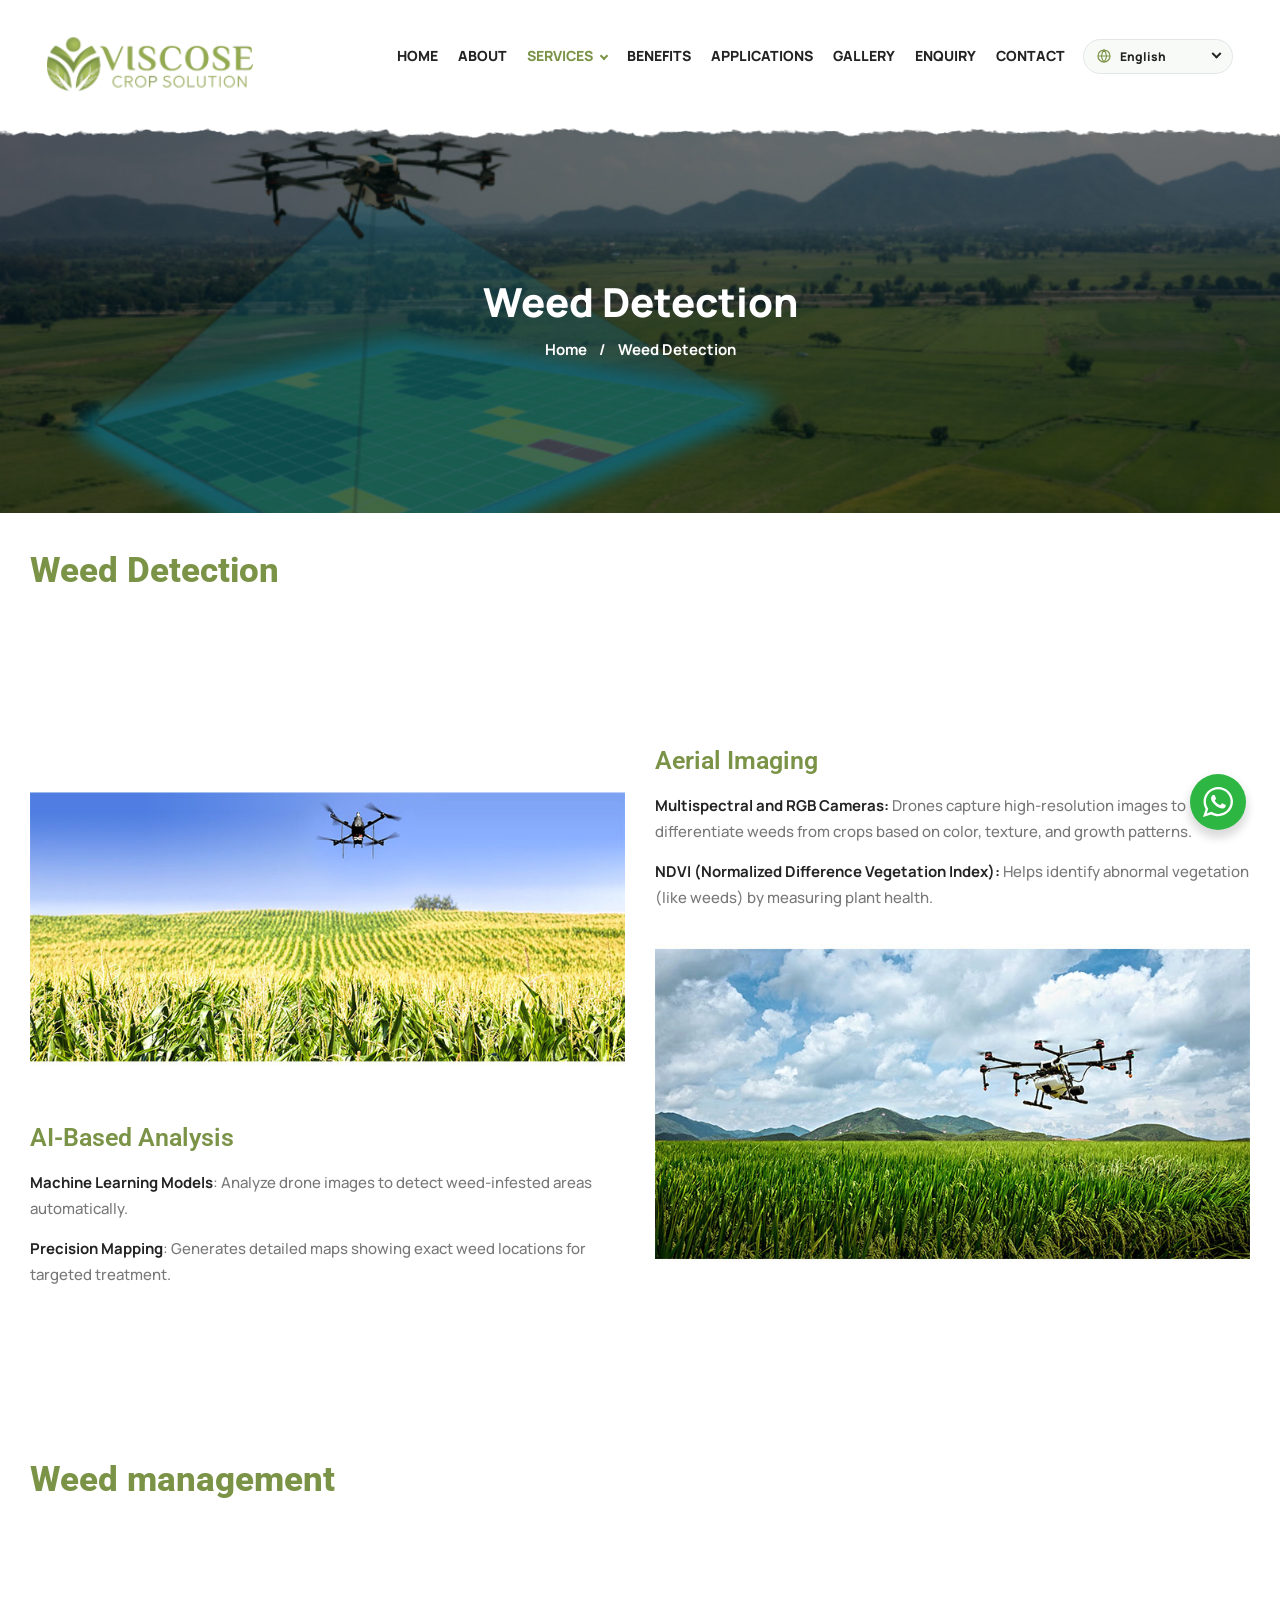
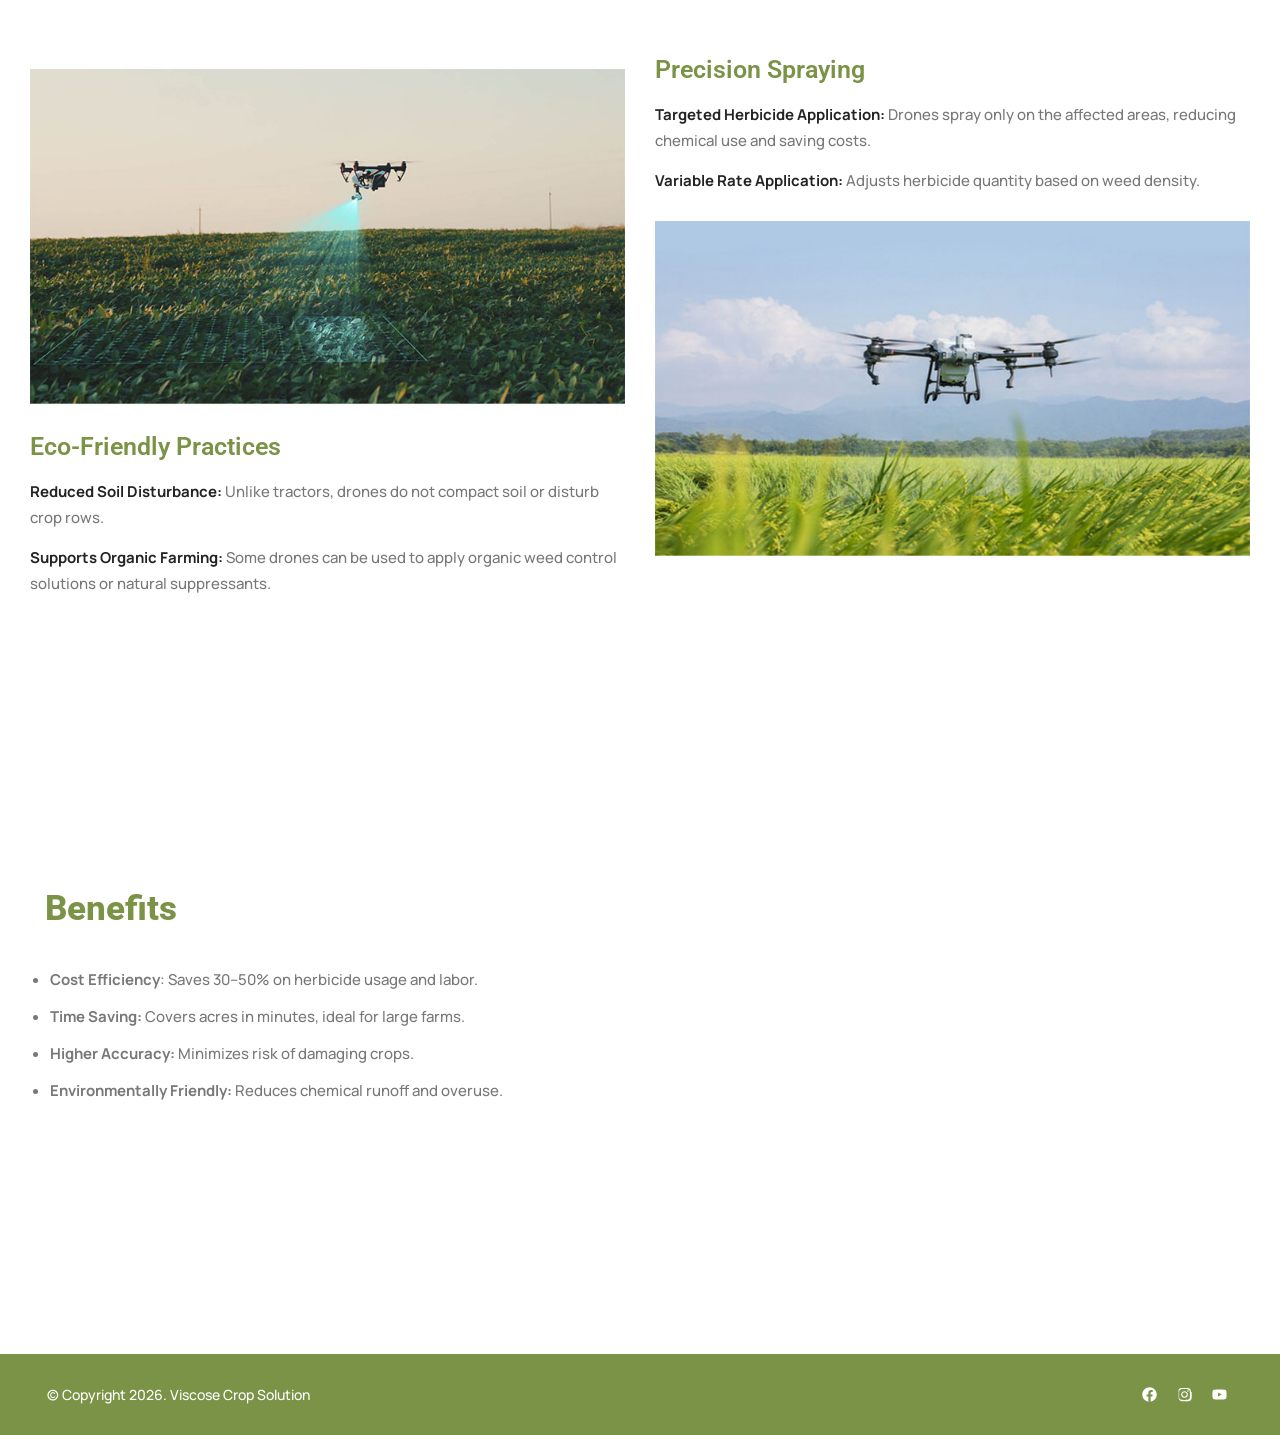
<file: weed-detection.html>
<!DOCTYPE html>
<html lang="en">
<head>
  <meta charset="UTF-8">
  <meta name="viewport" content="width=device-width, initial-scale=1">
  <title>Weed Detection - Viscose Crop Solution</title>
  <link rel="icon" href="assets/Favicon.png" sizes="192x192">
  <link rel="stylesheet" href="styles.css">
  <link rel="stylesheet" href="pages.css">
  <link rel="stylesheet" href="whatsapp.css">
</head>
<body id="top">
  <header class="site-header inc-shape">
    <input type="checkbox" id="nav-toggle" class="nav-toggle" aria-label="Toggle navigation menu">
    <div class="header-inner container-full">
      <a class="brand" href="index.html"><img src="assets/Logo-Viscose-192-x-56-px.png" alt="Viscose Crop Solution" width="206" height="60"></a>
      <label class="menu-toggle" for="nav-toggle" aria-label="Open navigation menu"><svg viewBox="0 0 448 512" aria-hidden="true"><path d="M16 132h416c8.837 0 16-7.163 16-16V76c0-8.837-7.163-16-16-16H16C7.163 60 0 67.163 0 76v40c0 8.837 7.163 16 16 16zm0 160h416c8.837 0 16-7.163 16-16v-40c0-8.837-7.163-16-16-16H16c-8.837 0-16 7.163-16 16v40c0 8.837 7.163 16 16 16zm0 160h416c8.837 0 16-7.163 16-16v-40c0-8.837-7.163-16-16-16H16c-8.837 0-16 7.163-16 16v40c0 8.837 7.163 16 16 16z"/></svg></label>
      <nav class="primary-nav" aria-label="Main navigation">
        <a class="drawer-brand" href="index.html" aria-label="Viscose Crop Solution home">
          <img src="assets/Logo-Viscose-192-x-56-px.png" alt="Viscose Crop Solution" width="206" height="60">
        </a>
        <label class="drawer-close" for="nav-toggle" aria-label="Close navigation menu">
          <svg viewBox="0 0 352 512" aria-hidden="true"><path d="M242.72 256l100.07-100.07c12.28-12.28 12.28-32.19 0-44.48l-22.24-22.24c-12.28-12.28-32.19-12.28-44.48 0L176 189.28 75.93 89.21c-12.28-12.28-32.19-12.28-44.48 0L9.21 111.45c-12.28 12.28-12.28 32.19 0 44.48L109.28 256 9.21 356.07c-12.28 12.28-12.28 32.19 0 44.48l22.24 22.24c12.28 12.28 32.2 12.28 44.48 0L176 322.72l100.07 100.07c12.28 12.28 32.2 12.28 44.48 0l22.24-22.24c12.28-12.28 12.28-32.19 0-44.48L242.72 256z"/></svg>
        </label>
        <ul class="nav-list">
          <li class="nav-item"><a href="index.html">Home</a></li>
          <li class="nav-item"><a href="about-us.html">About</a></li>
          <li class="nav-item has-dropdown active">
            <a href="services.html" aria-haspopup="true">Services <span class="caret"></span></a>
            <ul class="dropdown-menu">
              <li><a href="crop-pesticide-and-insecticide-spraying.html">Crop Pesticide and Insecticide Spraying</a></li>
              <li><a href="seed-spreader-service.html">Seed Spreader Service</a></li>
              <li><a href="fertilizer-spreader-service.html">Fertilizer Spreader Service</a></li>
              <li><a href="disease-and-pest-management.html">Disease and Pest Management</a></li>
              <li><a class="active" href="weed-detection.html">Weed Detection &amp; Management</a></li>
            </ul>
          </li>
          <li class="nav-item"><a href="benefits.html">Benefits</a></li>
          <li class="nav-item"><a href="applications.html">Applications</a></li>
          <li class="nav-item"><a href="gallery.html">Gallery</a></li>
          <li class="nav-item"><a href="enquiry.html">Enquiry</a></li>
          <li class="nav-item"><a href="contact-us.html">Contact</a></li>
          <li class="nav-item lang-item"><select class="lang-select" aria-label="Select Language"><option>Select Language</option><option>Arabic</option><option>Bengali</option><option>Chinese (Simplified)</option><option>Chinese (Traditional)</option><option selected>English</option><option>Gujarati</option><option>Hindi</option><option>Kannada</option><option>Malay</option><option>Malayalam</option><option>Marathi</option><option>Russian</option><option>Tamil</option><option>Telugu</option><option>Urdu</option></select></li>
        </ul>
      </nav>
    </div>
  </header>

  <main class="inner-main">
    <section class="breadcrumb-area" style="background-image:url('assets/Weed.png')">
      <div class="breadcrumb-content">
        <h1>Weed Detection</h1>
        <ul class="breadcrumb"><li><a href="index.html">Home</a></li><li class="sep"></li><li class="active">Weed Detection</li></ul>
      </div>
    </section>

    <div class="boxed-heading"><h2>Weed Detection</h2></div>

    <section class="default-padding">
      <div class="container">
        <div class="editorial">
          <div class="col">
            <img src="assets/Arieal-Imaging.jpg" alt="" width="750" height="450">
            <h2>AI-Based Analysis</h2>
            <p><strong>Machine Learning Models</strong>: Analyze drone images to detect weed-infested areas automatically.</p>
            <p><strong>Precision Mapping</strong>: Generates detailed maps showing exact weed locations for targeted treatment.</p>
          </div>
          <div class="col">
            <h2>Aerial Imaging</h2>
            <p><strong>Multispectral and RGB Cameras:</strong> Drones capture high-resolution images to differentiate weeds from crops based on color, texture, and growth patterns.</p>
            <p><strong>NDVI (Normalized Difference Vegetation Index):</strong> Helps identify abnormal vegetation (like weeds) by measuring plant health.</p>
            <img src="assets/AI-1.jpg" alt="" width="750" height="450">
          </div>
        </div>
      </div>
    </section>

    <div class="boxed-heading"><h2>Weed management</h2></div>

    <section class="default-padding">
      <div class="container">
        <div class="editorial">
          <div class="col">
            <img src="assets/Precision.jpg" alt="" width="750" height="450">
            <h2>Eco-Friendly Practices</h2>
            <p><strong>Reduced Soil Disturbance:</strong> Unlike tractors, drones do not compact soil or disturb crop rows.</p>
            <p><strong>Supports Organic Farming:</strong> Some drones can be used to apply organic weed control solutions or natural suppressants.</p>
          </div>
          <div class="col">
            <h2>Precision Spraying</h2>
            <p><strong>Targeted Herbicide Application:</strong> Drones spray only on the affected areas, reducing chemical use and saving costs.</p>
            <p><strong>Variable Rate Application:</strong> Adjusts herbicide quantity based on weed density.</p>
            <img src="assets/2.jpg" alt="" width="750" height="450" loading="lazy">
          </div>
        </div>
      </div>
    </section>

    <section class="default-padding">
      <div class="container">
        <div class="boxed-heading"><h2>Benefits</h2></div>
        <ul class="benefits-list">
          <li><strong>Cost Efficiency</strong>: Saves 30–50% on herbicide usage and labor.</li>
          <li><strong>Time Saving:</strong> Covers acres in minutes, ideal for large farms.</li>
          <li><strong>Higher Accuracy:</strong> Minimizes risk of damaging crops.</li>
          <li><strong>Environmentally Friendly:</strong> Reduces chemical runoff&nbsp;and&nbsp;overuse.</li>
        </ul>
      </div>
    </section>
  </main>

  <footer class="site-footer">
    <div class="container-full footer-inner">
      <p>&copy; Copyright 2026. <a href="index.html">Viscose Crop Solution</a></p>
      <ul class="socials">
        <li><a href="https://www.facebook.com/profile.php?id=61571888352036" target="_blank" rel="noopener" aria-label="Facebook"><svg viewBox="0 0 512 512"><path d="M504 256C504 119 393 8 256 8S8 119 8 256c0 123.78 90.69 226.38 209.25 245V327.69h-63V256h63v-54.64c0-62.15 37-96.48 93.67-96.48 27.14 0 55.52 4.84 55.52 4.84v61h-31.28c-30.8 0-40.41 19.12-40.41 38.73V256h68.78l-11 71.69h-57.78V501C413.31 482.38 504 379.78 504 256z"/></svg></a></li>
        <li><a href="https://www.instagram.com/viscosecropsolution" target="_blank" rel="noopener" aria-label="Instagram"><svg viewBox="0 0 448 512"><path d="M224.1 141c-63.6 0-114.9 51.3-114.9 114.9s51.3 114.9 114.9 114.9S339 319.5 339 255.9 287.7 141 224.1 141zm0 189.6c-41.1 0-74.7-33.5-74.7-74.7s33.5-74.7 74.7-74.7 74.7 33.5 74.7 74.7-33.6 74.7-74.7 74.7zm146.4-194.3c0 14.9-12 26.8-26.8 26.8-14.9 0-26.8-12-26.8-26.8s12-26.8 26.8-26.8 26.8 12 26.8 26.8zm76.1 27.2c-1.7-35.9-9.9-67.7-36.2-93.9-26.2-26.2-58-34.4-93.9-36.2-37-2.1-147.9-2.1-184.9 0-35.8 1.7-67.6 9.9-93.9 36.1S25.7 135.5 23.9 171.4c-2.1 37-2.1 147.9 0 184.9 1.7 35.9 9.9 67.7 36.2 93.9s58 34.4 93.9 36.2c37 2.1 147.9 2.1 184.9 0 35.9-1.7 67.7-9.9 93.9-36.2 26.2-26.2 34.4-58 36.2-93.9 2.1-37 2.1-147.8 0-184.8zM398.8 388c-7.8 19.6-22.9 34.7-42.6 42.6-29.5 11.7-99.5 9-132.1 9s-102.7 2.6-132.1-9c-19.6-7.8-34.7-22.9-42.6-42.6-11.7-29.5-9-99.5-9-132.1s-2.6-102.7 9-132.1c7.8-19.6 22.9-34.7 42.6-42.6 29.5-11.7 99.5-9 132.1-9s102.7-2.6 132.1 9c19.6 7.8 34.7 22.9 42.6 42.6 11.7 29.5 9 99.5 9 132.1s2.7 102.7-9 132.1z"/></svg></a></li>
        <li><a href="#" aria-label="Youtube"><svg viewBox="0 0 576 512"><path d="M549.655 124.083c-6.281-23.65-24.787-42.276-48.284-48.597C458.781 64 288 64 288 64S117.22 64 74.629 75.486c-23.497 6.322-42.003 24.947-48.284 48.597-11.412 42.867-11.412 132.305-11.412 132.305s0 89.438 11.412 132.305c6.281 23.65 24.787 41.5 48.284 47.821C117.22 448 288 448 288 448s170.78 0 213.371-11.486c23.497-6.321 42.003-24.171 48.284-47.821 11.412-42.867 11.412-132.305 11.412-132.305s0-89.438-11.412-132.305zm-317.51 213.508V175.185l142.739 81.205-142.739 81.201z"/></svg></a></li>
      </ul>
    </div>
  </footer>
  <script src="mobile-menu.js" defer></script>
  <script src="language-picker.js" defer></script>
  <script src="whatsapp.js" defer></script>
</body>
</html>
</file>
<file: styles.css>
@import url('https://fonts.googleapis.com/css2?family=Manrope:wght@400;500;600;700;800&family=Handlee&family=Roboto:wght@400;500;600;700;800;900&family=Roboto+Condensed:wght@700;800&family=Inter:wght@800&display=swap');

/* ================================================================
   Viscose Crop Solution — homepage clone
   Palette and typography follow the original site exactly.
   ================================================================ */

:root {
  --green: #7B9347;
  --green-stat: #7B9345;
  --ink: #04000B;
  --panel: #1F4E3D;
  --gray: #EFF2F5;
  --text: #787878;
  --white: #FFFFFF;
}

*,
*::before,
*::after {
  box-sizing: border-box;
}

html {
  scroll-behavior: smooth;
}

body {
  margin: 0;
  font-family: 'Manrope', sans-serif;
  font-size: 15px;
  font-weight: 500;
  line-height: 1.8;
  color: var(--text);
  background: var(--white);
  -webkit-font-smoothing: antialiased;
  -moz-osx-font-smoothing: grayscale;
}

h1, h2, h3, h4, h5, h6 {
  color: var(--ink);
  font-weight: 900;
  line-height: 1.2;
  margin: 0 0 25px;
}

h2 { font-size: 36px; }
h3 { font-size: 27px; }
h4 { font-size: 20px; }

p { margin: 0 0 25px; }
ul { list-style: none; margin: 0; padding: 0; }

a {
  color: inherit;
  text-decoration: none;
  transition: color .25s ease, background-color .25s ease, box-shadow .25s ease;
}

a:hover,
a:focus { color: var(--green); }

img {
  display: block;
  max-width: 100%;
  border: 0;
}

:focus-visible {
  outline: 2px solid var(--green);
  outline-offset: 3px;
}

/* The original page wraps content in a 120px padded container; the hero
   widget pulls itself up 100px inside it. */
main { padding-top: 120px; }

.sr-only {
  position: absolute;
  width: 1px;
  height: 1px;
  padding: 0;
  margin: -1px;
  overflow: hidden;
  clip: rect(0, 0, 0, 0);
  white-space: nowrap;
  border: 0;
}

.container,
.container-full {
  width: 100%;
  margin: 0 auto;
  padding: 0 15px;
}

.container { max-width: 1250px; }
.container-full { max-width: 1400px; }

@media (min-width: 1200px) {
  .container-full {
    width: 95%;
    max-width: none;
  }
}

/* ================================================================
   Header
   ================================================================ */

.site-header {
  position: sticky;
  top: 0;
  z-index: 100;
  background: var(--white);
  padding: 10px 0;
}

.site-header.inc-shape::after {
  content: "";
  position: absolute;
  left: 0;
  bottom: -10px;
  width: 100%;
  height: 100px;
  background: url('assets/brush-down.png') center bottom / contain no-repeat;
  z-index: -1;
  pointer-events: none;
}

.header-inner {
  position: relative;
  display: flex;
  align-items: center;
  justify-content: space-between;
  gap: 20px;
  min-height: 108px;
}

.brand {
  flex: 0 0 auto;
  line-height: 0;
}

.brand img {
  width: 206px;
  height: auto;
}

.nav-toggle {
  position: absolute;
  width: 1px;
  height: 1px;
  opacity: 0;
  pointer-events: none;
}

.menu-toggle { display: none; }
.drawer-brand,
.drawer-close { display: none; }

.primary-nav { align-self: flex-start; }

.nav-list {
  display: flex;
  align-items: center;
  justify-content: flex-end;
  flex-wrap: nowrap;
}

.nav-item {
  position: relative;
}

.nav-item > a {
  display: block;
  padding: 30px 10px;
  font-family: 'Manrope', sans-serif;
  font-size: 14px;
  font-weight: 800;
  line-height: 32px;
  text-transform: uppercase;
  color: #232323;
  white-space: nowrap;
  transition: color .35s ease-in-out;
}

.nav-item > a:hover,
.nav-item > a:focus {
  color: var(--green);
}

.nav-item.active > a {
  color: var(--green);
}

.caret {
  display: inline-block;
  width: 6px;
  height: 6px;
  margin: 0 0 2px 5px;
  border: solid currentColor;
  border-width: 0 2px 2px 0;
  padding: 0;
  transform: rotate(45deg);
  transition: transform .35s ease-in-out;
}

.has-dropdown:hover > a .caret,
.has-dropdown:focus-within > a .caret {
  transform: rotate(225deg);
}

.dropdown-menu {
  position: absolute;
  top: 100%;
  left: 0;
  z-index: 20;
  width: 250px;
  min-width: 160px;
  padding: 10px;
  background: var(--white);
  box-shadow: 0 5px 50px rgba(0, 0, 0, .15);
  border: 1px solid transparent;
  border-radius: 2px;
  opacity: 0;
  visibility: hidden;
  transform: translateY(-20px);
  transition: opacity .3s ease, transform .3s ease, visibility .3s ease;
}

.has-dropdown:hover > .dropdown-menu,
.has-dropdown:focus-within > .dropdown-menu {
  opacity: 1;
  visibility: visible;
  transform: translateY(0);
}

.dropdown-menu a {
  display: block;
  width: 100%;
  padding: 10px 15px;
  font-family: 'Manrope', sans-serif;
  font-size: 15px;
  font-weight: 700;
  line-height: 32px;
  text-transform: capitalize;
  white-space: normal;
  color: var(--green);
  transition: color .35s ease-in-out;
}

.dropdown-menu a:hover,
.dropdown-menu a:focus {
  color: #000;
  background: transparent;
}

.dropdown-menu a.active {
  color: var(--green);
  font-weight: 800;
  text-decoration: underline;
  text-underline-offset: 4px;
}

.lang-item {
  margin-left: 8px;
}

.lang-select {
  max-width: 115px;
  padding: 6px 4px;
  border: 0;
  background: transparent;
  color: #232323;
  font-family: 'Manrope', sans-serif;
  font-size: 12px;
  font-weight: 700;
  cursor: pointer;
}
.lang-select--native {
  position: absolute;
  width: 1px;
  height: 1px;
  overflow: hidden;
  opacity: 0;
  pointer-events: none;
}

/* Elegant searchable language picker */
.lang-picker { position: relative; }
.lang-picker__trigger {
  display: inline-flex;
  align-items: center;
  gap: 8px;
  min-width: 150px;
  padding: 8px 12px;
  border: 1px solid #e2e6e9;
  border-radius: 999px;
  background: #f8faf8;
  color: #232323;
  font-family: 'Manrope', sans-serif;
  font-size: 12px;
  font-weight: 800;
  letter-spacing: .2px;
  cursor: pointer;
  transition: border-color .25s ease, background .25s ease, box-shadow .25s ease;
}
.lang-picker__trigger:hover,
.lang-picker.is-open .lang-picker__trigger {
  border-color: var(--green);
  background: #fff;
  box-shadow: 0 4px 14px rgba(123, 147, 71, .16);
}
.lang-picker__globe { width: 16px; height: 16px; flex: 0 0 16px; color: var(--green); }
.lang-picker__label {
  flex: 1;
  overflow: hidden;
  text-align: left;
  text-overflow: ellipsis;
  white-space: nowrap;
}
.lang-picker__chevron {
  width: 7px;
  height: 7px;
  border-right: 2px solid currentColor;
  border-bottom: 2px solid currentColor;
  transform: rotate(45deg) translate(-2px, -2px);
  transition: transform .25s ease;
}
.lang-picker.is-open .lang-picker__chevron { transform: rotate(225deg) translate(-1px, -1px); }
.lang-picker__panel {
  position: absolute;
  top: calc(100% + 10px);
  right: 0;
  z-index: 300;
  width: 250px;
  padding: 12px;
  border: 1px solid #e8ebed;
  border-radius: 13px;
  background: #fff;
  box-shadow: 0 18px 45px rgba(0, 0, 0, .16);
  animation: langPanelIn .22s ease-out;
}
.lang-picker__panel[hidden] { display: none; }
@keyframes langPanelIn {
  from { opacity: 0; transform: translateY(-6px); }
  to { opacity: 1; transform: translateY(0); }
}
.lang-picker__search-wrap { position: relative; }
.lang-picker__search-icon {
  position: absolute;
  top: 50%;
  left: 11px;
  width: 15px;
  height: 15px;
  color: #9aa1a8;
  transform: translateY(-50%);
}
.lang-picker__search {
  width: 100%;
  padding: 9px 10px 9px 34px;
  border: 1px solid #dfe4e7;
  border-radius: 8px;
  background: #fbfcfd;
  color: #333;
  font-family: 'Manrope', sans-serif;
  font-size: 13px;
}
.lang-picker__search:focus {
  outline: none;
  border-color: var(--green);
  background: #fff;
  box-shadow: 0 0 0 3px rgba(123, 147, 71, .13);
}
.lang-picker__list {
  max-height: 230px;
  margin: 8px 0 0;
  padding: 0;
  overflow-y: auto;
  list-style: none;
}
.lang-picker__option {
  padding: 8px 11px;
  border-radius: 7px;
  color: #3b3b3b;
  font-family: 'Manrope', sans-serif;
  font-size: 13px;
  font-weight: 600;
  cursor: pointer;
  transition: background .2s ease, color .2s ease;
}
.lang-picker__option[hidden] { display: none; }
.lang-picker__option:hover,
.lang-picker__option.is-key { background: #f0f6e9; color: var(--green); }
.lang-picker__option[aria-selected="true"] {
  background: #eaf3dc;
  color: #5f7a35;
  font-weight: 800;
}
.lang-picker__empty {
  margin: 8px 0 2px;
  padding: 10px;
  color: #999;
  font-size: 12px;
  text-align: center;
}
.lang-picker__empty[hidden] { display: none; }

/* Google Translate is driven by the picker but kept out of the layout. */
.translate-host {
  position: absolute;
  top: 0;
  left: -9999px;
  width: 1px;
  height: 1px;
  overflow: hidden;
}
/* Hide Google's top banner / "Show original" bar completely. */
.goog-te-banner-frame,
.goog-te-banner-frame.skiptranslate,
iframe.goog-te-banner-frame,
body > .skiptranslate {
  display: none !important;
}
body { top: 0 !important; }
.goog-te-gadget-icon { display: none !important; }

/* ================================================================
   Hero slideshow (CSS animation, 7 slides x 7s)
   ================================================================ */

.hero {
  position: relative;
  height: 100vh;
  min-height: 520px;
  margin-top: -100px;
  overflow: hidden;
  background: #16251A;
}

.hero-slides,
.hero-slide {
  position: absolute;
  inset: 0;
  width: 100%;
  height: 100%;
}

.hero-slide {
  background-position: center center;
  background-repeat: no-repeat;
  background-size: cover;
  opacity: 0;
  transform: scale(1);
  will-change: opacity, transform;
  animation: slideFadeZoom 49s linear infinite;
}

.slide-1 { background-image: url('assets/3-1.png'); animation-delay: 0s; }
.slide-2 { background-image: url('assets/2-2.png'); animation-delay: -42s; }
.slide-3 { background-image: url('assets/WhatsApp-Image-2025-04-22-at-11.25.16_3967c66c-scaled.jpg'); animation-delay: -35s; }
.slide-4 { background-image: url('assets/6-1.jpg'); animation-delay: -28s; }
.slide-5 { background-image: url('assets/7.jpg'); animation-delay: -21s; }
.slide-6 { background-image: url('assets/8.jpg'); animation-delay: -14s; }
.slide-7 { background-image: url('assets/WhatsApp-Image-2025-04-22-at-11.25.15_cdb641d9-scaled.jpg'); animation-delay: -7s; }

@keyframes slideFadeZoom {
  0%      { opacity: 1; transform: scale(1); }
  12%     { opacity: 1; transform: scale(1.12); }
  14.285% { opacity: 0; transform: scale(1.12); }
  100%    { opacity: 0; transform: scale(1); }
}

.hero::after {
  content: "";
  position: absolute;
  inset: 60% 0 0;
  background: linear-gradient(to bottom, rgba(0, 0, 0, 0), rgba(0, 0, 0, .22));
  pointer-events: none;
  z-index: 1;
}

.hero-dots {
  position: absolute;
  left: 50%;
  bottom: 30px;
  z-index: 2;
  display: flex;
  gap: 9px;
  transform: translateX(-50%);
}

.hero-dot {
  display: block;
  width: 10px;
  height: 10px;
  border-radius: 50%;
  background: rgba(255, 255, 255, .7);
  animation: dotState 49s linear infinite;
}

.dot-1 { animation-delay: 0s; }
.dot-2 { animation-delay: -42s; }
.dot-3 { animation-delay: -35s; }
.dot-4 { animation-delay: -28s; }
.dot-5 { animation-delay: -21s; }
.dot-6 { animation-delay: -14s; }
.dot-7 { animation-delay: -7s; }

@keyframes dotState {
  0%, 14%     { background: var(--green); transform: scale(1.2); }
  14.285%, 100% { background: rgba(255, 255, 255, .7); transform: scale(1); }
}

/* ================================================================
   Intro / CTA strip
   ================================================================ */

.intro {
  padding: 25px 0 37px;
  text-align: center;
}

.intro-title {
  max-width: 900px;
  margin: 0 auto 25px;
  font-family: 'Roboto', sans-serif;
  font-size: 36px;
  font-weight: 800;
  line-height: 1.3;
  text-transform: capitalize;
  color: var(--green);
}

.cta-row {
  display: grid;
  grid-template-columns: 63.21% 1fr;
  align-items: center;
  text-align: left;
}

.cta-text {
  margin: 0;
  padding-right: 20px;
  text-align: right;
  font-family: 'Roboto Condensed', sans-serif;
  font-size: 25px;
  font-weight: 800;
  line-height: 40px;
  text-transform: uppercase;
  color: var(--green);
}

.cta-action {
  justify-self: start;
  padding-left: 20px;
}

.book-btn {
  display: inline-block;
  padding: 12px 24px;
  border: 1px solid var(--green);
  border-radius: 10px;
  background: var(--green);
  color: var(--white);
  font-family: 'Roboto', sans-serif;
  font-size: 15px;
  font-weight: 500;
  line-height: 1.5;
  white-space: nowrap;
  transition: background-color .3s ease, color .3s ease, box-shadow .3s ease;
}

.book-btn:hover,
.book-btn:focus {
  background: var(--white);
  color: var(--green);
  box-shadow: 0 0 10px 0 var(--green);
}

/* ================================================================
   Video + benefits
   ================================================================ */

.benefits {
  position: relative;
  overflow: hidden;
  padding: 0;
  background: var(--gray);
}

.benefits::before {
  content: "";
  position: absolute;
  top: 0;
  right: 0;
  width: 18%;
  height: 330px;
  background: url('assets/leaf.png') top right / contain no-repeat;
  pointer-events: none;
  z-index: 0;
}

.benefits::after {
  content: "";
  position: absolute;
  right: 0;
  bottom: 0;
  width: 180px;
  height: 160px;
  background: url('assets/leaf-4.png') bottom right / contain no-repeat;
  pointer-events: none;
  z-index: 0;
}

.benefits-inner {
  position: relative;
  z-index: 1;
  display: grid;
  grid-template-columns: 50% 50%;
  width: 100%;
  max-width: 1225px;
  margin: 0 auto;
  padding: 10px;
}

.benefits-media {
  padding: 10px;
}

.still-image {
  width: 100%;
  max-width: 570px;
  height: auto;
}

.video-poster {
  position: relative;
  display: block;
  width: calc(100% - 20px);
  max-width: 563px;
  aspect-ratio: 16 / 9;
  margin: 30px 10px 10px;
  background: url('assets/2-3.png') center center / cover no-repeat #1f4e3d;
  overflow: hidden;
}

.video-poster::before {
  content: "";
  position: absolute;
  inset: 0;
  background: rgba(4, 0, 11, .12);
  transition: background-color .3s ease;
}

.video-poster:hover::before,
.video-poster:focus-visible::before { background: rgba(4, 0, 11, .04); }

.play-btn {
  position: absolute;
  top: 50%;
  left: 50%;
  display: grid;
  place-items: center;
  width: 64px;
  height: 64px;
  padding-left: 4px;
  border-radius: 50%;
  background: var(--green);
  color: var(--white);
  font-size: 22px;
  line-height: 1;
  box-shadow: 0 0 0 8px rgba(123, 147, 71, .25);
  transform: translate(-50%, -50%);
  transition: transform .3s ease, background-color .3s ease, color .3s ease;
}

.video-poster:hover .play-btn,
.video-poster:focus-visible .play-btn {
  background: var(--white);
  color: var(--green);
  transform: translate(-50%, -50%) scale(1.08);
}

.spacer-100 { height: 100px; margin-bottom: 30px; }

.stat {
  text-align: center;
  margin-bottom: 20px;
  padding-bottom: 15px;
}

.stat img {
  width: 35px;
  height: 35px;
  margin: 0 auto 15px;
}

.stat h3,
.stat p {
  margin: 0;
  font-family: 'Roboto', sans-serif;
  font-size: 20px;
  line-height: 1.4;
}

.stat h3 {
  font-weight: 600;
  color: var(--green-stat);
}

.stat p {
  font-weight: 700;
  color: #7A7A7A;
}

/* ================================================================
   About
   ================================================================ */

.about {
  overflow: hidden;
  padding: 120px 0;
  background: var(--white);
}

.about-inner {
  display: grid;
  grid-template-columns: 493px 116px 610px;
  align-items: center;
}

.handlee-subtitle {
  margin: 0 0 15px;
  font-family: 'Handlee', cursive;
  font-size: 20px;
  font-weight: 900;
  line-height: 24px;
  text-transform: uppercase;
  color: var(--green);
}

.handlee-subtitle.small { font-size: 15px; }

.about-copy { margin-left: 15px; }

.about-copy h2 {
  margin-bottom: 25px;
  font-family: 'Manrope', sans-serif;
  font-size: 36px;
  font-weight: 900;
  line-height: 1.2;
}

.about-text {
  margin: 0;
  font-family: 'Manrope', sans-serif;
  font-size: 15px;
  font-weight: 500;
  line-height: 25.5px;
  color: var(--text);
}

.about-services {
  position: relative;
  isolation: isolate;
  grid-column: 3;
  padding: 0 15px 0 115px;
}

.about-services::before {
  content: "";
  position: absolute;
  z-index: -1;
  left: 15px;
  top: calc(-50% + 15px);
  width: 400%;
  height: 300%;
  background: var(--panel);
}

.organic-badge {
  position: absolute;
  z-index: 2;
  top: 50%;
  left: -85px;
  width: 200px;
  max-width: 200px;
  padding: 16px;
  border-radius: 50%;
  background: var(--white);
  box-shadow: 0 25px 70px rgba(0, 0, 0, .07);
  transform: translateY(-50%);
}

.organic-badge img {
  width: 100%;
  height: auto;
  border-radius: 50%;
  animation: spin 30s linear infinite;
}

@keyframes spin {
  to { transform: rotate(360deg); }
}

.service-grid {
  position: relative;
  z-index: 1;
  display: grid;
  grid-template-columns: 1fr 1fr;
  grid-template-rows: 212px 188px 188px;
  column-gap: 30px;
  row-gap: 70px;
}

.service-item {
  text-align: center;
}

.service-thumb {
  position: relative;
  z-index: 1;
  min-height: 120px;
  margin: 0 auto 20px;
}

.service-thumb::after {
  content: "";
  position: absolute;
  z-index: -1;
  left: 50%;
  top: -23px;
  width: 150px;
  height: 150px;
  border-radius: 50%;
  background: url('assets/shape-39.png') center / contain no-repeat;
  opacity: .2;
  transform: translateX(-50%);
}

.service-thumb img {
  display: block;
  width: 180px;
  max-width: 100%;
  height: 120px;
  margin: 0 auto;
  object-fit: contain;
}

.service-item h4 {
  margin: 0;
  line-height: 24px;
}

.service-item h4 a {
  font-family: 'Handlee', cursive;
  font-size: 15px;
  font-weight: 900;
  line-height: 18px;
  letter-spacing: .6px;
  text-transform: capitalize;
  color: var(--white);
}

.service-item h4 a:hover,
.service-item h4 a:focus { color: #D8E5C4; }

/* ================================================================
   Achievements
   ================================================================ */

.achievements {
  padding: 120px 0 125px;
  background: var(--white);
}

.ach-inner {
  display: grid;
  grid-template-columns: 4fr 8fr;
  gap: 30px;
  align-items: center;
}

.ach-heading {
  border-right: 1px solid #e7e7e7;
  padding-right: 50px;
}

.ach-heading .handlee-subtitle { margin-bottom: 5px; }

.ach-heading h2 { margin: 0; }

.ach-counters {
  display: grid;
  grid-template-columns: repeat(4, 1fr);
  text-align: right;
}

.fact {
  display: inline-block;
  text-align: left;
}

.counter {
  display: flex;
  align-items: center;
  margin-bottom: 10px;
  font-family: 'Manrope', sans-serif;
  font-size: 35px;
  font-weight: 700;
  line-height: 1;
  color: var(--green);
}

.operator { display: inline; }

.medium {
  font-family: 'Manrope', sans-serif;
  font-size: 15px;
  font-weight: 700;
  line-height: 1.5;
  color: var(--ink);
}

/* ================================================================
   Fertilizer comparison
   ================================================================ */

.fert-banner,
.fert-detail {
  position: relative;
  overflow: hidden;
  background-color: var(--green);
}

.fert-banner {
  padding: 44px 0;
  background-image: url('assets/leaf.png');
  background-position: top left;
  background-repeat: no-repeat;
}

.fert-detail {
  padding: 142px 0 141px;
  background-image: url('assets/leaf.png');
  background-position: bottom right;
  background-repeat: no-repeat;
  background-size: 22% auto;
}

.fert-banner::before,
.fert-detail::before {
  content: "";
  position: absolute;
  inset: 0;
  background: rgba(0, 0, 0, .5);
  pointer-events: none;
}

.fert-banner .container,
.fert-grid {
  position: relative;
  z-index: 1;
}

.fert-banner h2 {
  margin: 0;
  font-family: 'Roboto', sans-serif;
  font-size: 20px;
  font-weight: 600;
  line-height: 1.6;
  text-align: center;
  text-transform: uppercase;
  color: var(--white);
}

.fert-grid {
  display: grid;
  grid-template-columns: 58.33% 41.67%;
  align-items: center;
  max-width: 1250px;
  margin: -150px auto 0;
  padding: 0 15px;
}

.fert-col { padding: 0 15px; }

.fert-col:first-child {
  border-right: 2px solid var(--white);
  padding-right: 75px;
}

.fert-col:last-child { padding-left: 75px; }

.fert-list {
  padding-top: 50px;
  font-family: 'Roboto', sans-serif;
  font-size: 15px;
  font-weight: 400;
  line-height: 1.8;
  text-align: justify;
  color: var(--white);
}

.fert-list h4 {
  margin-bottom: 15px;
  font-family: 'Roboto', sans-serif;
  font-size: 20px;
  font-weight: 600;
  line-height: 1.4;
  text-align: center;
  text-transform: uppercase;
  color: var(--white);
}

.fert-list ul {
  padding-left: 18px;
  list-style: disc;
}

.fert-list li { margin-bottom: 2px; }

/* ================================================================
   Testimonials
   ================================================================ */

.testimonials {
  position: relative;
  overflow: hidden;
  padding: 50px 0 131px;
  background-color: var(--gray);
  background-image: url('assets/23.png');
  background-position: bottom left;
  background-repeat: no-repeat;
  text-align: center;
}

.testi-container { position: relative; z-index: 1; }

.testi-label {
  margin: 0;
  font-family: 'Inter', sans-serif;
  font-size: 27px;
  font-weight: 800;
  line-height: 27px;
  text-transform: uppercase;
  color: var(--green);
}

.testi-slider {
  position: relative;
  max-width: 783px;
  margin: 120px auto 0;
}

.testi-input {
  position: absolute;
  width: 1px;
  height: 1px;
  opacity: 0;
}

.testi-stage {
  position: relative;
  min-height: 430px;
}

.text-big {
  position: absolute;
  top: -60px;
  left: 50%;
  z-index: 0;
  max-width: 100%;
  overflow: hidden;
  font-family: 'Manrope', sans-serif;
  font-size: 150px;
  font-weight: 900;
  line-height: 150px;
  text-transform: uppercase;
  white-space: nowrap;
  color: var(--ink);
  opacity: .03;
  pointer-events: none;
  transform: translateX(-50%);
}

.testi-viewport {
  position: relative;
  z-index: 1;
  min-height: 430px;
  overflow: hidden;
}

/* Slides sit side by side so autoplay visibly slides them into view. */
.testi-track {
  display: flex;
  transition: transform .7s cubic-bezier(.22, .61, .36, 1);
  will-change: transform;
}

.testi-slide {
  flex: 0 0 100%;
  min-width: 0;
}

.testi-card { display: block; }

#testi-1:checked ~ .testi-stage .testi-track { transform: translateX(0); }
#testi-2:checked ~ .testi-stage .testi-track { transform: translateX(-100%); }
#testi-3:checked ~ .testi-stage .testi-track { transform: translateX(-200%); }

.rating {
  margin-bottom: 25px;
  font-size: 20px;
  line-height: 1;
  letter-spacing: 3px;
  color: var(--green);
}

.testi-card h2 {
  margin-bottom: 25px;
  font-family: 'Manrope', sans-serif;
  font-size: 36px;
  font-weight: 900;
  text-align: center;
}

.testi-card p {
  margin: 0 0 15px;
  font-family: 'Manrope', sans-serif;
  font-size: 18px;
  font-weight: 500;
  line-height: 36px;
  text-align: center;
  color: var(--text);
}

.provider {
  display: flex;
  align-items: center;
  justify-content: center;
  margin-top: 30px;
  text-align: left;
}

.provider img {
  width: 100px;
  height: 100px;
  margin-right: 20px;
  border-radius: 50%;
  object-fit: cover;
}

.provider-info h4 {
  margin-bottom: 5px;
  font-family: 'Manrope', sans-serif;
  font-size: 20px;
  font-weight: 800;
}

.provider-info span {
  font-family: 'Manrope', sans-serif;
  font-size: 15px;
  color: var(--text);
}

.testi-dots {
  position: relative;
  z-index: 2;
  display: flex;
  justify-content: center;
  gap: 9px;
  margin-top: 28px;
}

.testi-dots label {
  width: 11px;
  height: 11px;
  border: 1px solid var(--green);
  border-radius: 50%;
  background: transparent;
  cursor: pointer;
  transition: background-color .25s ease, transform .25s ease;
}

.testi-dots label:hover { transform: scale(1.15); }

#testi-1:checked ~ .testi-dots label[for="testi-1"],
#testi-2:checked ~ .testi-dots label[for="testi-2"],
#testi-3:checked ~ .testi-dots label[for="testi-3"] {
  background: var(--green);
  transform: scale(1.15);
}

#testi-1:focus-visible ~ .testi-dots label[for="testi-1"],
#testi-2:focus-visible ~ .testi-dots label[for="testi-2"],
#testi-3:focus-visible ~ .testi-dots label[for="testi-3"] {
  outline: 2px solid var(--green);
  outline-offset: 3px;
}

/* ================================================================
   Footer
   ================================================================ */

.footer-afterglow {
  height: 101px;
  background: var(--gray) url('assets/23.png') bottom left / auto 100% no-repeat;
}

.site-footer {
  margin-top: 120px;
  padding: 10px 0;
  background: var(--green);
}

.footer-inner {
  display: flex;
  align-items: center;
  justify-content: space-between;
  gap: 20px;
  min-height: 61px;
}

.footer-inner p {
  margin: 0;
  font-family: 'Manrope', sans-serif;
  font-size: 14px;
  font-weight: 500;
  color: var(--white);
}

.footer-inner p a,
.footer-inner p a:hover { color: var(--white); }

.footer-inner p a:hover { text-decoration: underline; }

.socials {
  display: flex;
  align-items: center;
  gap: 7px;
}

.socials a {
  display: grid;
  place-items: center;
  width: 28px;
  height: 28px;
  border-radius: 5px;
  color: var(--white);
}

.socials a:hover,
.socials a:focus-visible {
  background: var(--white);
  color: var(--green);
}

.socials svg {
  width: 15px;
  height: 15px;
  fill: currentColor;
}

/* ================================================================
   Responsive
   ================================================================ */

@media (max-width: 1200px) {
  .brand img { width: 180px; }
  .nav-item > a { font-size: 13px; padding: 30px 7px; }
  .lang-select { max-width: 100px; font-size: 11px; }
  .lang-picker__trigger { min-width: 132px; padding: 7px 10px; font-size: 11px; }
  .service-grid { column-gap: 18px; row-gap: 55px; }
  .about-services { padding-left: 85px; }
  .organic-badge { left: -65px; }
}

@media (min-width: 1025px) and (max-width: 1120px) {
  .brand img { width: 165px; }
  .nav-item > a { font-size: 12px; padding: 30px 5px; line-height: 28px; }
  .lang-picker__trigger { min-width: 120px; padding: 6px 9px; font-size: 10px; }
  .lang-picker__globe { width: 14px; height: 14px; flex-basis: 14px; }
}

@media (max-width: 1024px) {
  .header-inner { min-height: 82px; }

  .site-header { padding: 0; }
  .header-inner { min-height: 85px; justify-content: center; }

  .brand { flex: 0 0 auto; text-align: center; }
  .brand img { width: 192px; height: 56px; margin: 0 0 0 15px; }

  .menu-toggle {
    position: absolute;
    top: 0;
    left: 10px;
    display: inline-flex;
    align-items: center;
    justify-content: center;
    width: 22px;
    height: 85px;
    padding: 0;
    color: #232323;
    cursor: pointer;
  }
  .menu-toggle svg { width: 22px; height: 25px; fill: currentColor; }
  .nav-toggle:focus-visible ~ .header-inner .menu-toggle {
    outline: 2px solid var(--green);
    outline-offset: 3px;
  }

  .primary-nav {
    position: fixed;
    top: 0;
    left: -300px;
    width: 300px;
    height: 100vh;
    max-height: none;
    padding: 30px;
    overflow-y: auto;
    background: var(--white);
    box-shadow: 4px 0 24px rgba(4, 0, 11, .14);
    transition: left 1s cubic-bezier(.785, .135, .15, .86);
    z-index: 9999;
    align-self: auto;
  }
  #nav-toggle:checked ~ .header-inner .primary-nav { left: 0; }

  .drawer-brand { display: block; width: 206px; margin: 0 0 6px; }
  .drawer-brand img { width: 206px; height: 60px; }
  .drawer-close {
    position: absolute;
    top: 40px;
    right: 15px;
    display: flex;
    align-items: center;
    justify-content: center;
    width: 35px;
    height: 35px;
    border: 2px solid #ddd;
    border-radius: 50%;
    color: var(--ink);
    cursor: pointer;
  }
  .drawer-close svg { width: 11px; height: 16px; fill: currentColor; }

  .nav-list { display: block; width: 240px; padding: 24px 0 20px; }
  .nav-item > a {
    display: block;
    width: 100%;
    padding: 14px 0;
    line-height: 32px;
    font-size: 15px;
    text-transform: uppercase;
    color: var(--ink);
    border: 0;
  }
  .nav-item > a:hover,
  .nav-item.active > a { color: var(--green); }

  .dropdown-menu {
    position: static;
    display: none;
    width: 100%;
    min-width: 0;
    padding: 0 0 0 15px;
    margin: 0;
    box-shadow: none;
    border: 0;
    opacity: 1;
    visibility: visible;
    transform: none;
  }
  .nav-item.has-dropdown.is-open > .dropdown-menu { display: block; }
  .dropdown-menu a {
    display: block;
    padding: 10px 0;
    font-size: 15px;
    font-weight: 700;
    line-height: 32px;
    color: var(--ink);
    border: 0;
  }
  .dropdown-menu a:hover,
  .dropdown-menu a.active { color: var(--green); }
  .caret { transform: rotate(90deg); }
  .nav-item.has-dropdown.is-open > a .caret { transform: rotate(225deg); }
  .has-dropdown:hover > a .caret,
  .has-dropdown:focus-within > a .caret { transform: rotate(90deg); }

  .lang-item { margin: 15px 0 0; }
  .lang-select { max-width: 100%; width: 100%; border: 1px solid #ddd; border-radius: 4px; }
  .lang-picker { width: 100%; }
  .lang-picker__trigger { width: 100%; min-width: 0; border-radius: 8px; }
  .lang-picker__panel { right: auto; left: 0; width: 100%; }

  .hero { min-height: 540px; }

  .benefits-inner { grid-template-columns: 1fr 1fr; }

  .about-inner {
    grid-template-columns: 1fr;
    gap: 70px;
  }

  .about-copy { margin-left: 0; }

  .about-services {
    grid-column: 1;
    padding: 60px 0 60px 80px;
    margin-left: -15px;
  }

  .about-services::before { top: -70px; bottom: -70px; }

  .service-grid { grid-template-rows: auto; column-gap: 24px; row-gap: 60px; }
  .organic-badge { top: -35px; left: -80px; width: 160px; max-width: 160px; }

  .ach-inner { grid-template-columns: 1fr; gap: 40px; }
  .ach-heading { border-right: 0; border-bottom: 1px solid #e7e7e7; padding: 0 0 30px; }
  .ach-counters { text-align: left; }

  .fert-grid { grid-template-columns: 1fr 1fr; }
  .fert-col:first-child { padding-right: 30px; }
  .fert-col:last-child { padding-left: 30px; }
}

@media (max-width: 767px) {
  .site-header.inc-shape::after { display: none; }
  .intro { padding: 25px 0 40px; }
  .intro-title { font-size: 28px; line-height: 1.3; }
  .cta-row { grid-template-columns: 1fr; text-align: center; }
  .cta-text { padding: 0 0 20px; text-align: center; font-size: 22px; line-height: 1.4; }
  .cta-action { justify-self: center; padding-left: 0; }

  .benefits { padding: 50px 0; }
  .benefits-inner { grid-template-columns: 1fr; }
  .benefits::before { width: 40%; height: 200px; }
  .benefits::after { width: 110px; height: 100px; }
  .spacer-100 { height: 30px; }
  .stat { margin-bottom: 35px; }

  .about,
  .achievements { padding: 50px 0; }

  .about-copy h2 { font-size: 30px; }
  .about-services { padding: 45px 0; margin-left: 0; }
  .about-services::before { top: -50px; bottom: -50px; }
  .organic-badge { top: -25px; left: -30px; width: 110px; max-width: 110px; padding: 9px; }
  .service-grid { grid-template-columns: 1fr; row-gap: 45px; width: 100%; margin: 0 auto; }
  .service-thumb { min-height: 90px; }
  .service-thumb img { height: 90px; }

  .ach-counters { grid-template-columns: repeat(2, 1fr); gap: 30px 10px; }
  .counter { font-size: 30px; }

  .fert-banner { padding: 60px 0; }
  .fert-detail { padding: 50px 0; }
  .fert-grid { grid-template-columns: 1fr; margin-top: -20px; }
  .fert-col { padding: 0 15px; }
  .fert-col:first-child { border-right: 0; border-bottom: 2px solid var(--white); padding: 0 15px 30px; }
  .fert-col:last-child { padding: 30px 15px 0; }
  .fert-list { padding-top: 25px; font-size: 14px; }

  .testimonials { padding: 50px 0; background-image: none; }
  .testi-label { font-size: 26px; }
  .text-big { top: -25px; font-size: 52px; line-height: 52px; }
  .testi-slider { margin-top: 0; }
  .testi-stage,
  .testi-viewport { min-height: 0; }
  .testi-card h2 { font-size: 24px; }
  .testi-card p { font-size: 14px; line-height: 24px; }
  .provider img { width: 72px; height: 72px; }

  .footer-inner { flex-direction: column; gap: 12px; padding: 10px 0; }
  .footer-inner p { text-align: center; }
}

@media (max-width: 479px) {
  .brand img { width: 192px; height: 56px; margin-left: 15px; }
  .nav-item > a { padding: 14px 0; }
  .dropdown-menu a { padding: 10px 0; }
  .lang-item { margin: 15px 0 0; }
  .intro-title { font-size: 25px; }
  .cta-text { font-size: 19px; }
  .book-btn { padding: 10px 20px; }
  .still-image { width: 100%; }
  .video-poster { width: calc(100% - 10px); margin: 5px; }
  .ach-counters { grid-template-columns: 1fr; gap: 25px; }
  .fert-banner h2 { font-size: 17px; }
  .text-big { font-size: 42px; line-height: 42px; }
}

@media (prefers-reduced-motion: reduce) {
  html { scroll-behavior: auto; }
  .hero-slide,
  .hero-dot,
  .organic-badge img,
  .testi-card { animation: none !important; }
  .slide-1 { opacity: 1; }
  .dot-1 { background: var(--green); }
}
</file>
<file: whatsapp.css>
/* Floating WhatsApp widget - matches viscosecropsolution.com */

.wa__widget_container,
.wa__widget_container *,
.wa__widget_container *::before,
.wa__widget_container *::after {
  box-sizing: border-box;
}

.wa__widget_container {
  font-family: Arial, Helvetica, sans-serif;
}

/* Round green launcher button */
.wa__btn_popup {
  position: fixed;
  right: 34px;
  bottom: 70px;
  z-index: 999999999;
  display: block;
  width: 56px;
  height: 56px;
  padding: 0;
  margin: 0;
  border: 0;
  cursor: pointer;
  background: transparent;
}

.wa__btn_popup_icon {
  position: relative;
  display: block;
  width: 56px;
  height: 56px;
  border-radius: 50%;
  background: #2db742;
  box-shadow: 0 6px 8px 2px rgba(0, 0, 0, .14);
}

.wa__btn_popup_icon::before,
.wa__btn_popup_icon::after {
  content: "";
  position: absolute;
  top: 0;
  left: 0;
  width: 100%;
  height: 100%;
  background-repeat: no-repeat;
  background-position: 50%;
  transition: all .4s ease;
}

.wa__btn_popup_icon::before {
  z-index: 1;
  background-image: url('assets/whatsapp-icon.svg');
  background-size: 30px auto;
}

.wa__btn_popup_icon::after {
  z-index: 2;
  background-image: url('assets/whatsapp-close.svg');
  background-size: 14px auto;
  opacity: 0;
  transform: scale(0) rotate(-1turn);
}

.wa__btn_popup.wa__active .wa__btn_popup_icon::before {
  opacity: 0;
  transform: scale(0) rotate(1turn);
}

.wa__btn_popup.wa__active .wa__btn_popup_icon::after {
  opacity: 1;
  transform: scale(1) rotate(0deg);
}

/* Chat popup */
.wa__popup_chat_box {
  position: fixed;
  right: 34px;
  bottom: 142px;
  z-index: 999999998;
  width: 351px;
  max-width: calc(100% - 50px);
  overflow: hidden;
  border-radius: 5px 5px 8px 8px;
  background: #fff;
  box-shadow: 0 10px 10px 4px rgba(0, 0, 0, .04);
  opacity: 0;
  visibility: hidden;
  transform: translateY(50px);
  transition: all .4s ease;
  font-family: Arial, Helvetica, sans-serif;
}

.wa__popup_chat_box.wa__active {
  opacity: 1;
  visibility: visible;
  transform: translate(0);
}

.wa__popup_heading {
  position: relative;
  padding: 15px 43px 17px 74px;
  background: #2db742;
  color: #d9ebc6;
}

.wa__popup_heading::before {
  content: "";
  position: absolute;
  top: 20px;
  left: 12px;
  width: 55px;
  height: 33px;
  background: url('assets/whatsapp-icon.svg') top no-repeat;
  background-size: 33px;
}

.wa__popup_title {
  padding: 2px 0 0;
  color: #fff;
  font-size: 18px;
  line-height: 24px;
}

.wa__popup_intro {
  padding-top: 4px;
  font-size: 12px;
  line-height: 20px;
}

.wa__popup_intro strong {
  color: #fff;
}

.wa__popup_content {
  padding: 13px 20px 21px 19px;
  background: #fff;
  text-align: left;
}

.wa__popup_notice {
  padding: 0 3px;
  color: #a5abb7;
  font-size: 11px;
  font-weight: 500;
}

.wa__popup_content_list .wa__popup_content_item {
  margin: 14px 0 0;
  opacity: 0;
  transform: translateY(20px);
  transition: all .4s ease;
}

.wa__popup_chat_box.wa__lauch .wa__popup_content_list .wa__popup_content_item {
  opacity: 1;
  transform: translate(0);
}

.wa__popup_content_item .wa__stt {
  position: relative;
  display: table;
  width: 100%;
  padding: 13px 40px 12px 74px;
  border-left: 2px solid #2db742;
  border-radius: 2px 4px 2px 4px;
  background: #f5f7f9;
  color: #232323;
  text-decoration: none;
  transition: all .2s ease;
}

.wa__popup_content_item .wa__stt::after {
  content: "";
  position: absolute;
  top: 26px;
  right: 14px;
  width: 20px;
  height: 20px;
  background: url('assets/whatsapp-icon-green.svg') 0 0 no-repeat;
  background-size: 100% 100%;
}

.wa__popup_content_item .wa__stt:hover,
.wa__popup_content_item .wa__stt:focus {
  background: #fff;
  box-shadow: 0 7px 15px 1px rgba(55, 62, 70, .07);
}

.wa__popup_avatar {
  position: absolute;
  top: 12px;
  left: 12px;
  display: block;
  width: 48px;
  height: 48px;
  overflow: hidden;
}

.wa__popup_txt {
  display: table-cell;
  height: 48px;
  min-height: 48px;
  vertical-align: middle;
}

.wa__member_name {
  color: #363c47;
  font-size: 14px;
  font-weight: 700;
  line-height: 1.188em !important;
}

.wa__member_duty {
  padding: 2px 0 0;
  color: #989b9f;
  font-size: 11px;
  font-weight: 700;
  line-height: 1.125em !important;
}

.wa__popup_powered {
  position: relative;
  text-align: center;
}

.wa__popup_powered_content {
  width: fit-content;
  margin: auto;
}

.wa__popup_powered .wa__popup_icon-ninja {
  width: 20px;
  margin-top: 15px;
  vertical-align: middle;
}

/* Mobile-only scroll-to-top button, stacked above WhatsApp. */
.scroll-to-top {
  position: fixed;
  right: 14px;
  bottom: 84px;
  z-index: 999999997;
  display: none;
  align-items: center;
  justify-content: center;
  width: 44px;
  height: 44px;
  padding: 0;
  border: 0;
  border-radius: 50%;
  background: #7B9347;
  color: #fff;
  box-shadow: 0 6px 14px rgba(0, 0, 0, .2);
  cursor: pointer;
  transition: transform .25s ease, background .25s ease;
}
.scroll-to-top:hover { background: #66803a; transform: translateY(-2px); }
.scroll-to-top svg { width: 18px; height: 18px; fill: currentColor; }

@media (max-width: 767px) {
  .wa__btn_popup { right: 14px; bottom: 16px; }
  .wa__popup_chat_box { right: 14px; bottom: 84px; max-width: calc(100% - 28px); }
  .scroll-to-top.is-visible { display: flex; }
  body:has(.wa__btn_popup.wa__active) .scroll-to-top { display: none !important; }
}
</file>
<file: pages.css>
/* Inner pages — shared chrome comes from styles.css; this file adds page layouts. */

main.inner-main { padding-top: 0; }

/* Breadcrumb banner */
.breadcrumb-area {
  position: relative;
  padding: 150px 0;
  background-size: cover;
  background-position: center center;
  background-repeat: no-repeat;
  text-align: center;
  color: #fff;
}
.breadcrumb-area::after {
  content: "";
  position: absolute;
  inset: 0;
  background: #000;
  opacity: .5;
}
.breadcrumb-content { position: relative; z-index: 1; }
.breadcrumb-area h1 {
  color: #fff;
  font-size: 40px;
  font-weight: 800;
  line-height: 1.2;
  margin: 0 0 10px;
}
.breadcrumb {
  display: flex;
  justify-content: center;
  align-items: center;
  gap: 8px;
  list-style: none;
  margin: 0;
  padding: 0;
  font-size: 15px;
  font-weight: 700;
  color: #fff;
}
.breadcrumb a { color: #fff; }
.breadcrumb a:hover { color: var(--green); }
.breadcrumb li.active { color: #fff; }
.breadcrumb .sep::before { content: "/"; margin: 0 4px; }

.default-padding { padding: 120px 0; }
.bg-gray { background: var(--gray); }

/* About intro: the original has top padding only on the outer wrapper. */
.about-intro { padding: 120px 0 0; }
.about-intro .row { padding: 20px 0; }
.about-intro .col-6:first-child img {
  width: 550px;
  max-width: 100%;
  height: auto;
}

.section-title { text-align: center; margin-bottom: 50px; }
.section-title .sub-title {
  font-family: 'Handlee', cursive;
  font-size: 20px;
  font-weight: 900;
  text-transform: uppercase;
  color: var(--green);
  margin-bottom: 10px;
}
.section-title h2 { margin-bottom: 15px; }

/* About page — Vision / Mission */
.vision-mission { padding: 0; }
.vision-mission .row { max-width: 1160px; margin: 0 auto; padding: 20px 0; }
.vision-mission .col-6 { width: 50%; padding: 0 10px; }
.vision-mission h2 {
  margin: 0 0 20px;
  font-family: 'Roboto Flex', 'Roboto', sans-serif;
  font-size: 25px;
  font-weight: 800;
  line-height: 25px;
  text-transform: none;
  color: var(--green);
}
.vision-mission p {
  margin: 0 0 15px;
  font-size: 15px;
  font-weight: 500;
  line-height: 25.5px;
  color: var(--text);
}

/* About page — autoplaying testimonial carousel */
.about-testimonials { margin: 77px 0 30px; padding: 120px 0; text-align: center; }
.about-testimonials .testi-slider { margin-top: 0; }
.about-testimonials .text-big { margin: 0 0 15px; }
.about-testimonials .rating { letter-spacing: 0; }

/* Two-column layouts */
.row { display: flex; flex-wrap: wrap; margin: 0 -15px; }
.row > [class*="col-"] { padding: 0 15px; }
.col-6 { width: 50%; }
.col-5 { width: 41.6667%; }
.col-7 { width: 58.3333%; }
.col-4 { width: 33.3333%; }
.col-8 { width: 66.6667%; }
.col-12 { width: 100%; }
.align-center { align-items: center; }

/* Stat cards (service pages) */
.stat-card { text-align: center; margin-bottom: 35px; }
.stat-card img { width: 35px; height: 35px; margin: 0 auto 15px; }
.stat-card h3 {
  font-family: 'Roboto', sans-serif;
  font-size: 20px;
  font-weight: 600;
  color: var(--green-stat);
  margin-bottom: 10px;
}
.stat-card p {
  font-family: 'Roboto', sans-serif;
  font-size: 20px;
  font-weight: 700;
  color: #7A7A7A;
  margin: 0;
}

.media-stack img, .media-stack video { width: 100%; height: auto; display: block; margin-bottom: 25px; }

/* Applications rows */
.app-row {
  display: flex;
  flex-wrap: wrap;
  align-items: center;
  max-width: 1140px;
  margin: 0 auto 60px;
}
.app-row .app-img { width: 33.3333%; padding: 0 10px; }
.app-row .app-text { width: 66.6667%; padding: 0 10px; }
.app-row img { width: 100%; height: auto; }
.app-row h2 {
  margin: 0 0 20px;
  font-family: 'Roboto', sans-serif;
  font-size: 25px;
  font-weight: 600;
  line-height: 25px;
  color: var(--green);
}
.app-row h3 { margin-bottom: 15px; }

/* Services cards */
.service-grid { display: flex; flex-wrap: wrap; margin: 0 -15px; }
.service-card { width: 33.3333%; padding: 0 15px; margin-bottom: 30px; }
.service-card .thumb { position: relative; overflow: hidden; }
.service-card img { width: 100%; height: auto; }
.service-card h4 { margin: 20px 0 10px; }
.service-card .btn { display: inline-block; }

/* Buttons */
.btn {
  display: inline-block;
  font-family: 'Roboto', sans-serif;
  font-size: 15px;
  font-weight: 500;
  color: #fff;
  background: var(--green);
  border: 1px solid var(--green);
  border-radius: 10px;
  padding: 12px 24px;
  cursor: pointer;
  transition: all .25s ease;
}
.btn:hover { background: #fff; color: var(--green); box-shadow: 0 0 15px rgba(123,147,71,.4); }

/* Gallery — carousel with hover name overlay + pagination dots */
.gallery-carousel-wrap {
  max-width: 1080px;
  margin: 0 auto;
}
.gallery-carousel {
  overflow: hidden;
}
.gallery-track {
  display: flex;
  gap: 30px;
  transition: transform .7s cubic-bezier(.22, .61, .36, 1);
  will-change: transform;
}
.gallery-slide { flex: 0 0 525px; }
.gallery-style-one {
  position: relative;
  overflow: hidden;
  padding-bottom: 30px;
}
.gallery-style-one img {
  display: block;
  width: 525px;
  height: 350px;
  object-fit: cover;
}
.gallery-style-one .overlay {
  position: absolute;
  left: 50%;
  bottom: -80px;
  display: flex;
  align-items: center;
  justify-content: center;
  width: 341px;
  height: 80px;
  padding: 12px 20px;
  background: #2AB939;
  opacity: 0;
  text-align: center;
  transform: translateX(-50%);
  transition: all .35s ease-in-out;
}
.gallery-style-one:hover .overlay,
.gallery-style-one:focus-within .overlay,
.gallery-style-one.is-hovered .overlay { bottom: 0; opacity: 1; }
.gallery-style-one .overlay h4 {
  width: 100%;
  margin: 0;
}
.gallery-style-one .overlay h4 a {
  display: block;
  color: #fff;
  font-size: 20px;
  font-weight: 900;
  line-height: 22px;
  text-transform: uppercase;
}
.gallery-dots {
  display: flex;
  justify-content: center;
  align-items: center;
  gap: 12px;
  margin-top: 36px;
}
.gallery-dot {
  box-sizing: border-box;
  width: 20px;
  height: 20px;
  margin: 0;
  padding: 0;
  border: 1px solid #dfdbdb;
  border-radius: 50%;
  background: transparent;
  cursor: pointer;
  transition: border-color .3s ease, transform .3s ease;
}
.gallery-dot:hover { border-color: #7B9347; }
.gallery-dot.is-active {
  border-color: #1F4E3D;
  transform: scale(1.05);
}
.video-grid { display: grid; grid-template-columns: repeat(4, 1fr); gap: 0; }
.video-grid video { width: 100%; height: auto; display: block; }
.video-grid .wide { grid-column: span 4; }

/* Forms — neat compact, centered enquiry card */
.enquiry-intro {
  text-align: center;
  margin-bottom: 0;
}
.enquiry-form {
  max-width: 540px;
  margin: 26px auto 0;
  padding: 32px;
  border: 1px solid #e8ebed;
  border-radius: 12px;
  background: #fff;
  box-shadow: 0 14px 45px rgba(0, 0, 0, .06);
}
.form-group { margin-bottom: 18px; }
.form-group label {
  display: block;
  margin-bottom: 7px;
  color: #3b3b3b;
  font-size: 13px;
  font-weight: 700;
}
.form-control {
  width: 100%;
  font-family: 'Manrope', sans-serif;
  font-size: 14px;
  padding: 12px 14px;
  border: 1px solid #d9dee2;
  border-radius: 8px;
  background: #fbfcfd;
  color: #333;
  transition: border-color .25s ease, box-shadow .25s ease, background .25s ease;
}
textarea.form-control { min-height: 120px; resize: vertical; }
.form-control:focus {
  outline: none;
  border-color: var(--green);
  background: #fff;
  box-shadow: 0 0 0 3px rgba(123, 147, 71, .14);
}
.enquiry-form .btn {
  width: 100%;
  padding: 14px 20px;
  border: 0;
  border-radius: 8px;
  font-size: 15px;
  font-weight: 700;
  letter-spacing: .3px;
  transition: background .25s ease, transform .2s ease;
}
.enquiry-form .btn:hover { background: #66803a; transform: translateY(-1px); }

/* Thank-you popup */
.form-modal {
  position: fixed;
  inset: 0;
  z-index: 1000000;
  display: flex;
  align-items: center;
  justify-content: center;
  font-family: 'Manrope', sans-serif;
}
.form-modal[hidden] { display: none; }
.form-modal__backdrop {
  position: absolute;
  inset: 0;
  background: rgba(15, 25, 15, .55);
  backdrop-filter: blur(3px);
}
.form-modal__box {
  position: relative;
  z-index: 1;
  width: min(420px, calc(100% - 36px));
  padding: 38px 30px 30px;
  border-radius: 14px;
  background: #fff;
  box-shadow: 0 22px 70px rgba(0, 0, 0, .22);
  text-align: center;
  animation: formModalIn .28s ease-out;
}
@keyframes formModalIn {
  from { opacity: 0; transform: translateY(14px) scale(.97); }
  to { opacity: 1; transform: translateY(0) scale(1); }
}
.form-modal__close {
  position: absolute;
  top: 10px;
  right: 14px;
  border: 0;
  background: transparent;
  color: #a0a6ad;
  font-size: 26px;
  line-height: 1;
  cursor: pointer;
}
.form-modal__icon {
  display: flex;
  align-items: center;
  justify-content: center;
  width: 66px;
  height: 66px;
  margin: 0 auto 18px;
  border-radius: 50%;
  background: #eaf7ec;
  color: #2db742;
  font-size: 34px;
  font-weight: 800;
}
.form-modal.is-error .form-modal__icon {
  background: #fff0f0;
  color: #d64545;
}
.form-modal h3 {
  margin: 0 0 10px;
  color: #232323;
  font-size: 23px;
  font-weight: 800;
  line-height: 30px;
}
.form-modal p {
  margin: 0 0 24px;
  color: #787878;
  font-size: 15px;
  line-height: 24px;
}
.form-modal__ok {
  padding: 12px 34px;
  border: 0;
  border-radius: 8px;
  background: var(--green);
  color: #fff;
  font-size: 14px;
  font-weight: 700;
  cursor: pointer;
}
.form-modal__ok:hover { background: #66803a; }

/* Contact info cards */
.contact-cards { display: flex; flex-wrap: wrap; margin: 0 -15px; }
.contact-card { width: 33.3333%; padding: 0 15px; text-align: center; margin-bottom: 30px; }
.contact-card img { width: 60px; height: 60px; margin: 0 auto 15px; }
.contact-card h4 { margin-bottom: 10px; }

/* Editorial two-column (disease / weed) */
.editorial { display: flex; flex-wrap: wrap; margin: 0 -15px; }
.editorial > .col { width: 50%; padding: 0 15px; }
.editorial img { width: 100%; height: auto; margin-bottom: 20px; }
.editorial h2 {
  margin: 0 0 20px;
  font-family: 'Roboto', sans-serif;
  font-size: 25px;
  font-weight: 600;
  line-height: 25px;
  color: var(--green);
}
.editorial p {
  margin: 0 0 15px;
  line-height: 25.5px;
}
.editorial p strong { color: #232323; }
.editorial ul { list-style: disc; padding-left: 20px; }
.editorial ul li { margin-bottom: 10px; }

.boxed-heading { max-width: 1250px; margin: 0 auto; padding: 40px 15px; }
.boxed-heading h2 {
  margin: 0;
  font-family: 'Roboto', sans-serif;
  font-size: 35px;
  font-weight: 800;
  line-height: 35px;
  color: var(--green);
}

.benefits-list { list-style: disc; padding-left: 20px; text-align: left; }
.benefits-list li { margin-bottom: 10px; }
.crop-list { list-style: disc; padding-left: 20px; margin: 0 0 16px; }
.crop-list li {
  margin: 0;
  color: #7A7A7A;
  font-size: 15px;
  font-weight: 400;
  line-height: 32px;
}

.service-tiles { display: flex; flex-wrap: wrap; margin: 0 -15px; }
.service-tile { width: 25%; padding: 0 15px; margin-bottom: 30px; text-align: center; }
.service-tile img {
  width: 250px;
  height: 250px;
  max-width: 100%;
  margin: 0 auto 20px;
  border-radius: 50%;
  object-fit: contain;
}
.service-tile .btn {
  font-size: 15px;
  line-height: 20px;
  padding: 12px 24px;
  border: 1px solid #fff;
  border-radius: 3px;
  text-transform: uppercase;
}

.sub-title { font-family: 'Handlee', cursive; font-size: 15px; text-transform: uppercase; color: var(--green); margin-bottom: 10px; }
.counters { display: flex; flex-wrap: wrap; justify-content: flex-end; gap: 30px; text-align: right; }
.counter .num { display: block; font-size: 35px; font-weight: 700; color: var(--green); }
.counter .label { display: block; font-size: 15px; font-weight: 700; color: var(--ink); }

.contact-section { background: url('assets/28.png') bottom right / 28% auto no-repeat; }
.contact-intro {
  max-width: 620px;
  margin: 0 auto 34px;
  text-align: center;
}
.contact-intro h2 { margin: 0 0 10px; }
.contact-intro p { margin: 0; color: var(--text); }
.contact-details-card {
  max-width: 820px;
  margin: 0 auto;
  padding: 14px 40px;
  border: 1px solid #e8ebed;
  border-radius: 16px;
  background: #fff;
  box-shadow: 0 18px 55px rgba(0, 0, 0, .07);
}
.contact-detail-item {
  display: flex;
  align-items: flex-start;
  gap: 22px;
  padding: 28px 0;
  border-bottom: 1px solid #eef0f2;
}
.contact-detail-item:last-child { border-bottom: 0; }
.contact-icon {
  display: flex;
  flex: 0 0 56px;
  align-items: center;
  justify-content: center;
  width: 56px;
  height: 56px;
  border-radius: 14px;
  background: #f0f6e9;
}
.contact-icon img { width: 30px; height: 30px; object-fit: contain; }
.contact-detail-content h5 {
  margin: 0 0 6px;
  color: var(--ink);
  font-size: 16px;
  font-weight: 800;
}
.contact-detail-content a,
.contact-detail-content address {
  color: var(--text);
  font-size: 15px;
  font-style: normal;
  line-height: 26px;
  text-decoration: none;
}
.contact-detail-content a:hover { color: var(--green); }
.contact-detail-content .sep { margin: 0 8px; color: #b9bec4; }

/* Responsive */
@media (max-width: 1024px) {
  .col-6, .col-5, .col-7, .col-4, .col-8,
  .app-row .app-img, .app-row .app-text,
  .service-card, .contact-card, .editorial > .col,
  .vision-mission .col-6 { width: 100%; }
  .service-tile { width: 50%; }
  .gallery-slide { flex-basis: 50%; width: 50%; }
  .gallery-style-one img { width: 100%; height: auto; }
  .video-grid { grid-template-columns: repeat(2, 1fr); }
  .video-grid .wide { grid-column: span 2; }
  .contact-details-card { padding: 10px 20px; }
  .contact-detail-item { gap: 16px; }
  .enquiry-form { padding: 26px; }
  .counters { justify-content: flex-start; text-align: left; }
}
@media (max-width: 767px) {
  .default-padding { padding: 50px 0; }
  .breadcrumb-area { padding: 80px 0; }
  .breadcrumb-area h1 { font-size: 28px; }
  .about-intro { padding: 50px 0 0; }
  .about-testimonials { margin: 40px 0 10px; padding: 50px 0; }
  .gallery-slide { flex-basis: 100%; width: 100%; }
  .gallery-style-one img { height: auto; }
  .gallery-dots { gap: 8px; margin-top: 24px; }
  .gallery-dot { width: 16px; height: 16px; }
  .boxed-heading { padding: 30px 15px; }
  .boxed-heading h2 { font-size: 26px; line-height: 32px; }
  .video-grid { grid-template-columns: 1fr; }
  .video-grid .wide { grid-column: span 1; }
}
@media (max-width: 600px) {
  .service-tile { width: 100%; }
  .service-tile img { width: 100%; max-width: 220px; height: auto; }
  .service-tile .btn { max-width: 100%; overflow-wrap: anywhere; }
}
@media (max-width: 479px) {
  .breadcrumb-area h1 { font-size: 26px; }
  .enquiry-form { padding: 22px 18px; margin-top: 20px; }
  .contact-details-card { padding: 6px 14px; }
  .contact-detail-item { gap: 12px; padding: 22px 0; }
  .contact-icon { flex-basis: 46px; width: 46px; height: 46px; border-radius: 12px; }
  .contact-icon img { width: 26px; height: 26px; }
  .contact-detail-content a,
  .contact-detail-content address { font-size: 14px; line-height: 24px; }
  .form-modal__box { padding: 32px 20px 24px; }
  .form-modal h3 { font-size: 21px; line-height: 28px; }
  .form-modal p { font-size: 14px; line-height: 22px; }
}
</file>
